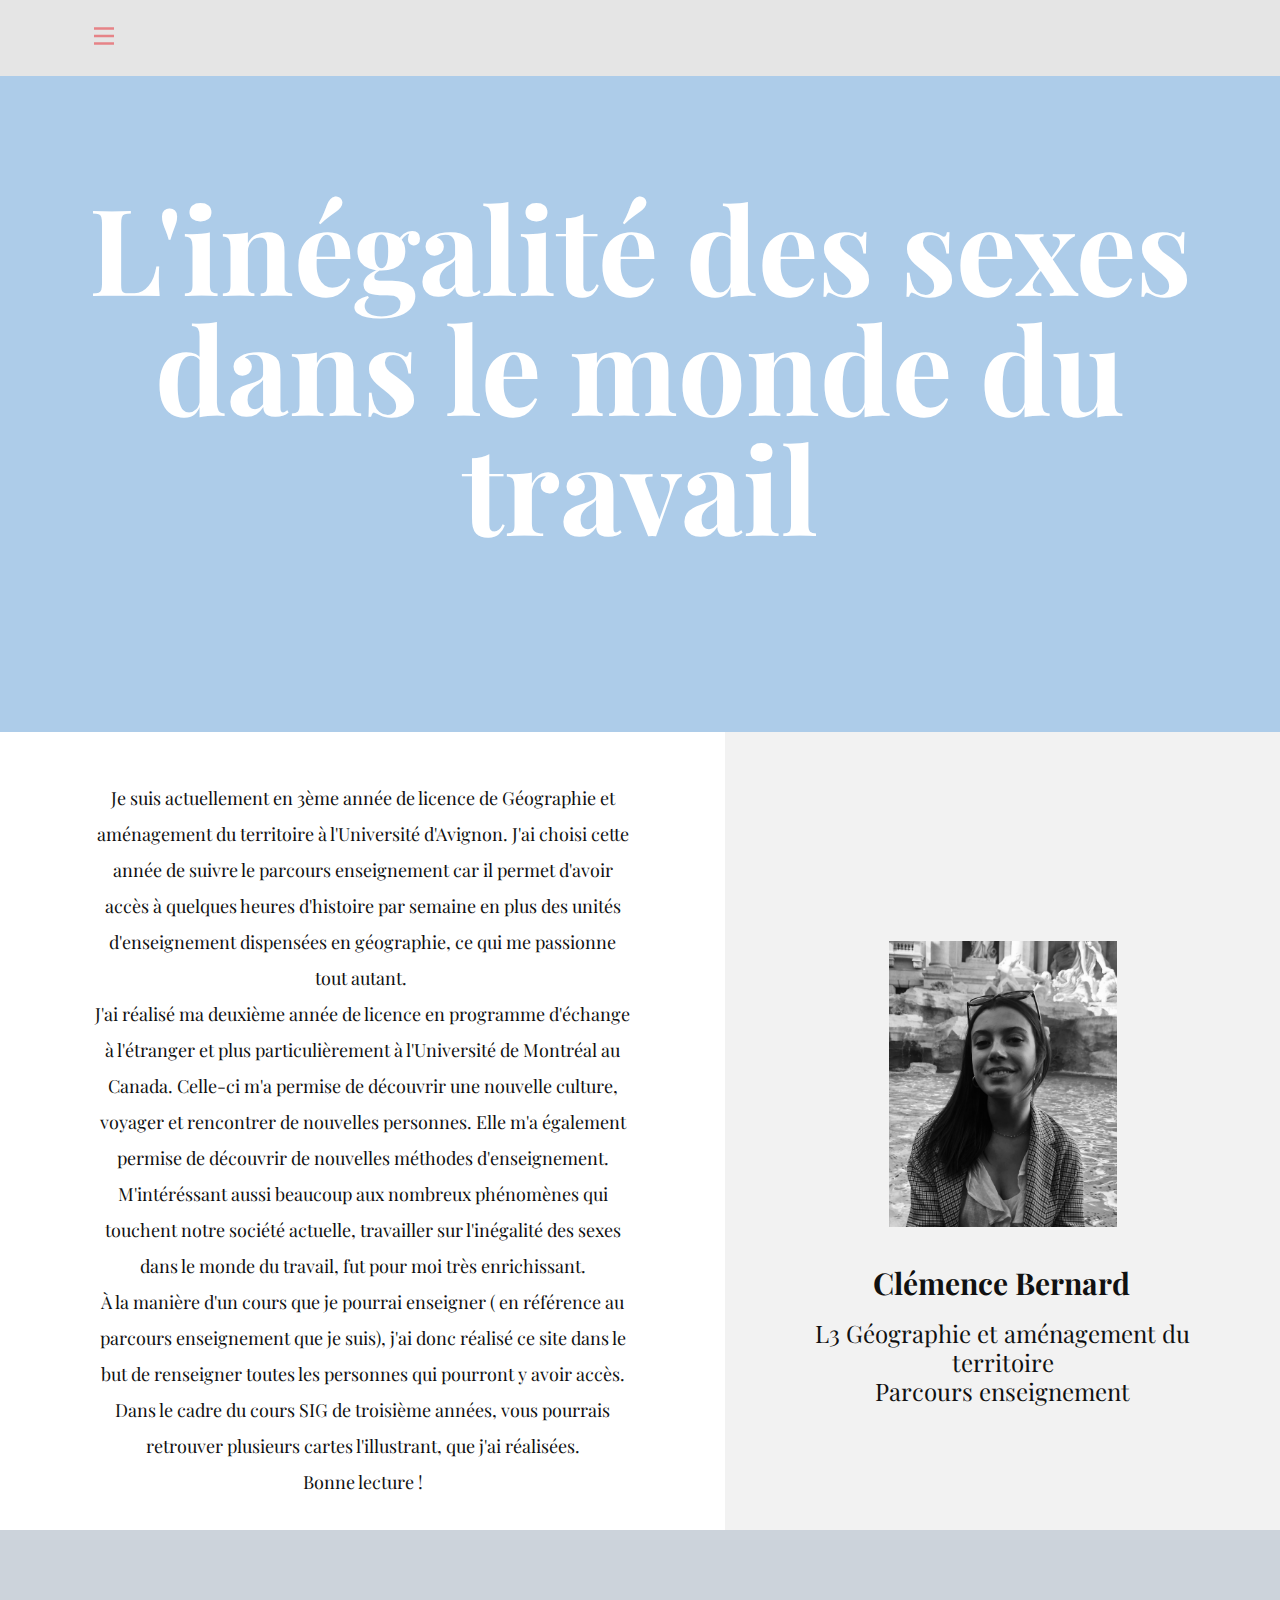
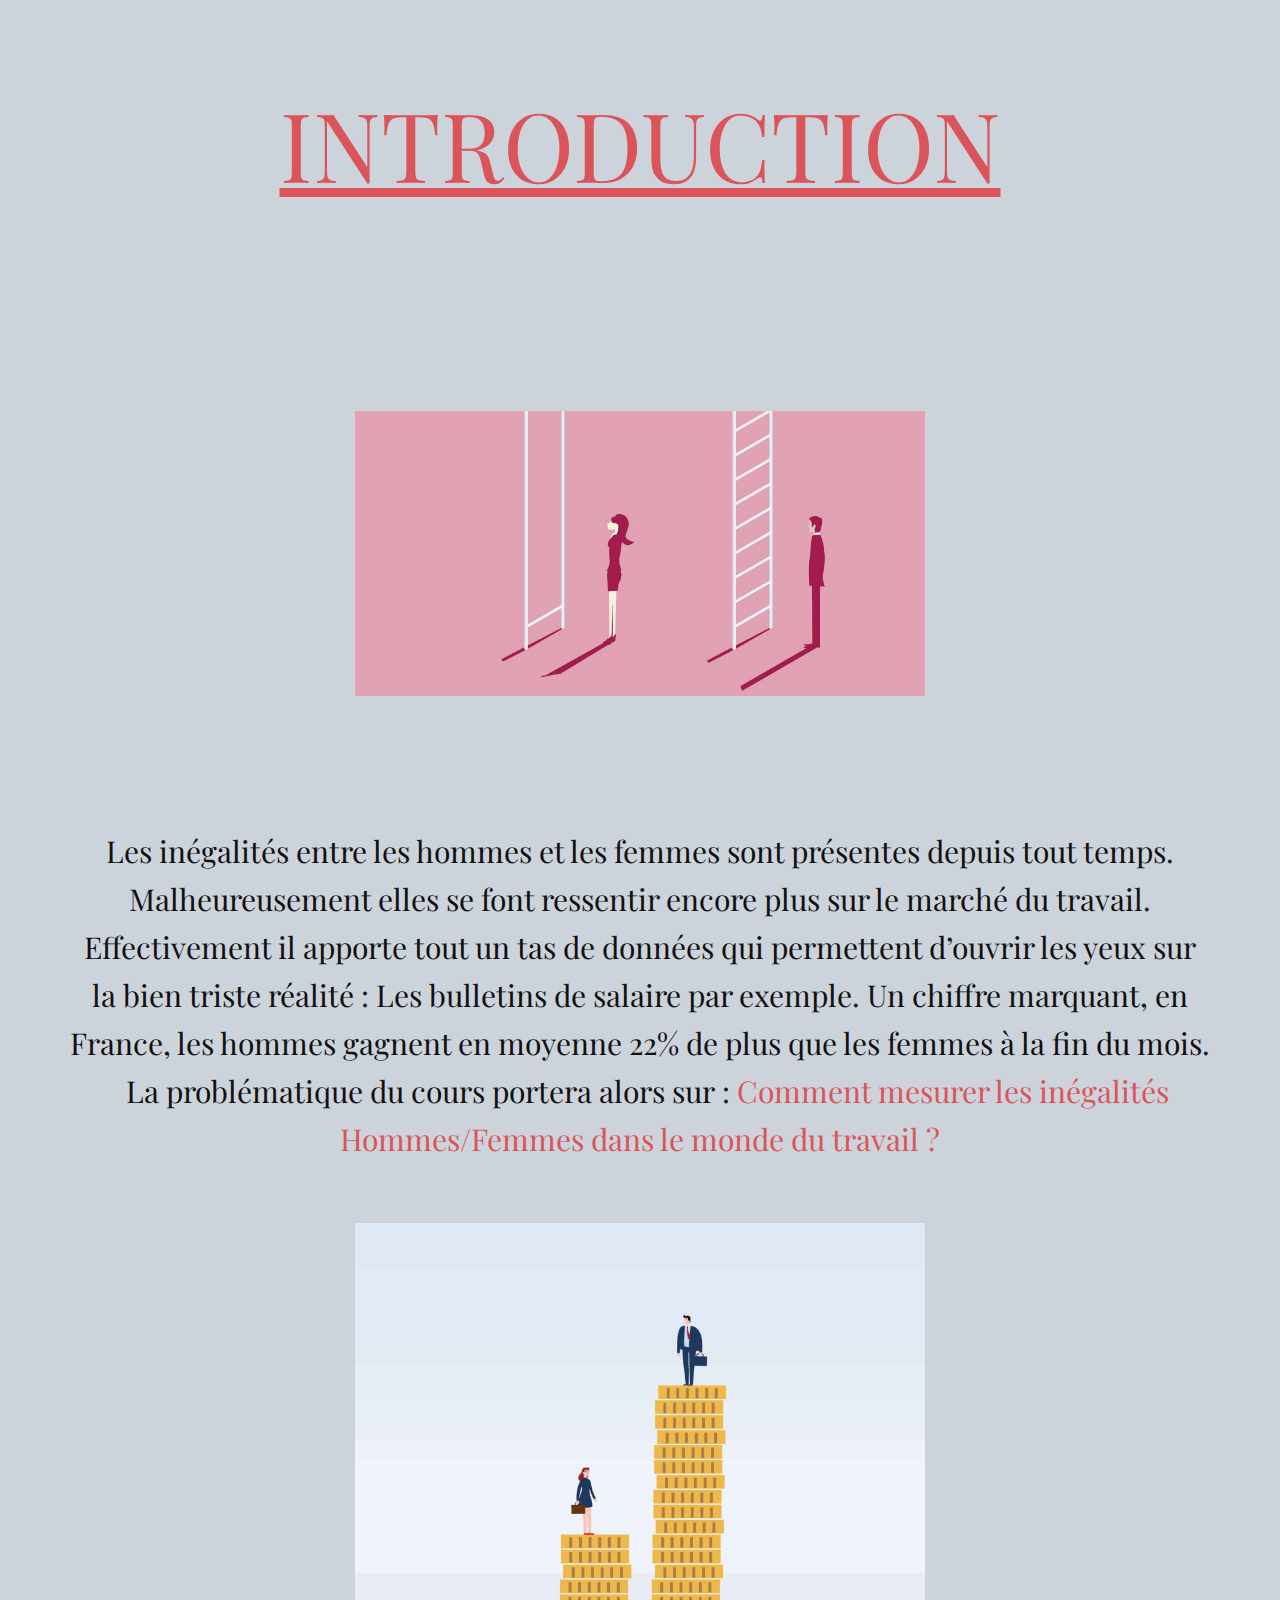
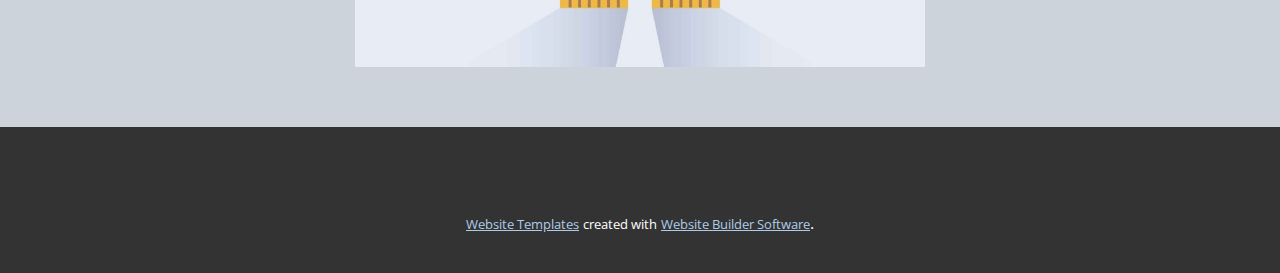
<file: index.html>
<!DOCTYPE html>
<html style="font-size: 16px;">
  <head>
    <meta name="viewport" content="width=device-width, initial-scale=1.0">
    <meta charset="utf-8">
    <meta name="keywords" content="Best places to hike and fishing in the world., Over to find, 01, Awesome Interiors, 02, Fresh and Creative, The Nature is Calling.">
    <meta name="description" content="">
    <meta name="page_type" content="np-template-header-footer-from-plugin">
    <title>Accueil - Introduction</title>
    <link rel="stylesheet" href="nicepage.css" media="screen">
<link rel="stylesheet" href="Accueil---Introduction.css" media="screen">
    <script class="u-script" type="text/javascript" src="jquery.js" defer=""></script>
    <script class="u-script" type="text/javascript" src="nicepage.js" defer=""></script>
    <meta name="generator" content="Nicepage 2.28.1, nicepage.com">
    <link id="u-theme-google-font" rel="stylesheet" href="https://fonts.googleapis.com/css?family=Roboto:100,100i,300,300i,400,400i,500,500i,700,700i,900,900i|Open+Sans:300,300i,400,400i,600,600i,700,700i,800,800i">
    <link id="u-page-google-font" rel="stylesheet" href="https://fonts.googleapis.com/css?family=Playfair+Display:400,400i,700,700i,900,900i">
    
    
    
    
    
    <script type="application/ld+json">{
		"@context": "http://schema.org",
		"@type": "Organization",
		"name": "",
		"url": "index.html"
}</script>
    <meta property="og:title" content="Accueil - Introduction">
    <meta property="og:type" content="website">
    <meta name="theme-color" content="#478ac9">
    <link rel="canonical" href="index.html">
    <meta property="og:url" content="index.html">
  </head>
  <body data-home-page="Accueil---Introduction.html" data-home-page-title="Accueil - Introduction" class="u-body u-overlap"><header class="u-clearfix u-grey-10 u-header u-header" id="sec-026e"><div class="u-clearfix u-sheet u-valign-middle u-sheet-1">
        <nav class="u-align-left u-menu u-menu-dropdown u-offcanvas u-menu-1" data-responsive-from="XL">
          <div class="menu-collapse">
            <a class="u-button-style u-nav-link u-text-palette-2-light-1" href="#" style="padding: 2px 4px; font-size: calc(1em + 4px); height: 28px;">
              <svg class="u-svg-link" preserveAspectRatio="xMidYMin slice" viewBox="0 0 341.333 341.333" style=""><use xmlns:xlink="http://www.w3.org/1999/xlink" xlink:href="#svg-71c8"></use></svg>
              <svg xmlns="http://www.w3.org/2000/svg" xmlns:xlink="http://www.w3.org/1999/xlink" version="1.1" xml:space="preserve" class="u-svg-content" viewBox="0 0 341.333 341.333" x="0px" y="0px" id="svg-71c8" style="enable-background:new 0 0 341.333 341.333;"><g><g><rect y="277.333" width="341.333" height="42.667"></rect>
</g>
</g><g><g><rect y="149.333" width="341.333" height="42.667"></rect>
</g>
</g><g><g><rect y="21.333" width="341.333" height="42.667"></rect>
</g>
</g></svg>
            </a>
          </div>
          <div class="u-custom-menu u-nav-container">
            <ul class="u-nav u-unstyled u-nav-1"><li class="u-nav-item"><a class="u-button-style u-nav-link u-text-active-palette-1-base u-text-hover-palette-2-base" href="Accueil---Introduction.html" style="padding: 10px 20px;">Accueil - Introduction</a>
</li><li class="u-nav-item"><a class="u-button-style u-nav-link u-text-active-palette-1-base u-text-hover-palette-2-base" href="1er-Chapitre.html" style="padding: 10px 20px;">1er Chapitre</a>
</li><li class="u-nav-item"><a class="u-button-style u-nav-link u-text-active-palette-1-base u-text-hover-palette-2-base" href="2ème-Chapitre.html" style="padding: 10px 20px;">2ème Chapitre</a>
</li><li class="u-nav-item"><a class="u-button-style u-nav-link u-text-active-palette-1-base u-text-hover-palette-2-base" style="padding: 10px 20px;" href="3ème-Chapitre.html">3ème Chapitre</a>
</li><li class="u-nav-item"><a class="u-button-style u-nav-link u-text-active-palette-1-base u-text-hover-palette-2-base" style="padding: 10px 20px;" href="4ème-Chapitre---Conclusion.html">4ème Chapitre - Conclusion</a>
</li></ul>
          </div>
          <div class="u-custom-menu u-nav-container-collapse">
            <div class="u-align-center u-black u-container-style u-inner-container-layout u-opacity u-opacity-95 u-sidenav">
              <div class="u-sidenav-overflow">
                <div class="u-menu-close"></div>
                <ul class="u-align-center u-nav u-popupmenu-items u-unstyled u-nav-2"><li class="u-nav-item"><a class="u-button-style u-nav-link" href="Accueil---Introduction.html" style="padding: 10px 20px;">Accueil - Introduction</a>
</li><li class="u-nav-item"><a class="u-button-style u-nav-link" href="1er-Chapitre.html" style="padding: 10px 20px;">1er Chapitre</a>
</li><li class="u-nav-item"><a class="u-button-style u-nav-link" href="2ème-Chapitre.html" style="padding: 10px 20px;">2ème Chapitre</a>
</li><li class="u-nav-item"><a class="u-button-style u-nav-link" style="padding: 10px 20px;" href="3ème-Chapitre.html">3ème Chapitre</a>
</li><li class="u-nav-item"><a class="u-button-style u-nav-link" style="padding: 10px 20px;" href="4ème-Chapitre---Conclusion.html">4ème Chapitre - Conclusion</a>
</li></ul>
              </div>
            </div>
            <div class="u-black u-menu-overlay u-opacity u-opacity-70"></div>
          </div>
        </nav>
      </div></header>
    <section class="u-clearfix u-palette-1-light-2 u-section-1" id="carousel_a7e2">
      <div class="u-clearfix u-sheet u-sheet-1">
        <h2 class="u-align-center u-custom-font u-font-playfair-display u-text u-text-body-alt-color u-text-1">L'inégalité des sexes dans le monde du travail</h2>
      </div>
    </section>
    <section class="u-align-center u-clearfix u-section-2" id="carousel_e335">
      <div class="u-clearfix u-expanded-width u-layout-wrap u-layout-wrap-1">
        <div class="u-layout">
          <div class="u-layout-row">
            <div class="u-align-center u-container-style u-layout-cell u-left-cell u-shape-rectangle u-size-34 u-white u-layout-cell-1">
              <div class="u-container-layout u-container-layout-1">
                <p class="u-custom-font u-font-playfair-display u-text u-text-1">Je suis actuellement en 3ème année de licence de Géographie et aménagement du territoire à l'Université d'Avignon. J'ai choisi cette année de suivre le parcours enseignement car il permet d'avoir accès à quelques heures d'histoire par semaine en plus des unités d'enseignement dispensées en géographie, ce qui me passionne tout autant.&nbsp;<br>J'ai réalisé ma deuxième année de licence en programme d'échange à l'étranger et plus particulièrement à l'Université de Montréal au Canada. Celle-ci m'a permise de découvrir une nouvelle culture, voyager et rencontrer de nouvelles personnes. Elle m'a également permise de découvrir de nouvelles méthodes d'enseignement.<br>M'intéréssant aussi beaucoup aux nombreux phénomènes qui touchent notre société actuelle, travailler sur l'inégalité des sexes dans le monde du travail, fut pour moi très enrichissant.<br>À la manière d'un cours que je pourrai enseigner ( en référence au parcours enseignement que je suis), j'ai donc réalisé ce site dans le but de renseigner toutes les personnes qui pourront y avoir accès.<br>Dans le cadre du cours SIG de troisième années, vous pourrais retrouver plusieurs cartes l'illustrant, que j'ai réalisées.<br>Bonne lecture !
                </p>
              </div>
            </div>
            <div class="u-container-style u-grey-5 u-layout-cell u-right-cell u-size-26 u-layout-cell-2">
              <div class="u-container-layout u-container-layout-2">
                <img class="u-expand-resize u-image u-image-1" src="images/AfterlightImage.jpg">
                <h3 class="u-custom-font u-font-playfair-display u-text u-text-2">Clémence Bernard</h3>
                <h4 class="u-align-center u-custom-font u-font-playfair-display u-text u-text-default u-text-3">L3 Géographie et aménagement du territoire<br>Parcours enseignement
                </h4>
              </div>
            </div>
          </div>
        </div>
      </div>
    </section>
    <section class="u-align-center u-clearfix u-palette-5-light-1 u-section-3" id="carousel_3224">
      <div class="u-clearfix u-sheet u-valign-middle u-sheet-1">
        <h1 class="u-custom-font u-font-playfair-display u-text u-text-default u-text-palette-2-base u-title u-text-1">INTRODUCTION</h1>
      </div>
    </section>
    <section class="u-align-left u-clearfix u-palette-5-light-1 u-section-4" id="carousel_70f0">
      <div class="u-clearfix u-sheet u-sheet-1">
        <img src="images/think-thank-mc.jpg" alt="" class="u-image u-image-default u-image-1" data-image-width="1000" data-image-height="500">
        <p class="u-align-center u-custom-font u-font-playfair-display u-large-text u-text u-text-default u-text-variant u-text-1">Les
inégalités entre les hommes et les femmes sont présentes depuis tout temps.
Malheureusement elles se font ressentir encore plus sur le marché du travail.
Effectivement
il apporte tout un tas de données qui permettent d’ouvrir les yeux sur la bien
triste réalité&nbsp;: Les bulletins de salaire par exemple. Un chiffre
marquant, en France, les hommes gagnent en moyenne 22% de plus que les femmes à
la fin du mois.
&nbsp;
La
problématique du cours portera alors sur&nbsp;: <font class="u-text-palette-2-base">Comment
mesurer les inégalités Hommes/Femmes dans le monde du travail&nbsp;?</font>
        </p>
        <img src="images/ok.jpg" alt="" class="u-image u-image-default u-image-2" data-image-width="958" data-image-height="746">
      </div>
    </section>
    
    
    <footer class="u-align-left u-clearfix u-footer u-grey-80 u-footer" id="sec-50b5"><div class="u-clearfix u-sheet u-sheet-1"></div></footer>
    <section class="u-backlink u-clearfix u-grey-80">
      <a class="u-link" href="https://nicepage.com/website-templates" target="_blank">
        <span>Website Templates</span>
      </a>
      <p class="u-text">
        <span>created with</span>
      </p>
      <a class="u-link" href="https://nicepage.com/" target="_blank">
        <span>Website Builder Software</span>
      </a>. 
    </section>
  </body>
</html>
</file>
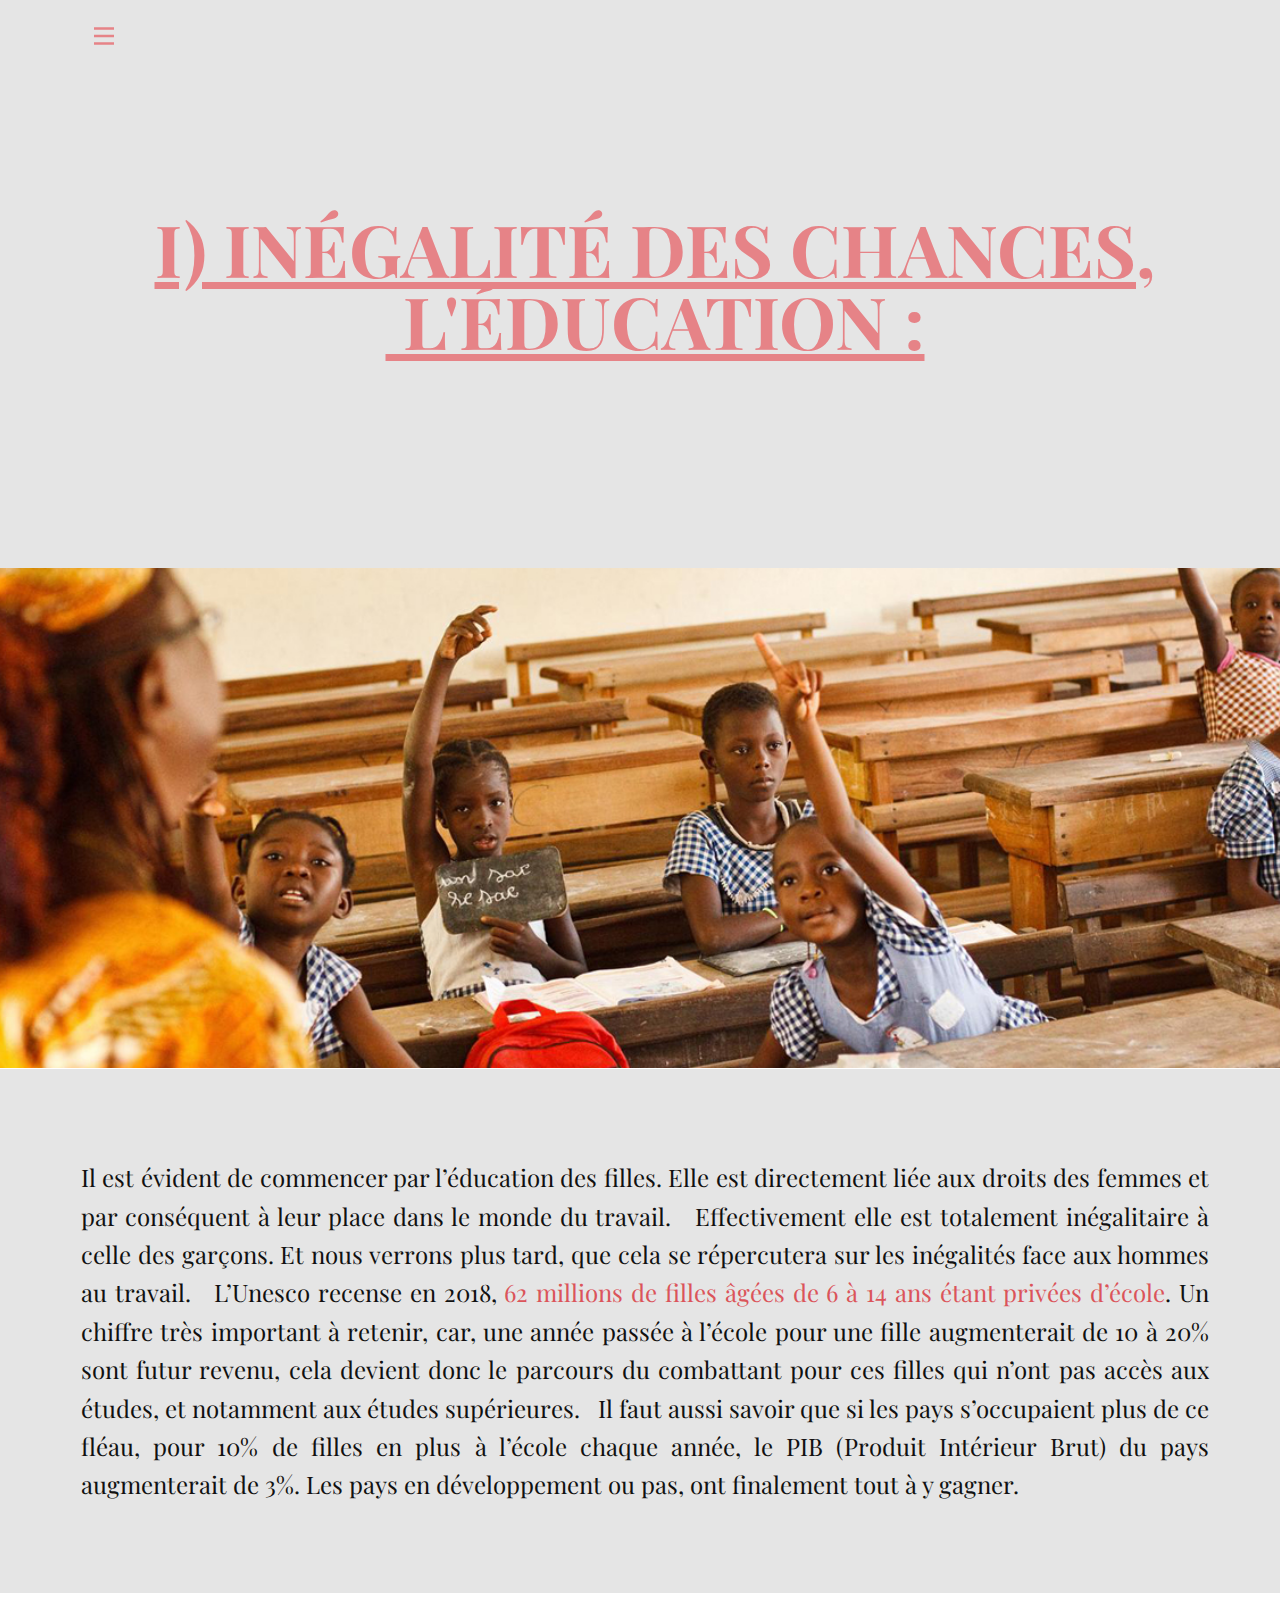
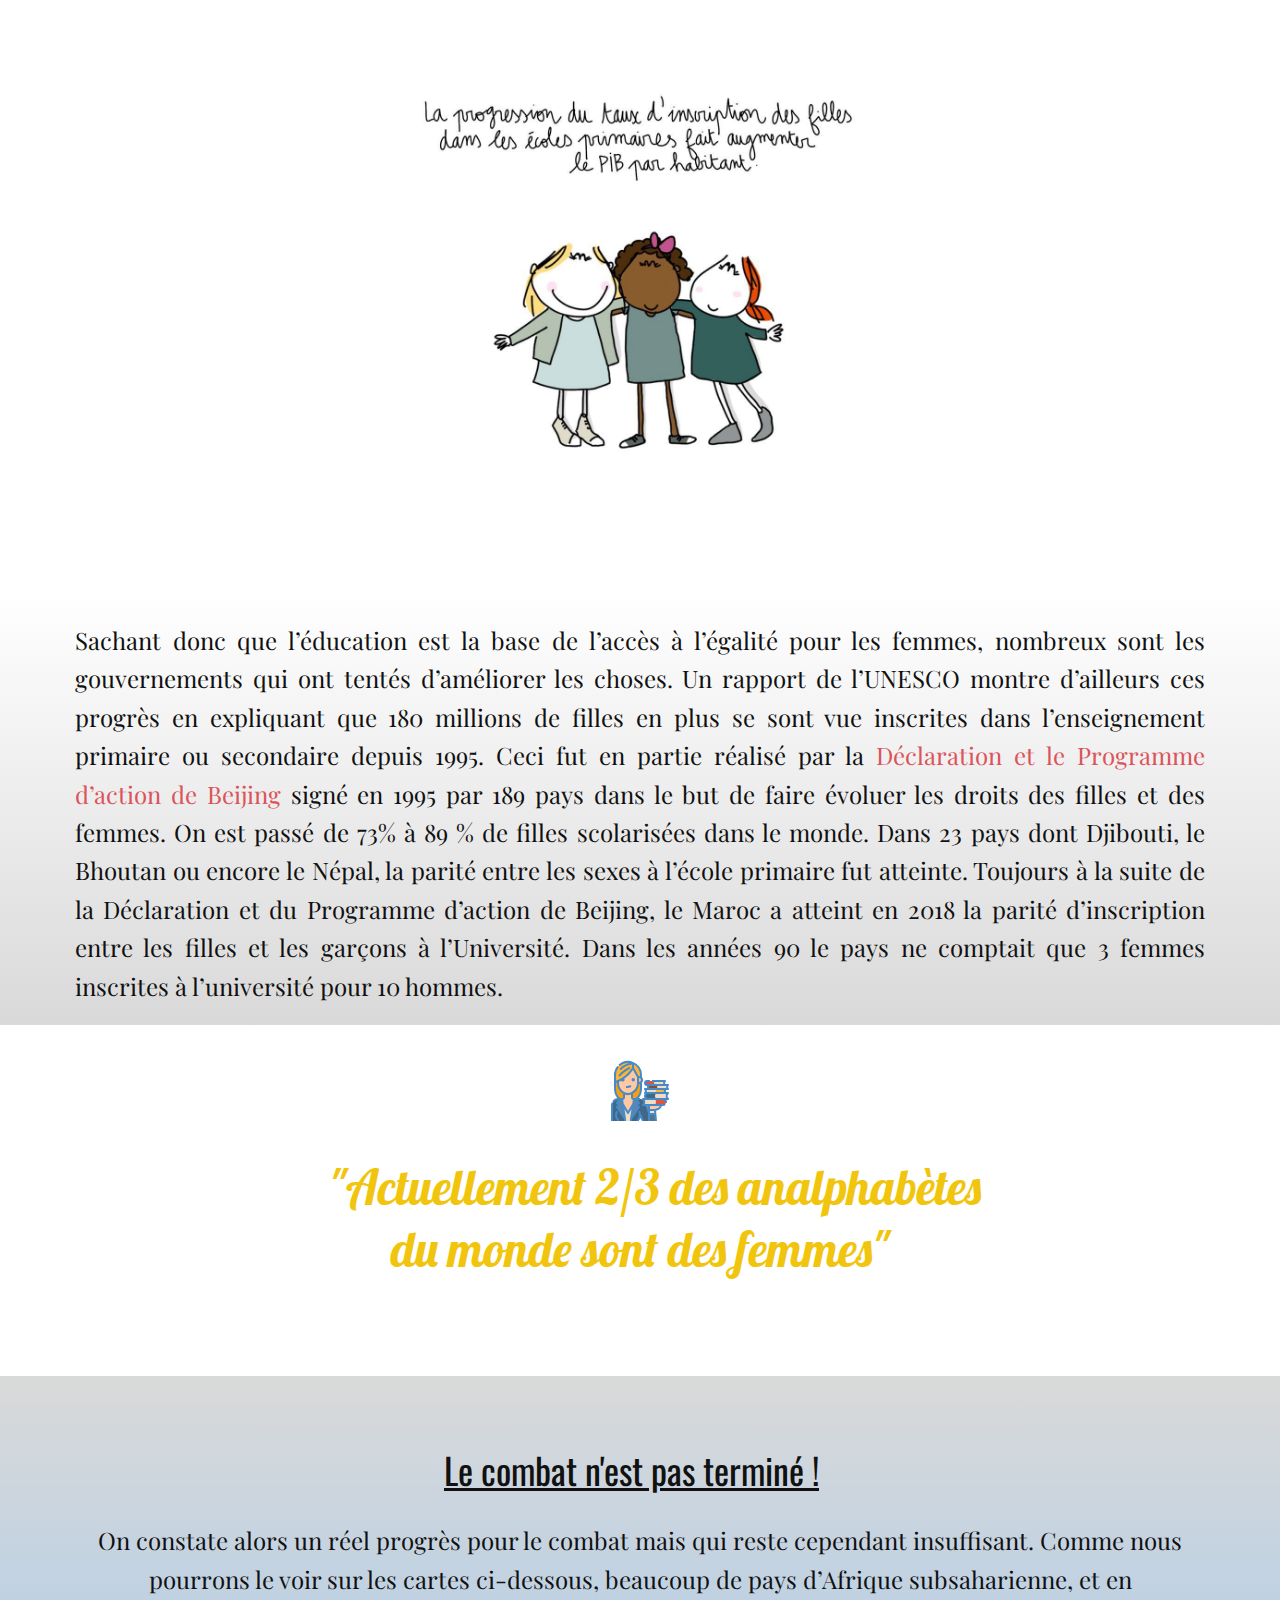
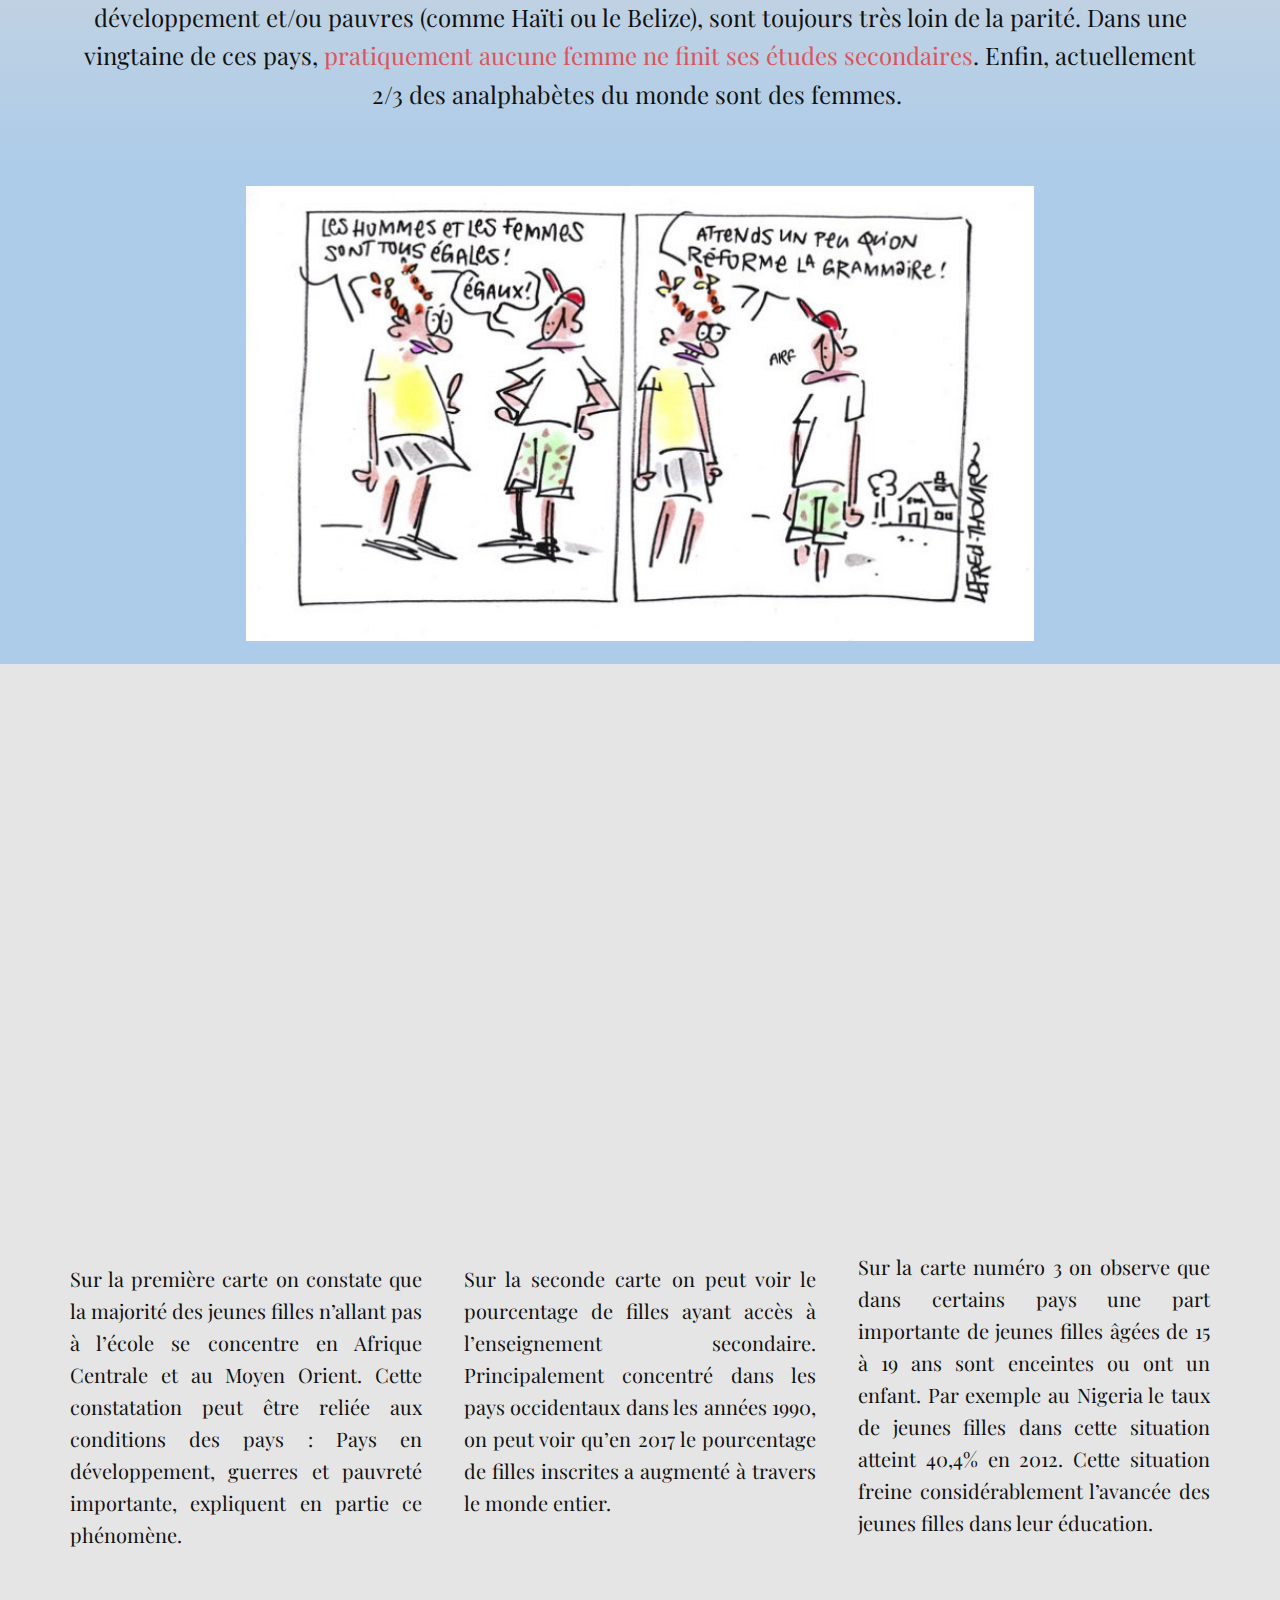
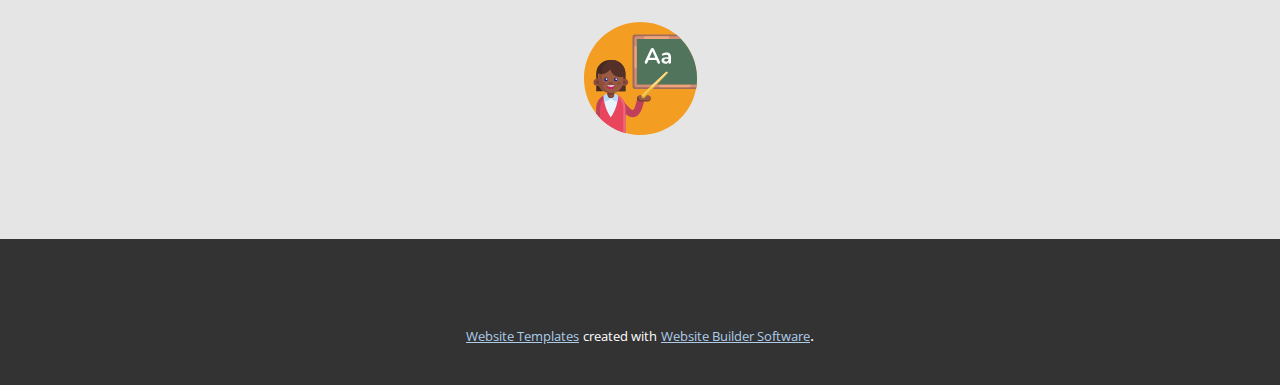
<file: 1er-Chapitre.html>
<!DOCTYPE html>
<html style="font-size: 16px;">
  <head>
    <meta name="viewport" content="width=device-width, initial-scale=1.0">
    <meta charset="utf-8">
    <meta name="keywords" content="Best places to hike and fishing in the world., Over to find, 01, Awesome Interiors, 02, Fresh and Creative, The Nature is Calling.">
    <meta name="description" content="">
    <meta name="page_type" content="np-template-header-footer-from-plugin">
    <title>1er Chapitre</title>
    <link rel="stylesheet" href="nicepage.css" media="screen">
<link rel="stylesheet" href="1er-Chapitre.css" media="screen">
    <script class="u-script" type="text/javascript" src="jquery.js" defer=""></script>
    <script class="u-script" type="text/javascript" src="nicepage.js" defer=""></script>
    <meta name="generator" content="Nicepage 2.28.1, nicepage.com">
    <link id="u-theme-google-font" rel="stylesheet" href="https://fonts.googleapis.com/css?family=Roboto:100,100i,300,300i,400,400i,500,500i,700,700i,900,900i|Open+Sans:300,300i,400,400i,600,600i,700,700i,800,800i">
    <link id="u-page-google-font" rel="stylesheet" href="https://fonts.googleapis.com/css?family=Playfair+Display:400,400i,700,700i,900,900i|Lobster:400|Oswald:200,300,400,500,600,700">
    
    
    
    
    
    
    
    
    
    
    
    <script type="application/ld+json">{
		"@context": "http://schema.org",
		"@type": "Organization",
		"name": "",
		"url": "index.html"
}</script>
    <meta property="og:title" content="1er Chapitre">
    <meta property="og:type" content="website">
    <meta name="theme-color" content="#478ac9">
    <link rel="canonical" href="index.html">
    <meta property="og:url" content="index.html">
  </head>
  <body class="u-body u-overlap"><header class="u-clearfix u-grey-10 u-header u-header" id="sec-026e"><div class="u-clearfix u-sheet u-valign-middle u-sheet-1">
        <nav class="u-align-left u-menu u-menu-dropdown u-offcanvas u-menu-1" data-responsive-from="XL">
          <div class="menu-collapse">
            <a class="u-button-style u-nav-link u-text-palette-2-light-1" href="#" style="padding: 2px 4px; font-size: calc(1em + 4px); height: 28px;">
              <svg class="u-svg-link" preserveAspectRatio="xMidYMin slice" viewBox="0 0 341.333 341.333" style=""><use xmlns:xlink="http://www.w3.org/1999/xlink" xlink:href="#svg-71c8"></use></svg>
              <svg xmlns="http://www.w3.org/2000/svg" xmlns:xlink="http://www.w3.org/1999/xlink" version="1.1" xml:space="preserve" class="u-svg-content" viewBox="0 0 341.333 341.333" x="0px" y="0px" id="svg-71c8" style="enable-background:new 0 0 341.333 341.333;"><g><g><rect y="277.333" width="341.333" height="42.667"></rect>
</g>
</g><g><g><rect y="149.333" width="341.333" height="42.667"></rect>
</g>
</g><g><g><rect y="21.333" width="341.333" height="42.667"></rect>
</g>
</g></svg>
            </a>
          </div>
          <div class="u-custom-menu u-nav-container">
            <ul class="u-nav u-unstyled u-nav-1"><li class="u-nav-item"><a class="u-button-style u-nav-link u-text-active-palette-1-base u-text-hover-palette-2-base" href="Accueil---Introduction.html" style="padding: 10px 20px;">Accueil - Introduction</a>
</li><li class="u-nav-item"><a class="u-button-style u-nav-link u-text-active-palette-1-base u-text-hover-palette-2-base" href="1er-Chapitre.html" style="padding: 10px 20px;">1er Chapitre</a>
</li><li class="u-nav-item"><a class="u-button-style u-nav-link u-text-active-palette-1-base u-text-hover-palette-2-base" href="2ème-Chapitre.html" style="padding: 10px 20px;">2ème Chapitre</a>
</li><li class="u-nav-item"><a class="u-button-style u-nav-link u-text-active-palette-1-base u-text-hover-palette-2-base" style="padding: 10px 20px;" href="3ème-Chapitre.html">3ème Chapitre</a>
</li><li class="u-nav-item"><a class="u-button-style u-nav-link u-text-active-palette-1-base u-text-hover-palette-2-base" style="padding: 10px 20px;" href="4ème-Chapitre---Conclusion.html">4ème Chapitre - Conclusion</a>
</li></ul>
          </div>
          <div class="u-custom-menu u-nav-container-collapse">
            <div class="u-align-center u-black u-container-style u-inner-container-layout u-opacity u-opacity-95 u-sidenav">
              <div class="u-sidenav-overflow">
                <div class="u-menu-close"></div>
                <ul class="u-align-center u-nav u-popupmenu-items u-unstyled u-nav-2"><li class="u-nav-item"><a class="u-button-style u-nav-link" href="Accueil---Introduction.html" style="padding: 10px 20px;">Accueil - Introduction</a>
</li><li class="u-nav-item"><a class="u-button-style u-nav-link" href="1er-Chapitre.html" style="padding: 10px 20px;">1er Chapitre</a>
</li><li class="u-nav-item"><a class="u-button-style u-nav-link" href="2ème-Chapitre.html" style="padding: 10px 20px;">2ème Chapitre</a>
</li><li class="u-nav-item"><a class="u-button-style u-nav-link" style="padding: 10px 20px;" href="3ème-Chapitre.html">3ème Chapitre</a>
</li><li class="u-nav-item"><a class="u-button-style u-nav-link" style="padding: 10px 20px;" href="4ème-Chapitre---Conclusion.html">4ème Chapitre - Conclusion</a>
</li></ul>
              </div>
            </div>
            <div class="u-black u-menu-overlay u-opacity u-opacity-70"></div>
          </div>
        </nav>
      </div></header>
    <section class="u-clearfix u-grey-10 u-section-1" id="carousel_a7e2">
      <div class="u-clearfix u-sheet u-valign-middle u-sheet-1">
        <h2 class="u-align-center u-custom-font u-font-playfair-display u-text u-text-palette-2-light-1 u-text-1">I) INÉGALITÉ DES CHANCES,<br>&nbsp;L'ÉDUCATION :
        </h2>
      </div>
    </section>
    <section class="u-clearfix u-image u-section-2" id="sec-52e2" data-image-width="1190" data-image-height="440">
      <div class="u-clearfix u-sheet u-valign-top"></div>
    </section>
    <section class="u-align-center u-clearfix u-valign-middle u-section-3" id="carousel_e335">
      <div class="u-clearfix u-expanded-width u-layout-wrap u-layout-wrap-1">
        <div class="u-layout">
          <div class="u-layout-row">
            <div class="u-align-justify u-container-style u-grey-10 u-layout-cell u-left-cell u-shape-rectangle u-size-60 u-layout-cell-1">
              <div class="u-container-layout u-valign-middle u-container-layout-1">
                <p class="u-custom-font u-font-playfair-display u-large-text u-text u-text-variant u-text-1">Il est évident de commencer par
l’éducation des filles. Elle est directement liée aux droits des femmes et par
conséquent à leur place dans le monde du travail.
&nbsp;
Effectivement elle est totalement
inégalitaire à celle des garçons. Et nous verrons plus tard, que cela se
répercutera sur les inégalités face aux hommes au travail. 
&nbsp;
L’Unesco recense en 2018, <font class="u-text-palette-2-base">62 millions
de filles âgées de 6 à 14 ans étant privées d’école</font>.
Un chiffre très important à retenir,
car, une année passée à l’école pour une fille augmenterait de 10 à 20% sont
futur revenu, cela devient donc le parcours du combattant pour ces filles qui
n’ont pas accès aux études, et notamment aux études supérieures. 
&nbsp;
Il faut aussi savoir que si les pays s’occupaient
plus de ce fléau, pour 10% de filles en plus à l’école chaque année, le PIB (Produit
Intérieur Brut) du pays augmenterait de 3%. 
Les pays en développement ou pas, ont
finalement tout à y gagner. 
&nbsp;
                </p>
              </div>
            </div>
          </div>
        </div>
      </div>
    </section>
    <section class="u-align-left u-clearfix u-section-4" id="carousel_70f0">
      <div class="u-clearfix u-sheet u-valign-middle u-sheet-1">
        <img src="images/8.jpg" alt="" class="u-image u-image-default u-image-1">
      </div>
    </section>
    <section class="u-align-center u-clearfix u-valign-middle u-section-5" id="carousel_eba1">
      <div class="u-clearfix u-expanded-width u-layout-wrap u-layout-wrap-1">
        <div class="u-layout">
          <div class="u-layout-row">
            <div class="u-align-justify u-container-style u-gradient u-layout-cell u-left-cell u-size-60 u-layout-cell-1">
              <div class="u-container-layout u-valign-middle u-container-layout-1">
                <p class="u-custom-font u-font-playfair-display u-text u-text-1">Sachant donc que l’éducation est la base
de l’accès à l’égalité pour les femmes, nombreux sont les gouvernements qui ont
tentés d’améliorer les choses. 
Un rapport de l’UNESCO montre d’ailleurs
ces progrès en expliquant que 180 millions de filles en plus se sont vue
inscrites dans l’enseignement primaire ou secondaire depuis 1995. Ceci fut en
partie réalisé par la <font class="u-text-palette-2-base">Déclaration et le Programme d’action de Beijing</font> signé en
1995 par 189 pays dans le but de faire évoluer les droits des filles et des
femmes. On est passé de 73% à 89 % de filles scolarisées dans le monde. Dans 23 pays dont Djibouti, le Bhoutan ou encore le Népal, la parité entre les sexes à l’école primaire fut atteinte. Toujours à la suite de la Déclaration et du Programme d’action de Beijing, le Maroc a atteint en 2018 la parité d’inscription entre les filles et les garçons à l’Université. Dans les années 90 le pays ne comptait que 3 femmes inscrites à l’université pour 10 hommes.&nbsp;<br>
                </p>
              </div>
            </div>
          </div>
        </div>
      </div>
    </section>
    <section class="u-align-center u-clearfix u-white u-section-6" id="sec-44d7">
      <div class="u-clearfix u-sheet u-sheet-1"><span class="u-icon u-icon-circle u-text-palette-1-base u-icon-1"><svg class="u-svg-link" preserveAspectRatio="xMidYMin slice" viewBox="0 0 512 512" style=""><use xmlns:xlink="http://www.w3.org/1999/xlink" xlink:href="#svg-ab45"></use></svg><svg xmlns="http://www.w3.org/2000/svg" xmlns:xlink="http://www.w3.org/1999/xlink" version="1.1" xml:space="preserve" class="u-svg-content" viewBox="0 0 512 512" id="svg-ab45"><g id="Filled_outline"><rect fill="#f99e0c" height="320" rx="104" width="208" x="56" y="24"></rect><path d="m352 496h-72l-32-72v72h-216v-128a48 48 0 0 1 48-48h36a12 12 0 0 0 12-12v-68h64v68a12 12 0 0 0 12 12h50.38a48.008 48.008 0 0 1 45.11 31.6z" fill="#fdc8a2"></path><path d="m192 240v47.97c-.56.3-1.12.59-1.69.87a67.693 67.693 0 0 1 -60.62 0c-.57-.28-1.13-.57-1.69-.87v-47.97z" fill="#fdbf92"></path><path d="m280 496-32-72v72h-216v-128a48 48 0 0 1 48-48h16l64 112 64-112h30.379a48 48 0 0 1 45.111 31.6l52.51 144.4z" fill="#f1ddc1"></path><path d="m352 496-52.51-144.4a48 48 0 0 0 -45.111-31.6h-46.379l-24 160v16h64v-18.184a54.618 54.618 0 0 0 8-28.443v-.833a54.526 54.526 0 0 0 -.565-7.811l24.565 55.271z" fill="#426887"></path><path d="m112 320h-32a48 48 0 0 0 -48 48v128h104v-16z" fill="#426887"></path><path d="m112 320h-16l-24 32 24 24-24 8 64 96z" fill="#65849e"></path><path d="m208 320h16l24 32-24 24 24 8-64 96z" fill="#65849e"></path><path d="m190.311 272.845a67.785 67.785 0 0 1 -30.311 7.155 67.785 67.785 0 0 1 -30.311-7.155 89.889 89.889 0 0 1 -49.689-80.399v-56.446a80 80 0 0 1 80-80 80 80 0 0 1 80 80v56.446a89.889 89.889 0 0 1 -49.689 80.399z" fill="#fdc8a2"></path><path d="m264 144h8a0 0 0 0 1 0 0v48a0 0 0 0 1 0 0h-8a24 24 0 0 1 -24-24 24 24 0 0 1 24-24z" fill="#fdbf92" transform="matrix(-1 0 0 -1 512 336)"></path><path d="m264 128v16h-24l-40-72-7.03 11.05a235.955 235.955 0 0 1 -136.97 100.95v-56a104.063 104.063 0 0 1 134.92-99.32c.01-.01.01 0 .01 0a102.976 102.976 0 0 1 17.07 7.04 104.092 104.092 0 0 1 56 92.28z" fill="#ffb431"></path><path d="m378.91 440-2.91-32h-48v88h56z" fill="#517694"></path><path d="m378.91 440h-50.91v-32h48z" fill="#f1ddc1"></path><path d="m376 408h-48v-40h96a33.3 33.3 0 0 1 -22.768 31.589z" fill="#fdc8a2"></path><path d="m440 272h-144a22.627 22.627 0 0 0 0-32h144a16 16 0 0 1 16 16 16 16 0 0 1 -16 16z" fill="#ffb431"></path><path d="m336 208h144a22.627 22.627 0 0 0 0 32h-144a16 16 0 0 1 -16-16 16 16 0 0 1 16-16z" fill="#844e3a"></path><path d="m408 208h72a22.627 22.627 0 0 0 0 32h-72a16 16 0 0 1 -16-16 16 16 0 0 1 16-16z" fill="#f1ddc1"></path><path d="m312 176h144a22.627 22.627 0 0 0 0 32h-144a16 16 0 0 1 -16-16 16 16 0 0 1 16-16z" fill="#de5540"></path><path d="m312 176h144a22.627 22.627 0 0 0 0 32h-144a16 16 0 0 1 -16-16 16 16 0 0 1 16-16z" fill="#de5540"></path><path d="m384 176h72a22.627 22.627 0 0 0 0 32h-72a16 16 0 0 1 -16-16 16 16 0 0 1 16-16z" fill="#f1ddc1"></path><path d="m464 344a24 24 0 0 1 -24 24h-160a33.813 33.813 0 0 0 8.99-16 34.159 34.159 0 0 0 0-16 33.813 33.813 0 0 0 -8.99-16h160a24.006 24.006 0 0 1 24 24z" fill="#de5540"></path><path d="m288.99 336a33.813 33.813 0 0 0 -8.99-16h80a24 24 0 0 1 0 48h-80a33.813 33.813 0 0 0 8.99-16 34.159 34.159 0 0 0 0-16z" fill="#f1ddc1"></path><path d="m471.01 304a33.813 33.813 0 0 0 8.99 16h-160a24 24 0 0 1 0-48h160a33.813 33.813 0 0 0 -8.99 16 34.159 34.159 0 0 0 0 16z" fill="#426887"></path><path d="m471.01 304a33.813 33.813 0 0 0 8.99 16h-80a24 24 0 0 1 0-48h80a33.813 33.813 0 0 0 -8.99 16 34.159 34.159 0 0 0 0 16z" fill="#f1ddc1"></path><path d="m368 272h-72a22.627 22.627 0 0 0 0-32h72a16 16 0 0 1 16 16 16 16 0 0 1 -16 16z" fill="#f1ddc1"></path><path d="m27.188 349.334 15.086 5.332a39.935 39.935 0 0 0 -2.274 13.334v128h-16v-128a55.9 55.9 0 0 1 3.188-18.666zm47.27-37.034a111.155 111.155 0 0 1 -26.458-72.3v-112a112.106 112.106 0 0 1 26.135-71.917l12.265 10.279a96.086 96.086 0 0 0 -22.4 61.638v45.273c4.432-1.431 8.8-2.992 13.076-4.67.074-.029.15-.057.225-.084a226.531 226.531 0 0 0 108.92-89.765l5.779-9.084v-24.956c-16.707 2.219-58.636 11.077-87.907 45.471l-12.186-10.37c24.468-28.749 55.974-41.56 78.435-47.262a97.727 97.727 0 0 0 -10.342-.553 95.651 95.651 0 0 0 -65.567 25.877l-10.933-11.685a112 112 0 0 1 188.5 81.808v18.868a31.91 31.91 0 0 1 0 42.264v50.868a111.653 111.653 0 0 1 -26.222 72.011c10.1.008 10.378.017 10.491.021l-.412 15.994c-.6-.007-7.659-.014-15.852-.019l14.395 19.193a8 8 0 0 1 -.743 10.457l-14.847 14.843 11.72 3.907a8 8 0 0 1 4.126 12.027l-62.656 93.988v13.578h-16l.006-16c0-.393 12.05-80.968 12.05-80.968l-21.111 36.938a8 8 0 0 1 -13.89 0l-21.111-36.937 12.056 80.967v16h-16v-13.578l-62.656-93.984a8 8 0 0 1 4.126-12.027l11.72-3.911-14.847-14.843a8 8 0 0 1 -.743-10.457l14.4-19.2a39.958 39.958 0 0 0 -33.338 17.887l-13.324-8.859a55.9 55.9 0 0 1 41.12-24.728zm48.313 133.434-17.66-117.734h-5.111l-17.437 23.25 19.094 19.093a8 8 0 0 1 -3.127 13.246l-14.063 4.688zm71.843-90.42 4.2-28.018a20.018 20.018 0 0 1 -14.814-19.296v-23.914a75.686 75.686 0 0 1 -41.406 1.891q-3.346-.8-6.594-1.884v23.907a20.018 20.018 0 0 1 -14.817 19.3l4.2 28.017 34.617 60.56zm23.729 15.03 19.094-19.093-17.437-23.251h-5.11l-17.661 117.733 38.3-57.456-14.063-4.688a8 8 0 0 1 -3.127-13.246zm37.657-171.357a31.94 31.94 0 0 1 -8 1.013h-.293a97.183 97.183 0 0 1 -47.707 76.67v31.33a4 4 0 0 0 4 4h19.491a95.753 95.753 0 0 0 32.509-72zm-8-46.987v32a16 16 0 0 0 0-32zm-40-82.073 36.707 66.073h3.293a31.94 31.94 0 0 1 8 1.013v-9.013a95.368 95.368 0 0 0 -28.117-67.883 96.52 96.52 0 0 0 -19.883-15.296zm-120 122.523a81.9 81.9 0 0 0 45.267 73.234 61.4 61.4 0 0 0 26.733 6.316 60.012 60.012 0 0 0 26.729-6.314 81.426 81.426 0 0 0 45.271-73.236v-46.377l-32.466-58.438a242.618 242.618 0 0 1 -69.5 71.249 13.982 13.982 0 1 1 -24.087 14.2q-8.763 4.516-17.947 8.357zm4.117 115.433c1.421 1.421 2.91 2.785 4.422 4.117h19.461a4 4 0 0 0 4-4v-31.338a97.906 97.906 0 0 1 -48-84.212v-4.986c-2.649.894-5.314 1.755-8 2.561v49.975a95.368 95.368 0 0 0 28.117 67.883zm-12.286 114.792-13.312-8.875a62.426 62.426 0 0 0 -10.519 34.74v.833a62.164 62.164 0 0 0 16 41.813v4.814h16v-8a8 8 0 0 0 -2.344-5.657 46.321 46.321 0 0 1 -13.656-32.97v-.833a46.484 46.484 0 0 1 7.831-25.865zm154.513 59.668a8 8 0 0 0 -2.344 5.657v8h16v-4.814a62.216 62.216 0 0 0 12.153-20.144l11.514 24.958h17.333l-25.822-57.549a62.419 62.419 0 0 0 -9.7-24.651l-13.312 8.875a46.484 46.484 0 0 1 7.834 25.865v.833a46.321 46.321 0 0 1 -13.656 32.97zm-32.344-302.343a14 14 0 1 0 -14-14 14.015 14.015 0 0 0 14 14zm-14.422 43.155-7.156-14.31a68.118 68.118 0 0 1 -30.311 7.155h-6.111v16h6.111a84.209 84.209 0 0 0 37.467-8.845zm-7.97-147.233-7.216-14.279c-57.009 28.815-89.234 67.646-90.579 69.284l12.369 10.151c.309-.378 31.585-37.941 85.426-65.156zm100.392 236.078h12.305a31.906 31.906 0 0 1 .419-32.713 7.985 7.985 0 0 1 -2.38-12.944 14.628 14.628 0 0 0 0-20.686 8 8 0 0 1 5.656-13.657h17.376a23.944 23.944 0 0 1 0-16h-1.376a24 24 0 0 1 0-48h24v16h-24a8 8 0 0 0 0 16h130.422a31 31 0 0 1 0-16h-90.422v-16h104a8 8 0 0 1 5.656 13.657 14.624 14.624 0 0 0 -1.9 18.343h20.244a8 8 0 0 1 5.656 13.657 14.628 14.628 0 0 0 0 20.686 8 8 0 0 1 -5.656 13.657h-17.376a23.944 23.944 0 0 1 0 16h17.376a8 8 0 0 1 5.657 13.657 25.969 25.969 0 0 0 0 36.686 8 8 0 0 1 -5.657 13.657h-12.3a31.974 31.974 0 0 1 3.382 23.651l-15.537-3.817a16.022 16.022 0 0 0 -15.545-19.834h-145.206a42.247 42.247 0 0 1 0 32h145.206a15.972 15.972 0 0 0 10.642-4.052l10.646 11.944a31.952 31.952 0 0 1 -21.288 8.108h-8.779a41.241 41.241 0 0 1 -27.46 31.179l-19.22 6.407 7.426 82.414h-15.934l-4.433-48h-35.6v48h-16v-64.58l-20.153-55.42h-19.847a8 8 0 0 1 -5.657-13.657 25.969 25.969 0 0 0 0-36.686 8 8 0 0 1 5.657-13.657zm56 88h38.7l24-8a25.26 25.26 0 0 0 16.007-16h-78.707zm0 32h34.149l-1.455-16h-32.694zm-19.128-56 3.128 8.6v-8.6zm11.128-152a8.009 8.009 0 0 0 8 8h130.422a31 31 0 0 1 0-16h-130.422a8.009 8.009 0 0 0 -8 8zm-17.372 32a30.769 30.769 0 0 1 -1.05 8h130.422a8 8 0 0 0 0-16h-130.422a30.769 30.769 0 0 1 1.05 8zm-6.628 40a16.019 16.019 0 0 0 16 16h145.206a42.247 42.247 0 0 1 0-32h-145.206a16.019 16.019 0 0 0 -16 16z"></path>
</g></svg></span>
        <h2 class="u-custom-font u-font-Lobster u-text u-text-palette-3-base u-text-1"> &nbsp;​&nbsp;​&nbsp;"Actuellement 2/3 des analphabètes du
monde sont des femmes"</h2>
      </div>
    </section>
    <section class="u-clearfix u-gradient u-section-7" id="sec-10f0">
      <div class="u-clearfix u-sheet u-sheet-1">
        <h3 class="u-custom-font u-font-oswald u-text u-text-1">Le combat n'est pas terminé !</h3>
        <p class="u-align-center u-custom-font u-font-playfair-display u-text u-text-2">On constate alors un réel progrès pour
le combat mais qui reste cependant insuffisant. 
Comme nous pourrons le voir sur les cartes ci-dessous,
beaucoup de pays d’Afrique subsaharienne, et en développement et/ou pauvres (comme
Haïti ou le Belize), sont toujours très loin de la parité. Dans une vingtaine
de ces pays, <font class="u-text-palette-2-base">pratiquement aucune femme ne finit ses études secondaires</font>. 
Enfin, actuellement 2/3 des analphabètes
du monde sont des femmes.&nbsp;
        </p>
      </div>
    </section>
    <section class="u-clearfix u-palette-1-light-2 u-section-8" id="sec-c938">
      <div class="u-clearfix u-sheet u-valign-middle u-sheet-1">
        <img src="images/359238-ez-Egalite-filles-garcons-C-Lefred-Thouron-770x4331.jpg" alt="" class="u-image u-image-default u-image-1" data-image-width="770" data-image-height="433">
      </div>
    </section>
    <section class="u-clearfix u-grey-10 u-section-9" id="sec-ce42">
      <div class="u-clearfix u-sheet u-sheet-1">
        <div class="u-clearfix u-custom-html u-custom-html-1">
          <div class="tableauPlaceholder" id="viz1609244837084" style="position: relative">
            <noscript>&amp;amp;amp;amp;amp;amp;amp;amp;amp;amp;amp;amp;amp;amp;lt;a href='#'&amp;amp;amp;amp;amp;amp;amp;amp;amp;amp;amp;amp;amp;amp;gt;&amp;amp;amp;amp;amp;amp;amp;amp;amp;amp;amp;amp;amp;amp;lt;img alt=' ' src='https:&amp;amp;amp;amp;amp;amp;amp;amp;amp;amp;amp;amp;amp;amp;amp;#47;&amp;amp;amp;amp;amp;amp;amp;amp;amp;amp;amp;amp;amp;amp;amp;#47;public.tableau.com&amp;amp;amp;amp;amp;amp;amp;amp;amp;amp;amp;amp;amp;amp;amp;#47;static&amp;amp;amp;amp;amp;amp;amp;amp;amp;amp;amp;amp;amp;amp;amp;#47;images&amp;amp;amp;amp;amp;amp;amp;amp;amp;amp;amp;amp;amp;amp;amp;#47;DE&amp;amp;amp;amp;amp;amp;amp;amp;amp;amp;amp;amp;amp;amp;amp;#47;DEFILLESNALLANTPASALECOLE&amp;amp;amp;amp;amp;amp;amp;amp;amp;amp;amp;amp;amp;amp;amp;#47;Tableaudebord1&amp;amp;amp;amp;amp;amp;amp;amp;amp;amp;amp;amp;amp;amp;amp;#47;1_rss.png' style='border: none' /&amp;amp;amp;amp;amp;amp;amp;amp;amp;amp;amp;amp;amp;amp;gt;&amp;amp;amp;amp;amp;amp;amp;amp;amp;amp;amp;amp;amp;amp;lt;/a&amp;amp;amp;amp;amp;amp;amp;amp;amp;amp;amp;amp;amp;amp;gt;</noscript>
            <object class="tableauViz" style="display:none;">
              <param name="host_url" value="https%3A%2F%2Fpublic.tableau.com%2F">
              <param name="embed_code_version" value="3">
              <param name="site_root" value="">
              <param name="name" value="DEFILLESNALLANTPASALECOLE/Tableaudebord1">
              <param name="tabs" value="no">
              <param name="toolbar" value="yes">
              <param name="static_image" value="https://public.tableau.com/static/images/DE/DEFILLESNALLANTPASALECOLE/Tableaudebord1/1.png">
              <param name="animate_transition" value="yes">
              <param name="display_static_image" value="yes">
              <param name="display_spinner" value="yes">
              <param name="display_overlay" value="yes">
              <param name="display_count" value="yes">
              <param name="language" value="fr">
              <param name="filter" value="publish=yes">
            </object>
          </div>
          <script type="text/javascript"> var divElement = document.getElementById('viz1609244837084');                    var vizElement = divElement.getElementsByTagName('object')[0];                    if ( divElement.offsetWidth > 800 ) { vizElement.style.width='1000px';vizElement.style.height='827px';} else if ( divElement.offsetWidth > 500 ) { vizElement.style.width='1000px';vizElement.style.height='827px';} else { vizElement.style.width='100%';vizElement.style.height='1377px';}                     var scriptElement = document.createElement('script');                    scriptElement.src = 'https://public.tableau.com/javascripts/api/viz_v1.js';                    vizElement.parentNode.insertBefore(scriptElement, vizElement); </script>
        </div>
      </div>
    </section>
    <section class="u-clearfix u-grey-10 u-section-10" id="sec-b605">
      <div class="u-clearfix u-sheet u-sheet-1">
        <p class="u-align-justify u-custom-font u-font-playfair-display u-text u-text-1">Sur
la première carte on constate que la majorité des jeunes filles n’allant pas à
l’école se concentre en Afrique Centrale et au Moyen Orient. Cette constatation
peut être reliée aux conditions des pays&nbsp;: Pays en développement, guerres
et pauvreté importante, expliquent en partie ce phénomène.</p>
        <p class="u-align-justify u-custom-font u-font-playfair-display u-text u-text-2">Sur
la seconde carte on peut voir le pourcentage de filles ayant accès à l’enseignement
secondaire. Principalement concentré dans les pays occidentaux dans les années
1990, on peut voir qu’en 2017 le pourcentage de filles inscrites a augmenté à
travers le monde entier.</p>
        <p class="u-align-justify u-custom-font u-font-playfair-display u-text u-text-3">Sur
la carte numéro 3 on observe que dans certains pays une part importante de
jeunes filles âgées de 15 à 19 ans sont enceintes ou ont un enfant. Par exemple
au Nigeria le taux de jeunes filles dans cette situation atteint 40,4% en 2012.
Cette situation freine considérablement l’avancée des jeunes filles dans leur
éducation.</p><span class="u-icon u-icon-circle u-text-palette-1-base u-icon-1"><svg class="u-svg-link" preserveAspectRatio="xMidYMin slice" viewBox="0 0 512 512" style=""><use xmlns:xlink="http://www.w3.org/1999/xlink" xlink:href="#svg-8478"></use></svg><svg xmlns="http://www.w3.org/2000/svg" xmlns:xlink="http://www.w3.org/1999/xlink" version="1.1" xml:space="preserve" class="u-svg-content" viewBox="0 0 512 512" id="svg-8478"><clipPath id="SVGID_2_"><path id="SVGID_5_" d="m121.547 345.658c-8.834 0-15.996-7.162-15.996-15.996v-15.906c.841-21.214 31.151-21.216 31.992 0v15.906c.001 8.834-7.161 15.996-15.996 15.996z"></path>
</clipPath><clipPath id="SVGID_4_"><path id="SVGID_7_" d="m125.897 180.352h-8.7c-29.082 0-52.658 23.576-52.658 52.658v36.041c0 29.082 23.576 52.658 52.658 52.658h8.7c29.082 0 52.658-23.576 52.658-52.658v-36.041c0-29.082-23.575-52.658-52.658-52.658z"></path>
</clipPath><g><path d="m512 256c0 9.32-.5 18.53-1.47 27.59-.43 4.02-.95 8.01-1.57 11.98-.41 2.66-.87 5.31-1.37 7.95-22.27 118.68-126.45 208.48-251.59 208.48-23.49 0-46.23-3.16-67.84-9.09-3.36-.92-6.69-1.91-9.99-2.96-39.41-12.56-74.69-34.41-103.24-62.98-7.09-7.1-13.77-14.6-19.99-22.49-34.4-43.59-54.94-98.64-54.94-158.48 0-141.38 114.62-256 256-256 61.13 0 117.25 21.43 161.27 57.18 3.18 2.57 6.29 5.23 9.33 7.95 4.31 3.86 8.49 7.85 12.53 11.98 45.08 46.16 72.87 109.28 72.87 178.89z" fill="#f39e22"></path><g><g><g><path d="m239.61 283.59v-206.48h199.52c-6.902-7.043-14.19-13.716-21.86-19.93h-187.62c-5.5 0-9.97 4.47-9.97 9.97v226.41c0 5.5 4.47 9.96 9.97 9.96h277.94c1.252-6.605 2.223-13.23 2.94-19.93z" fill="#a26d5a"></path><path d="m239.61 283.59v-206.48h199.52c-4.04-4.13-8.22-8.12-12.53-11.98h-188.4c-5.15 0-9.32 4.17-9.32 9.31v211.82c0 5.14 4.17 9.31 9.32 9.31h270.76c.62-3.97 1.14-7.96 1.57-11.98z" fill="#d48d77"></path><g fill="#eea47d"><path d="m239.611 114.109v91.637c0 2.964-2.403 5.368-5.368 5.368-2.964 0-5.368-2.403-5.368-5.368v-91.637c.208-7.068 10.511-7.118 10.736 0z"></path><path d="m380.344 77.113h-102.299c-3.309 0-5.992-2.683-5.992-5.992s2.683-5.992 5.992-5.992h102.298c7.903.261 7.958 11.703.001 11.984z"></path><path d="m477.654 295.575h-132.298c-7.892-.256-7.966-11.7 0-11.984h132.298c7.892.256 7.966 11.699 0 11.984z"></path>
</g>
</g><path d="m512 256c0 9.32-.5 18.53-1.47 27.59h-270.92v-206.48h199.52c45.08 46.16 72.87 109.28 72.87 178.89z" fill="#50755c"></path>
</g><g fill="#fff"><path d="m344.04 180.68-27.57-59.04c-2.31-5.399-11.04-5.404-13.34 0 0 0-27.48 59.04-27.48 59.04-2.712 5.236 3.96 10.086 8.56 7.22.93-.57 1.66-1.45 2.19-2.64l5.98-13.34h35.04l5.97 13.34c.53 1.19 1.26 2.07 2.19 2.64 4.652 2.876 11.147-2.009 8.46-7.22zm-47.28-18.72 13.14-29.56 13.14 29.56z"></path><path d="m389.39 143.5c-4.913-5.516-16.64-5.919-24.59-3.94-4.317 1.149-8.598 2.249-11.15 5.33-1.919 2.721-.531 7.741 3.23 7.62.8 0 2.06-.44 3.79-1.3 4.822-1.786 8.259-3.241 12.94-3.28 7.766-.097 9.164 4.715 8.86 11.64-10.211.135-22.561-.221-28.42 5.88-3.51 3.802-3.635 11.74-.45 16.22 6.055 9.642 24.093 10.55 28.87-.79v2.19c-.282 5.452 6.747 7.498 10.25 4.23 1.06-1.03 1.6-2.44 1.6-4.23v-24.29c0-6.84-1.65-11.93-4.93-15.28zm-6.92 24.74c0 3.51-1.05 6.38-3.14 8.61-3.125 3.541-9.929 4.737-13.64 1.29-2.551-2.113-3.156-7.017-.64-9.31 1.06-.99 2.82-1.69 5.27-2.09 2.561-.472 7.864-.645 12.15-.6z"></path>
</g>
</g><g><g id="Person1_2_"><g id="Arm_5_"><path d="m221.433 431.539c-20.449 0-42.436-17.937-71.778-58.035l26.631-19.488c33.323 45.537 45.529 44.5 45.638 44.467.032-.006 3.477-1.359 8.202-12.63 4.754-11.341 8.599-27.315 12.13-42.704l32.164 7.379c-8.795 37.391-17.876 80.24-52.987 81.011z" fill="#c0405c"></path>
</g><g id="Hand_5_"><path d="m239.909 346.839c.003 7.387 5.988 13.394 13.39 13.39h36.36c7.461.02 13.418-6.142 13.39-13.39-.002-7.402-5.988-13.388-13.39-13.39h-36.36c-7.252-.029-13.407 5.921-13.39 13.39z" fill="#723e33"></path><path d="m245.909 340.839c.003 7.387 5.988 13.394 13.39 13.39h36.36c2.15 0 4.17-.5 5.97-1.4 4.525-8.617-2.179-19.563-11.97-19.38h-36.36c-2.15 0-4.18.51-5.98 1.41-.9 1.8-1.41 3.83-1.41 5.98z" fill="#9b5b42"></path>
</g><g id="Body_7_"><g><path d="m188.16 390.81v112.1c-52.985-14.5-99.681-45.896-133.22-88.43v-23.67c.941-69.526 92.229-91.823 125.38-31.37 5.012 9.339 7.837 20.039 7.84 31.37z" fill="#c0405c"></path><path d="m188.16 390.81v112.1c-43.056-11.748-82.364-34.981-113.23-65.94.416-10.597-1.206-50.354 1.45-60.03 4.157-20.148 18.257-37.802 36.9-46.45 5.784-2.713 11.952-4.572 18.27-5.55 21.156 3.179 39.06 16.336 48.77 34.5 5.012 9.339 7.837 20.039 7.84 31.37z" fill="#ee6781"></path><path d="m178.17 390.81v109.14c-39.41-12.56-74.69-34.41-103.24-62.98.416-10.597-1.206-50.354 1.45-60.03 5.02-24.75 25.251-45.407 49.88-50.96 29.793 6.082 52.185 34.145 51.91 64.83z" fill="#e9465e"></path>
</g><g><path d="m153.963 332.712c0 9.32-.9 18.29-2.4 26.77-7.5 42.43-30.02 72.62-30.02 72.62-7.134-8.591-33.479-55.044-32.42-99.39 5.1-2.84 10.62-5.04 16.43-6.47v3.42c0 8.839 7.158 15.999 15.99 16 8.84 0 16-7.17 16-16v-3.42c5.81 1.43 11.32 3.62 16.42 6.47z" fill="#e8f3fc"></path><g fill="#b7dbf6"><path d="m153.963 332.712c0 9.32-.9 18.29-2.4 26.77 0 0-19.69-.01-30.02-13.82 8.84 0 16-7.17 16-16v-3.42c5.81 1.43 11.32 3.62 16.42 6.47z"></path><path d="m121.543 345.662c-10.32 13.81-30.01 13.82-30.01 13.82-1.51-8.48-2.41-17.45-2.41-26.77 5.1-2.84 10.62-5.04 16.43-6.47v3.42c.001 8.839 7.158 15.999 15.99 16z"></path>
</g>
</g>
</g><g id="HEAD_7_"><g id="Ears_6_"><g fill="#8e4e3f"><path d="m86.156 272.025c.735 8.918-6.141 16.844-15.197 16.795h-12.839c-20.319-.497-20.319-31.496 0-31.992h12.839c8.393 0 15.197 6.804 15.197 15.197z"></path><path d="m200.172 272.025c.735 8.918-6.141 16.844-15.197 16.795h-12.839c-20.319-.497-20.319-31.496 0-31.992h12.839c8.393 0 15.197 6.804 15.197 15.197z"></path>
</g><g fill="#723e33"><path d="m91.543 272.824c0 3.52-2.853 6.373-6.373 6.373h-23.907c-3.52 0-6.373-2.853-6.373-6.373s2.853-6.373 6.373-6.373h23.907c3.52 0 6.373 2.853 6.373 6.373z"></path><path d="m188.205 272.824c0 3.52-2.853 6.373-6.373 6.373h-23.907c-3.52 0-6.373-2.853-6.373-6.373s2.853-6.373 6.373-6.373h23.907c3.52 0 6.373 2.853 6.373 6.373z"></path>
</g>
</g><g id="Neck_6_"><path clip-path="url(#SVGID_2_)" d="m121.547 345.658c-8.834 0-15.996-7.162-15.996-15.996v-15.906c.841-21.214 31.151-21.216 31.992 0v15.906c.001 8.834-7.161 15.996-15.996 15.996z" fill="#723e33"></path><path clip-path="url(#SVGID_2_)" d="m129.547 345.658c-8.834 0-15.996-7.162-15.996-15.996v-15.906c.841-21.214 31.151-21.216 31.992 0v15.906c.001 8.834-7.161 15.996-15.996 15.996z" fill="#8e4e3f"></path><path clip-path="url(#SVGID_2_)" d="m125.897 188.352h-8.7c-29.082 0-52.658 23.576-52.658 52.658v36.041c0 29.082 23.576 52.658 52.658 52.658h8.7c29.082 0 52.658-23.576 52.658-52.658v-36.041c0-29.082-23.575-52.658-52.658-52.658z" fill="#723e33"></path>
</g><g id="Face_6_"><path clip-path="url(#SVGID_4_)" d="m125.897 180.352h-8.7c-29.082 0-52.658 23.576-52.658 52.658v36.041c0 29.082 23.576 52.658 52.658 52.658h8.7c29.082 0 52.658-23.576 52.658-52.658v-36.041c0-29.082-23.575-52.658-52.658-52.658z" fill="#8e4e3f"></path><path clip-path="url(#SVGID_4_)" d="m142.897 180.352h-8.7c-29.082 0-52.658 23.576-52.658 52.658v36.041c0 29.082 23.576 52.658 52.658 52.658h8.7c29.082 0 52.658-23.576 52.658-52.658v-36.041c0-29.082-23.575-52.658-52.658-52.658z" fill="#9b5b42"></path>
</g><g id="Blush_2_" fill="#8e4e3f"><path d="m164.855 278.515c0-4.372-3.544-7.916-7.916-7.916-10.489.388-10.486 15.446 0 15.832 4.371 0 7.916-3.544 7.916-7.916z"></path><path d="m94.072 278.515c0-4.372-3.544-7.916-7.916-7.916-10.489.388-10.486 15.446 0 15.832 4.372 0 7.916-3.544 7.916-7.916z"></path>
</g><path id="Mouth_2_" d="m121.548 296.41c-6.599 0-12.566-2.023-15.572-5.279-1.745-1.96 1.117-4.616 2.94-2.713 4.585 5.257 20.681 5.255 25.264 0 1.806-1.901 4.695.75 2.939 2.713-3.007 3.256-8.973 5.279-15.571 5.279z" fill="#723e33"></path><g id="Mouth2_3_"><path d="m141.073 284.082c.076 10.639-8.839 19.614-19.53 19.52-9.655.019-17.845-7.083-19.269-16.576-.01-.008-.021-.016-.031-.024-.146-.972-.214-1.935-.22-2.92z" fill="#961b3b"></path><path d="m137.543 288.342c.018 4.047-1.404 8.012-3.75 10.94-3.35 2.71-7.61 4.32-12.25 4.32s-8.89-1.61-12.24-4.32c-2.348-2.932-3.771-6.899-3.75-10.94z" fill="#cc2561"></path><path id="Mouth2_4_" d="m139.76 285.328v2.559c-9.262 7.405-26.392 7.569-35.892.393v-2.952z" fill="#e8f3fc"></path><path d="m102.244 287.001c1.02.875 2.142 1.68 3.352 2.404-.021-.352-.045-2.702-.045-3.059h31.992c0 .357-.01 2.705-.03 3.056 1.21-.725 2.317-1.526 3.337-2.401.144-.954.226-1.928.226-2.923h-39.058c0 .994.082 1.969.226 2.923z" fill="#723e33"></path>
</g><g id="Nose1_5_"><path d="m130.318 278.34h-17.541c-2.624-.043-2.633-3.955 0-4h17.541c2.623.043 2.633 3.955 0 4z" fill="#723e33"></path>
</g><g id="Eyes_7_"><path d="m107.446 258.615c0-4.323-3.504-7.827-7.827-7.827-10.371.384-10.368 15.272 0 15.654 4.323 0 7.827-3.504 7.827-7.827z" fill="#723e33"></path><path d="m151.303 258.615c0-4.323-3.504-7.827-7.827-7.827-10.371.384-10.368 15.272 0 15.654 4.323 0 7.827-3.504 7.827-7.827z" fill="#723e33"></path><path d="m106.911 261.537c0-4.028-3.265-7.293-7.293-7.293-9.654.333-9.651 14.253 0 14.585 4.028 0 7.293-3.265 7.293-7.292z" fill="#122894"></path><path d="m104.72 261.688c3.376-3.551-1.702-8.628-5.253-5.252-3.375 3.551 1.703 8.628 5.253 5.252z" fill="#e8f3fc"></path><path d="m150.769 261.537c0-4.028-3.265-7.293-7.293-7.293-9.654.333-9.651 14.253 0 14.585 4.028 0 7.293-3.265 7.293-7.292z" fill="#122894"></path><path d="m148.577 261.688c3.376-3.551-1.702-8.628-5.253-5.252-3.375 3.551 1.703 8.628 5.253 5.252z" fill="#e8f3fc"></path>
</g><g id="Hair1_1_"><path d="m186.39 288.75c-.559.134-10.812.047-11.68.07-4.17 10.27-11.48 18.92-20.75 24.77h33.8v-25.04c-.45.09-.91.15-1.37.2zm-118.01.07c-2.137-.081-11.116.232-13.05-.27v25.04h33.79c-9.26-5.85-16.57-14.5-20.74-24.77zm119.3-58.69c-.986-25.554-19.635-48.979-44.31-55.69-5.414-1.555-11.086-2.342-16.77-2.35-5.548.076-13.857-.274-19.27.68-20.854 3.009-39.41 17.579-47.36 37.08-2.603 6.291-4.144 12.991-4.53 19.87-.234 1.901-.057 24.887-.11 27.37 1.86-.441 7.236-.204 9.21-.26v-23.31c20.427 6.626 44.495-3.214 54.66-21.43 5.156 25.791 33.506 43.228 59.35 35.39v9.35c.685.016 6.902-.04 7.41.04.599.022 1.207.117 1.8.22-.026-1.858.073-25.901-.08-26.96z" fill="#442a21"></path><g fill="#543029"><path d="m187.763 233.252v23.84c-1.86-.442-7.236-.204-9.21-.26v-9.35c-25.848 7.837-54.192-9.599-59.35-35.39-7.74 13.16-21.63 22.26-37.72 23.35v-10.12c-.383-30.576 28.477-58.568 59.01-51.631 4.806 1.122 9.481 2.819 13.87 5.071 20.188 10.076 33.613 31.92 33.4 54.49z"></path><path d="m184.973 288.822c.96 0 1.89-.1 2.79-.27v25.04h-33.8c9.27-5.85 16.58-14.5 20.75-24.77z"></path>
</g>
</g>
</g>
</g><g><path d="m263.17 329.143c-8.663 8.793 3.865 21.603 12.862 12.862 0 0 102.141-108.604 102.141-108.604 2.704-2.761.575-7.663-3.225-7.623-1.145-.014-2.284.389-3.175 1.223z" fill="#daab42"></path><path d="m263.17 329.143c-1.047.99-1.81 2.164-2.291 3.422 3.009 4.966 10.156 5.829 14.213 1.64 24.617-24.771 79.175-79.687 104.199-104.878-.647-3.329-5.088-4.743-7.517-2.326-25.313 23.804-83.876 78.877-108.604 102.142z" fill="#f9c744"></path><path d="m303.666 291.051c3.296 4.2 9.629 4.59 13.428.884.138-.111 62.051-62.479 62.197-62.607-.642-3.334-5.091-4.739-7.517-2.326 0 0-68.108 64.049-68.108 64.049z" fill="#fad98f"></path>
</g>
</g>
</g></svg></span>
      </div>
    </section>
    
    
    <footer class="u-align-left u-clearfix u-footer u-grey-80 u-footer" id="sec-50b5"><div class="u-clearfix u-sheet u-sheet-1"></div></footer>
    <section class="u-backlink u-clearfix u-grey-80">
      <a class="u-link" href="https://nicepage.com/website-templates" target="_blank">
        <span>Website Templates</span>
      </a>
      <p class="u-text">
        <span>created with</span>
      </p>
      <a class="u-link" href="https://nicepage.com/" target="_blank">
        <span>Website Builder Software</span>
      </a>. 
    </section>
  </body>
</html>
</file>
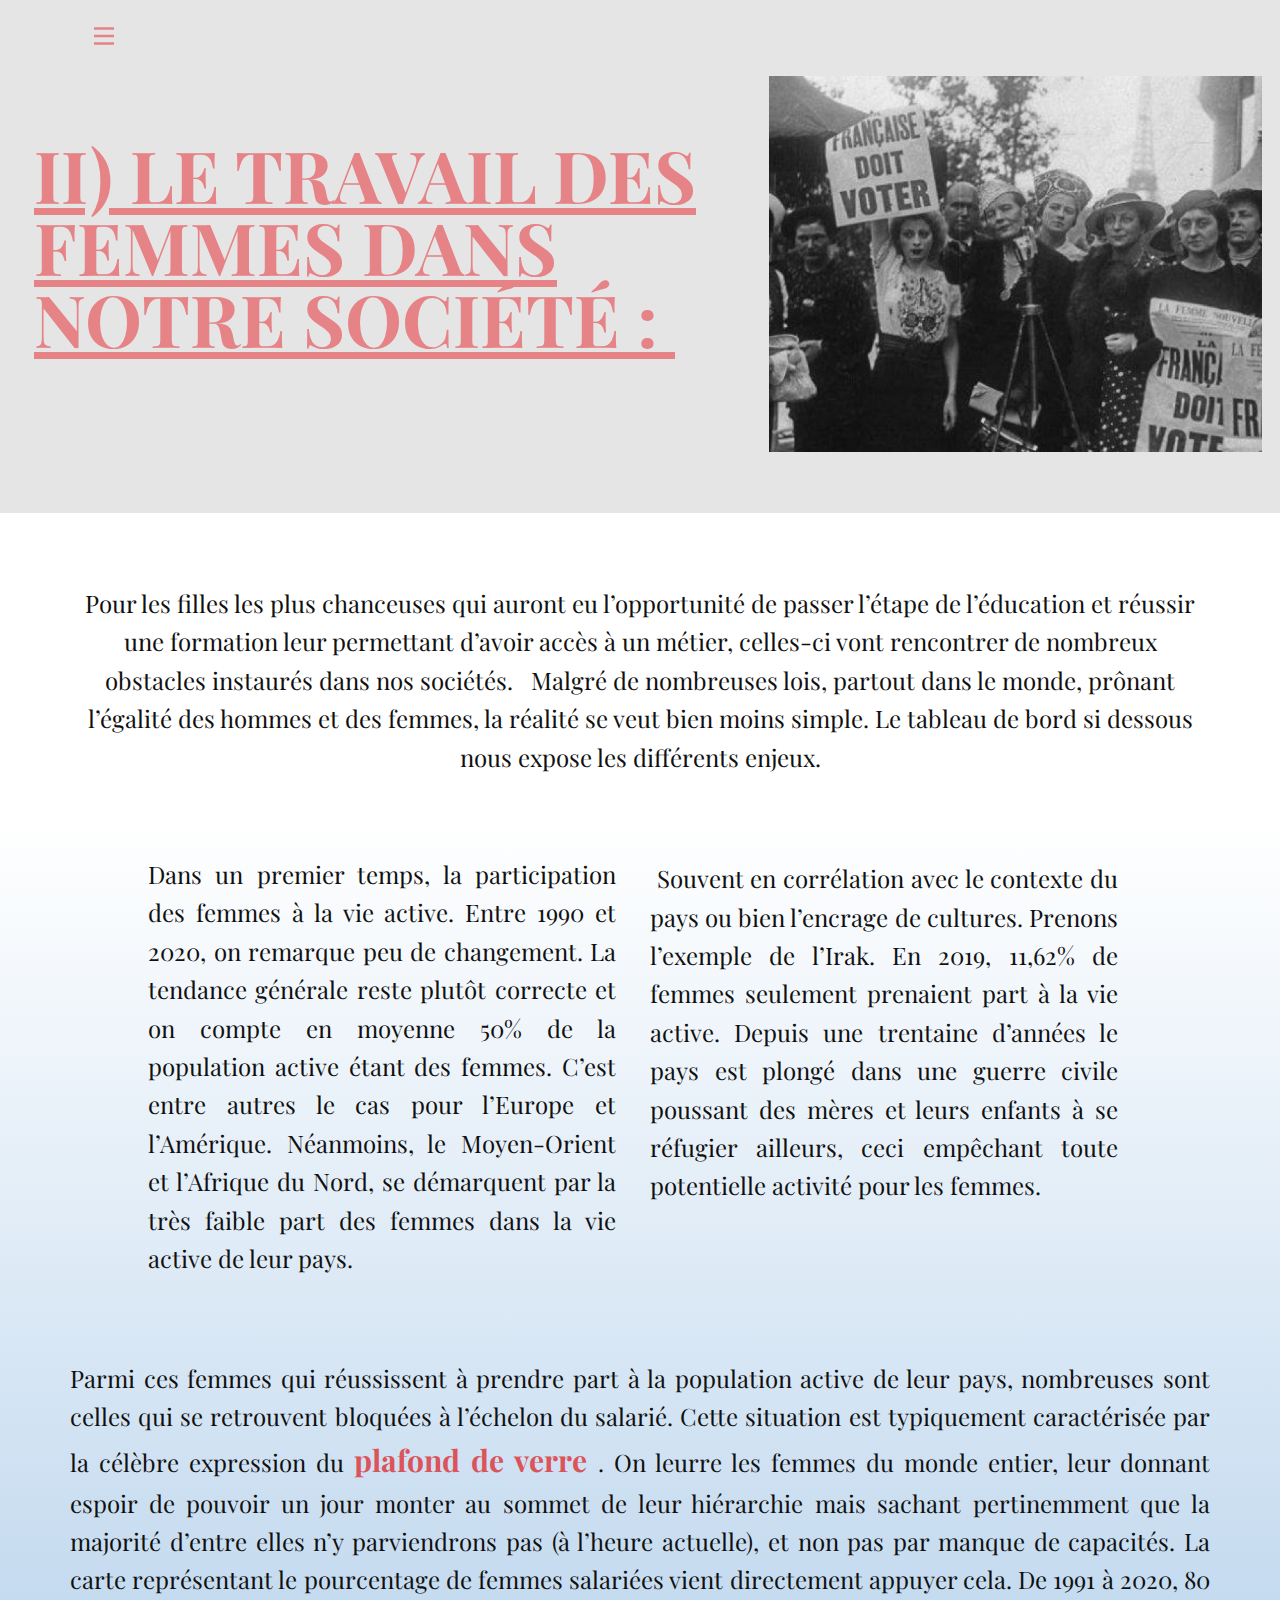
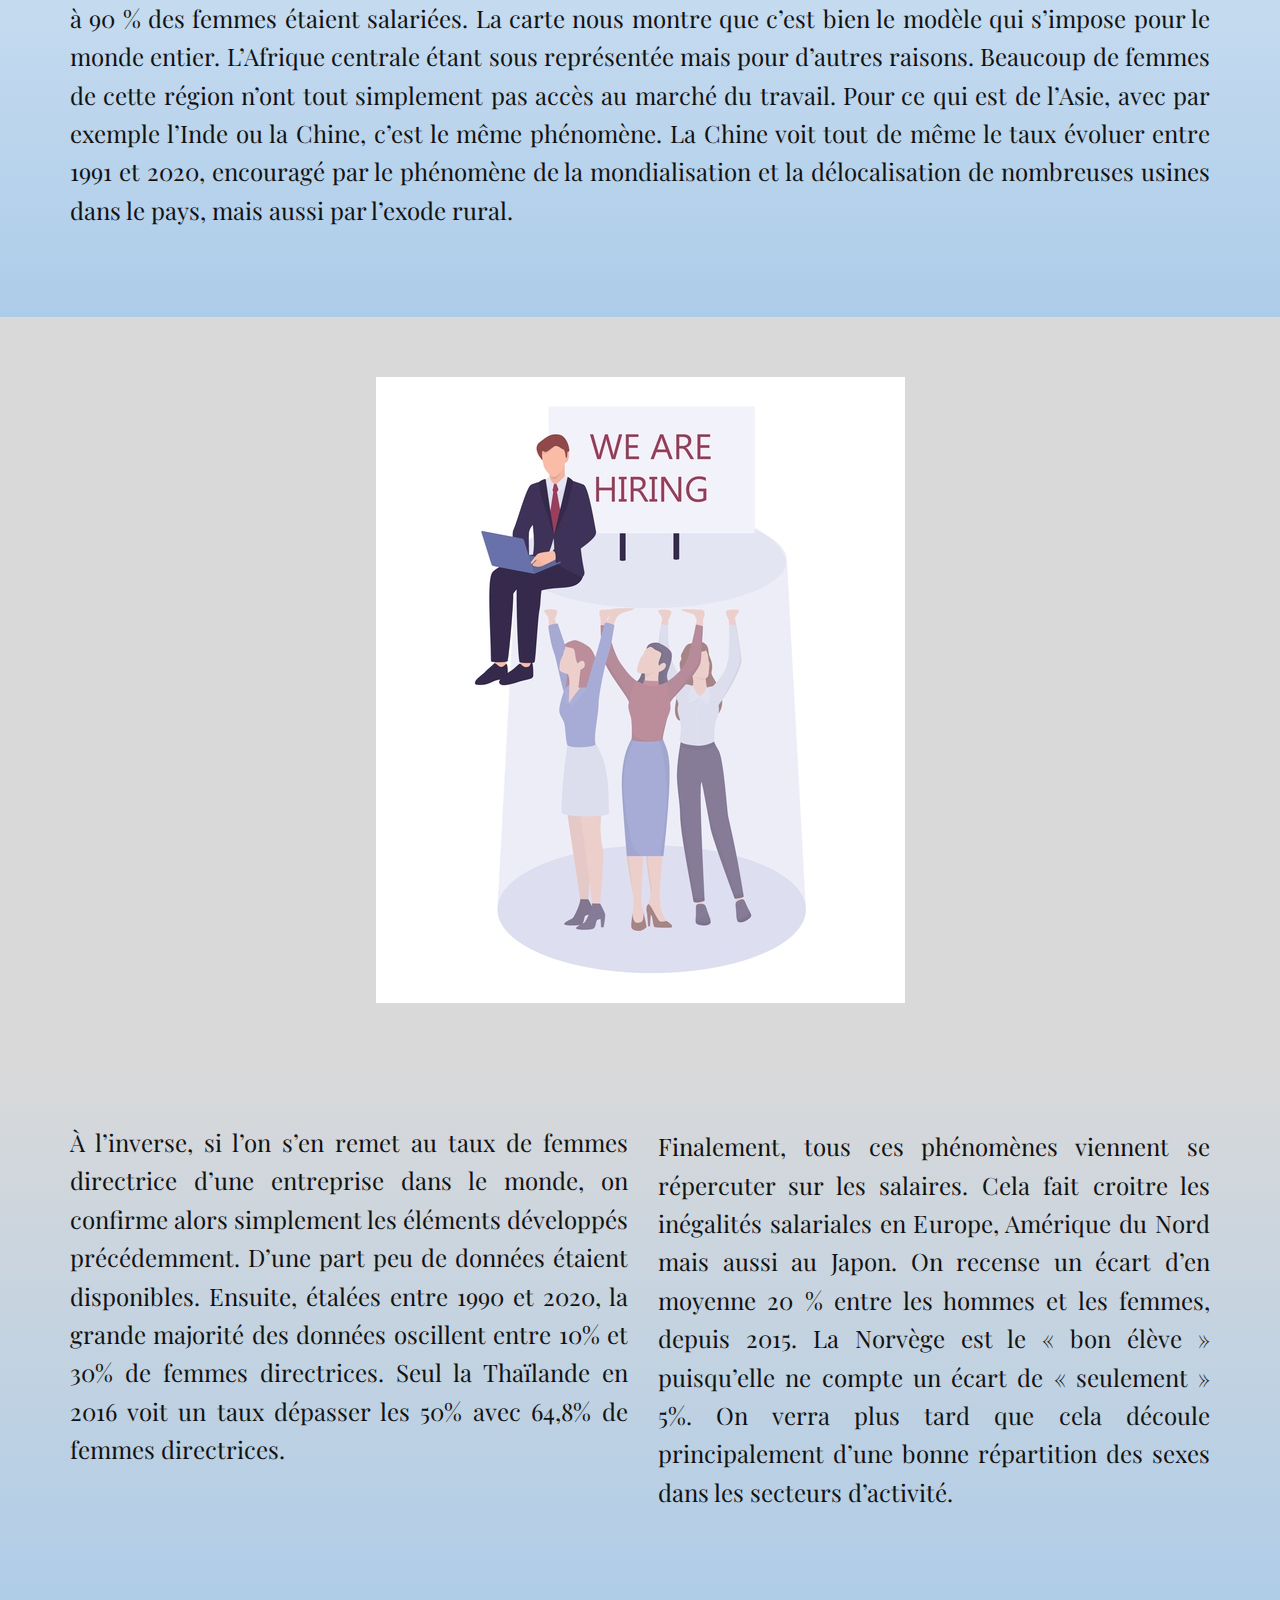
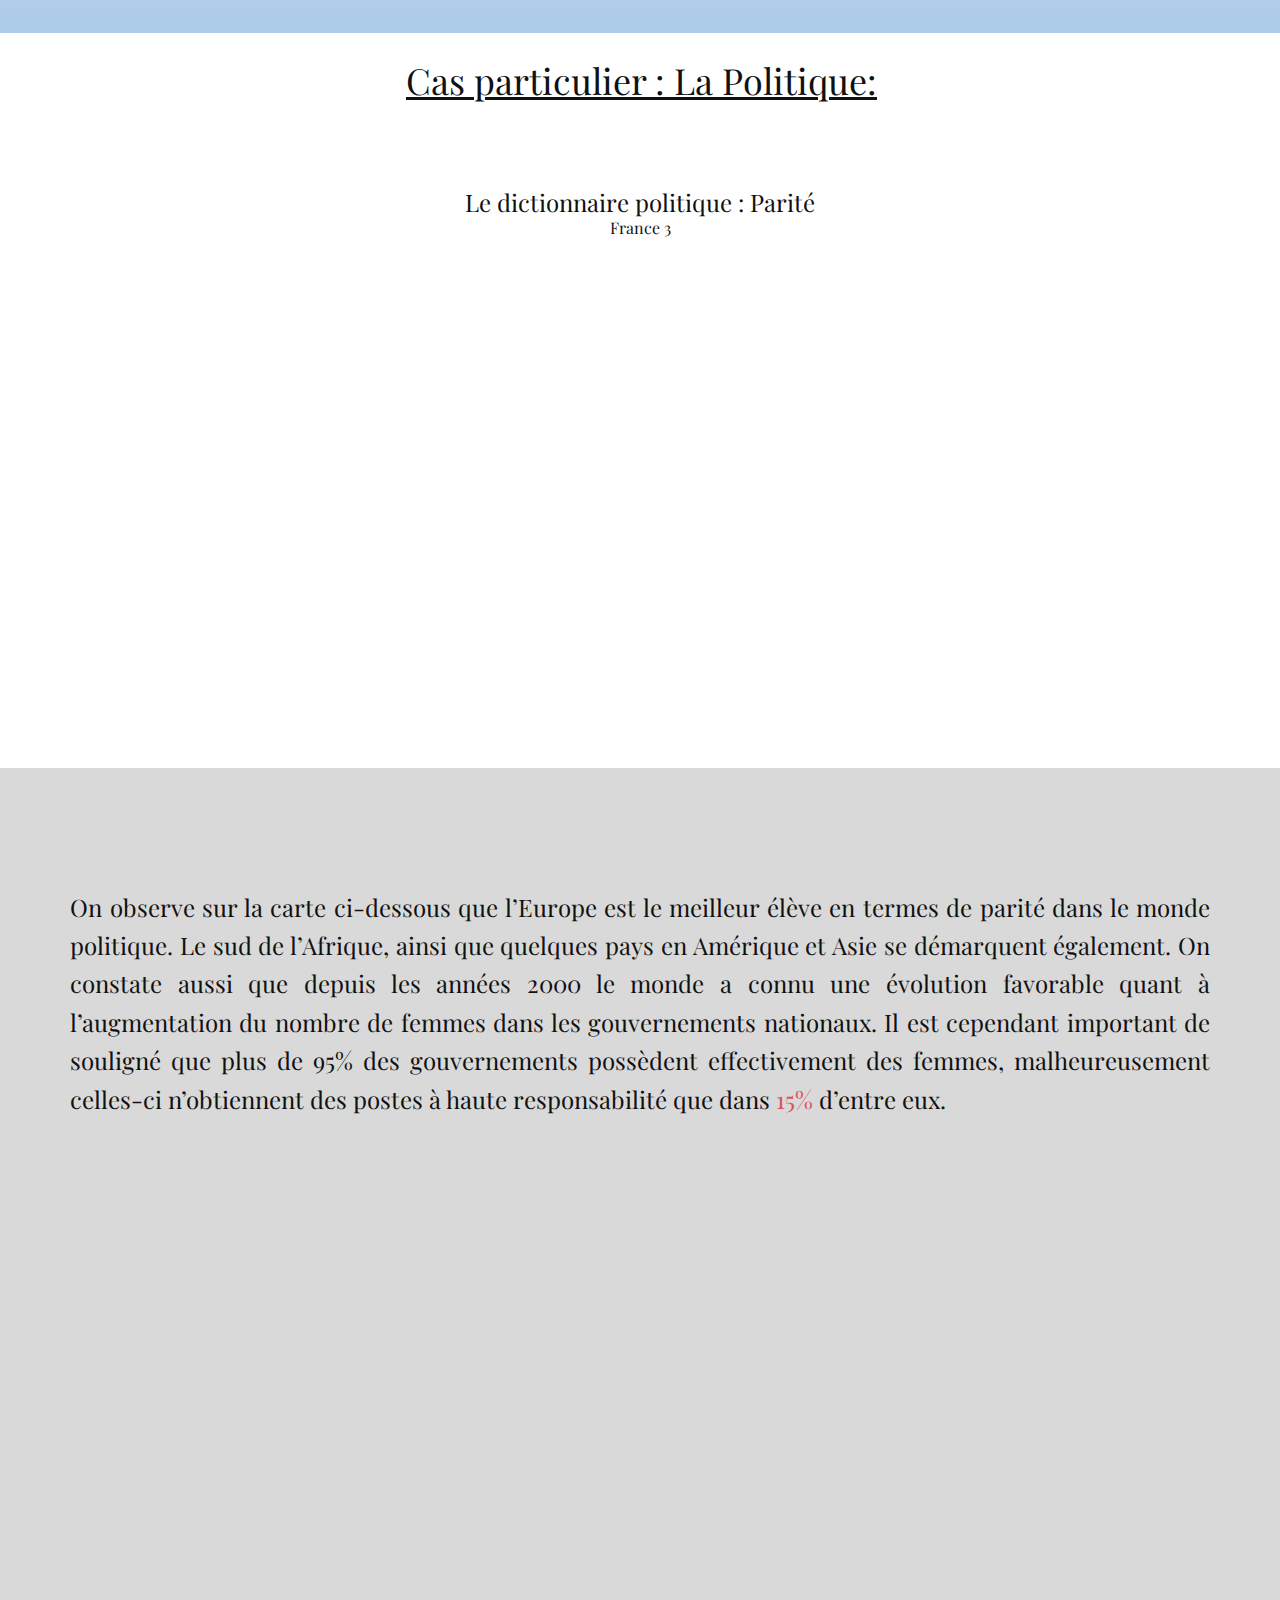
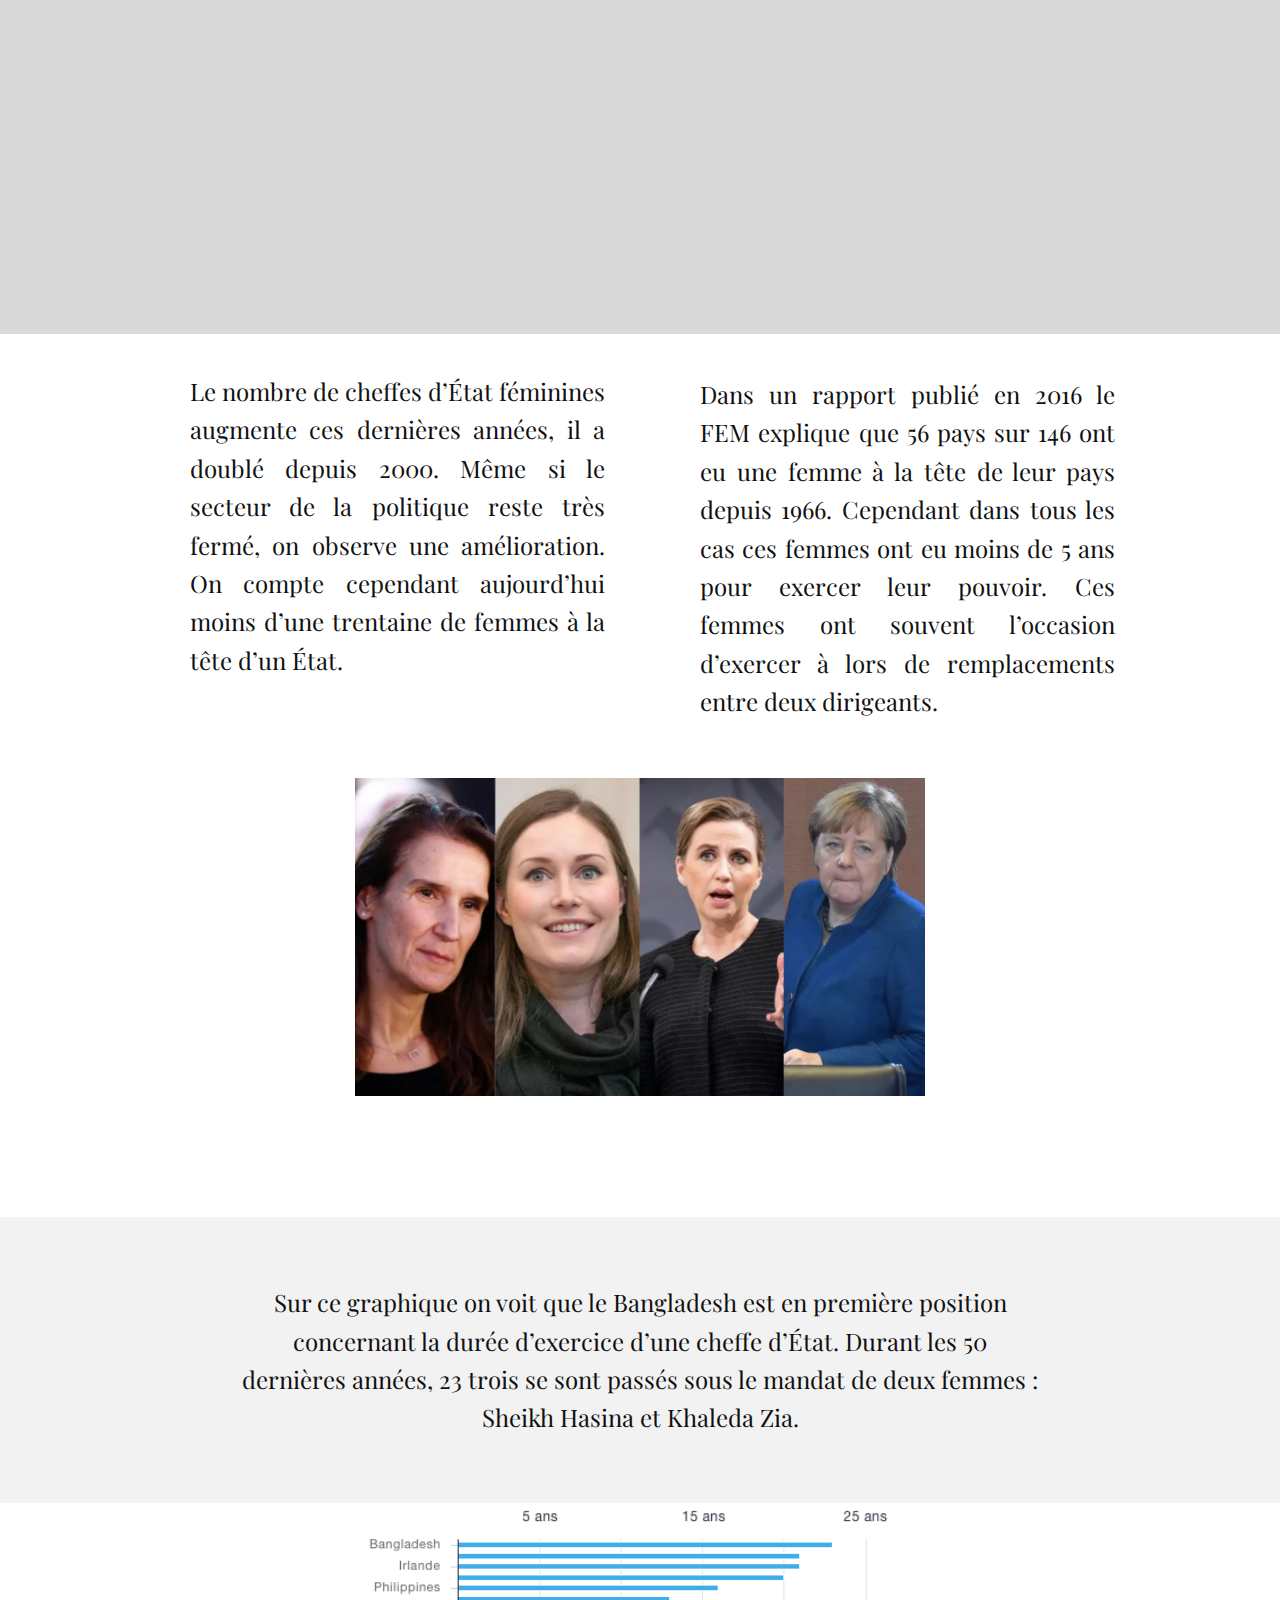
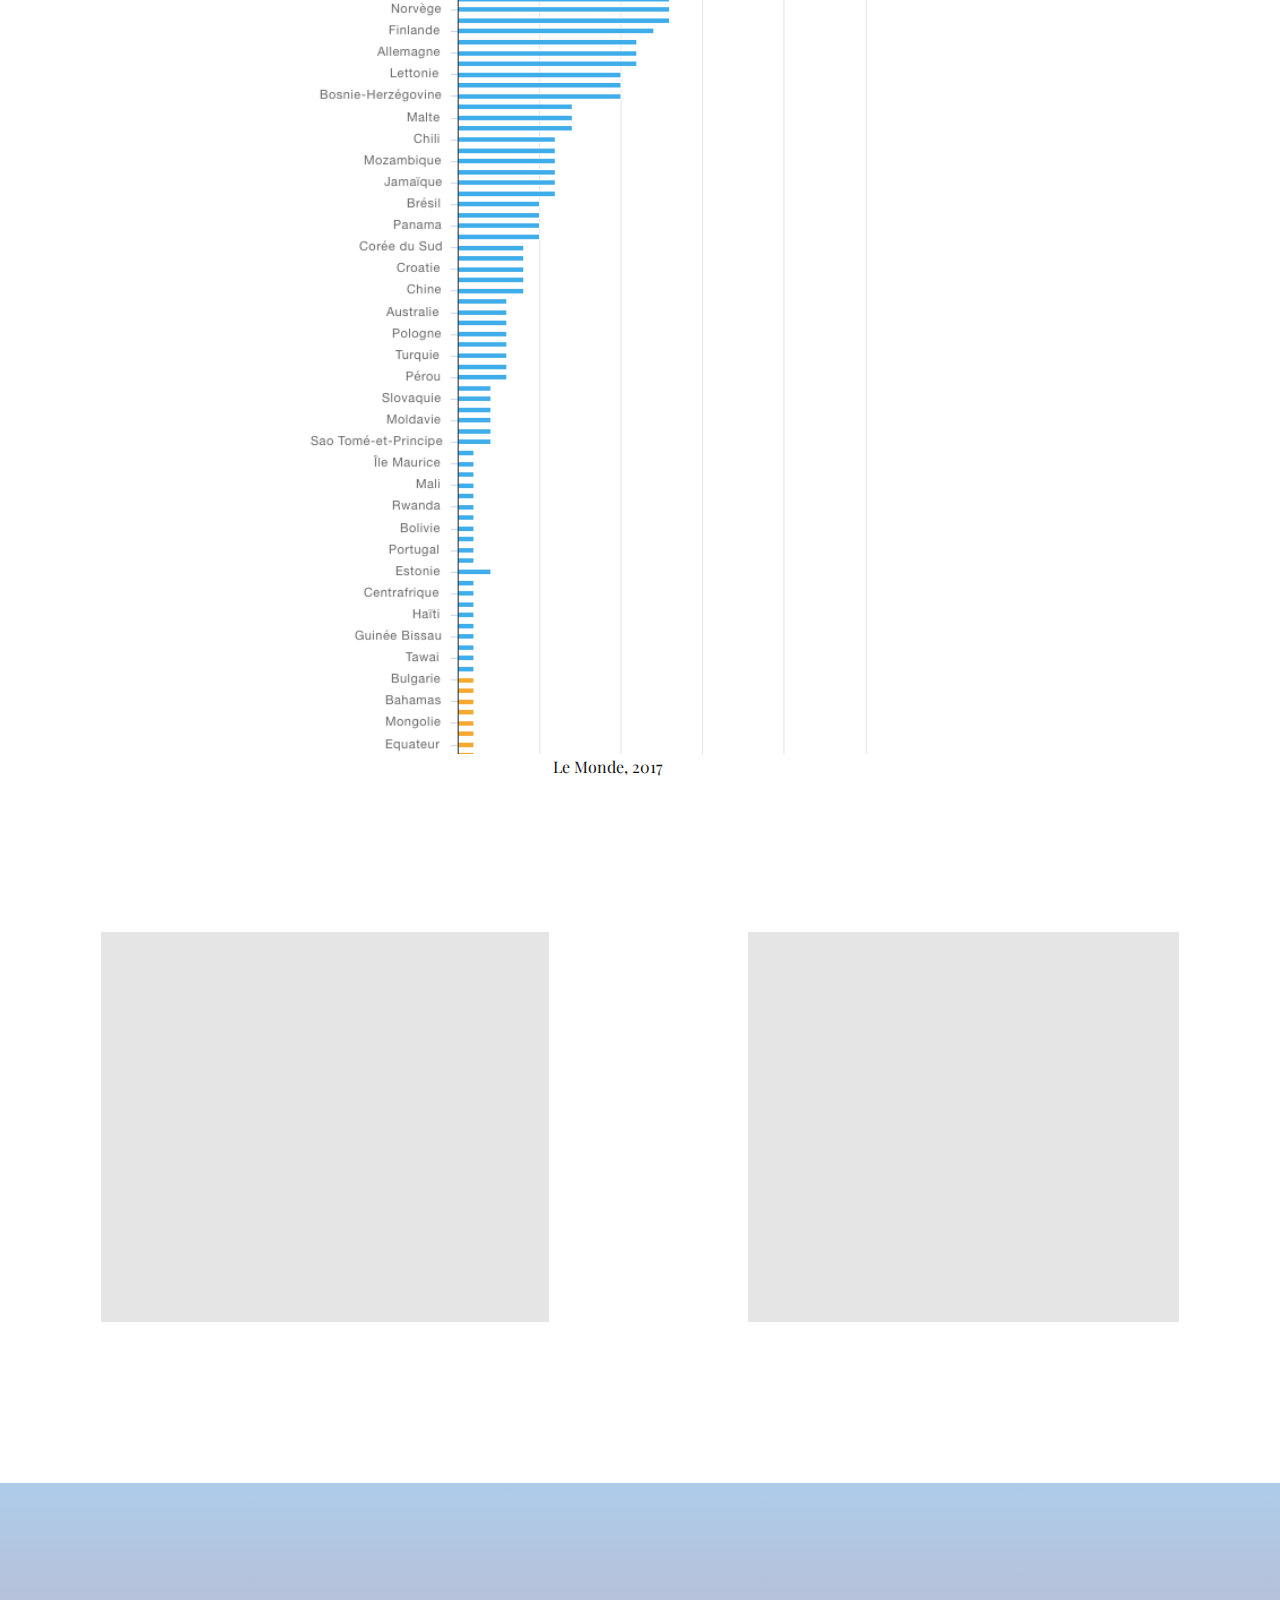
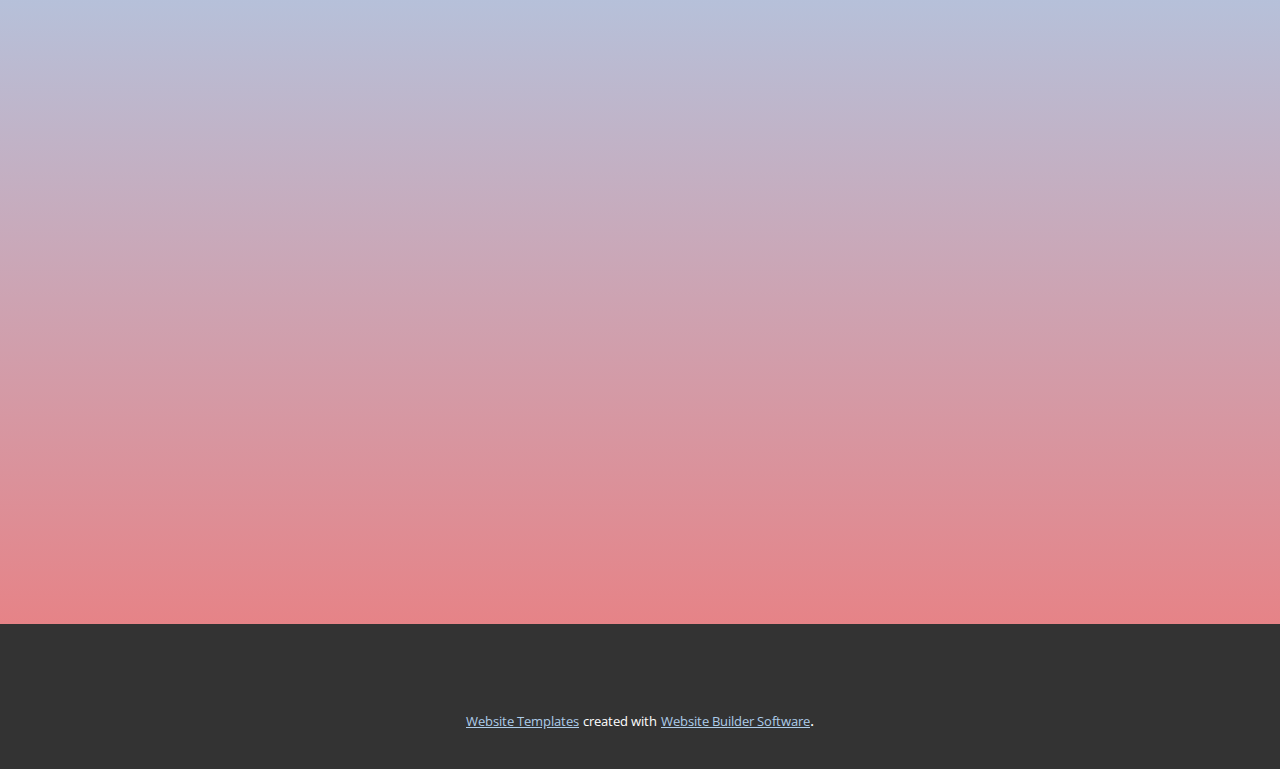
<file: 2ème-Chapitre.html>
<!DOCTYPE html>
<html style="font-size: 16px;">
  <head>
    <meta name="viewport" content="width=device-width, initial-scale=1.0">
    <meta charset="utf-8">
    <meta name="keywords" content="Best places to hike and fishing in the world., Over to find, 01, Awesome Interiors, 02, Fresh and Creative, The Nature is Calling.">
    <meta name="description" content="">
    <meta name="page_type" content="np-template-header-footer-from-plugin">
    <title>2ème Chapitre</title>
    <link rel="stylesheet" href="nicepage.css" media="screen">
<link rel="stylesheet" href="2ème-Chapitre.css" media="screen">
    <script class="u-script" type="text/javascript" src="jquery.js" defer=""></script>
    <script class="u-script" type="text/javascript" src="nicepage.js" defer=""></script>
    <meta name="generator" content="Nicepage 2.28.1, nicepage.com">
    <link id="u-theme-google-font" rel="stylesheet" href="https://fonts.googleapis.com/css?family=Roboto:100,100i,300,300i,400,400i,500,500i,700,700i,900,900i|Open+Sans:300,300i,400,400i,600,600i,700,700i,800,800i">
    <link id="u-page-google-font" rel="stylesheet" href="https://fonts.googleapis.com/css?family=Playfair+Display:400,400i,700,700i,900,900i">
    
    
    
    
    
    
    
    
    
    
    
    
    
    
    
    <script type="application/ld+json">{
		"@context": "http://schema.org",
		"@type": "Organization",
		"name": "",
		"url": "index.html"
}</script>
    <meta property="og:title" content="2ème Chapitre">
    <meta property="og:type" content="website">
    <meta name="theme-color" content="#478ac9">
    <link rel="canonical" href="index.html">
    <meta property="og:url" content="index.html">
  </head>
  <body class="u-body u-overlap"><header class="u-clearfix u-grey-10 u-header u-header" id="sec-026e"><div class="u-clearfix u-sheet u-valign-middle u-sheet-1">
        <nav class="u-align-left u-menu u-menu-dropdown u-offcanvas u-menu-1" data-responsive-from="XL">
          <div class="menu-collapse">
            <a class="u-button-style u-nav-link u-text-palette-2-light-1" href="#" style="padding: 2px 4px; font-size: calc(1em + 4px); height: 28px;">
              <svg class="u-svg-link" preserveAspectRatio="xMidYMin slice" viewBox="0 0 341.333 341.333" style=""><use xmlns:xlink="http://www.w3.org/1999/xlink" xlink:href="#svg-71c8"></use></svg>
              <svg xmlns="http://www.w3.org/2000/svg" xmlns:xlink="http://www.w3.org/1999/xlink" version="1.1" xml:space="preserve" class="u-svg-content" viewBox="0 0 341.333 341.333" x="0px" y="0px" id="svg-71c8" style="enable-background:new 0 0 341.333 341.333;"><g><g><rect y="277.333" width="341.333" height="42.667"></rect>
</g>
</g><g><g><rect y="149.333" width="341.333" height="42.667"></rect>
</g>
</g><g><g><rect y="21.333" width="341.333" height="42.667"></rect>
</g>
</g></svg>
            </a>
          </div>
          <div class="u-custom-menu u-nav-container">
            <ul class="u-nav u-unstyled u-nav-1"><li class="u-nav-item"><a class="u-button-style u-nav-link u-text-active-palette-1-base u-text-hover-palette-2-base" href="Accueil---Introduction.html" style="padding: 10px 20px;">Accueil - Introduction</a>
</li><li class="u-nav-item"><a class="u-button-style u-nav-link u-text-active-palette-1-base u-text-hover-palette-2-base" href="1er-Chapitre.html" style="padding: 10px 20px;">1er Chapitre</a>
</li><li class="u-nav-item"><a class="u-button-style u-nav-link u-text-active-palette-1-base u-text-hover-palette-2-base" href="2ème-Chapitre.html" style="padding: 10px 20px;">2ème Chapitre</a>
</li><li class="u-nav-item"><a class="u-button-style u-nav-link u-text-active-palette-1-base u-text-hover-palette-2-base" style="padding: 10px 20px;" href="3ème-Chapitre.html">3ème Chapitre</a>
</li><li class="u-nav-item"><a class="u-button-style u-nav-link u-text-active-palette-1-base u-text-hover-palette-2-base" style="padding: 10px 20px;" href="4ème-Chapitre---Conclusion.html">4ème Chapitre - Conclusion</a>
</li></ul>
          </div>
          <div class="u-custom-menu u-nav-container-collapse">
            <div class="u-align-center u-black u-container-style u-inner-container-layout u-opacity u-opacity-95 u-sidenav">
              <div class="u-sidenav-overflow">
                <div class="u-menu-close"></div>
                <ul class="u-align-center u-nav u-popupmenu-items u-unstyled u-nav-2"><li class="u-nav-item"><a class="u-button-style u-nav-link" href="Accueil---Introduction.html" style="padding: 10px 20px;">Accueil - Introduction</a>
</li><li class="u-nav-item"><a class="u-button-style u-nav-link" href="1er-Chapitre.html" style="padding: 10px 20px;">1er Chapitre</a>
</li><li class="u-nav-item"><a class="u-button-style u-nav-link" href="2ème-Chapitre.html" style="padding: 10px 20px;">2ème Chapitre</a>
</li><li class="u-nav-item"><a class="u-button-style u-nav-link" style="padding: 10px 20px;" href="3ème-Chapitre.html">3ème Chapitre</a>
</li><li class="u-nav-item"><a class="u-button-style u-nav-link" style="padding: 10px 20px;" href="4ème-Chapitre---Conclusion.html">4ème Chapitre - Conclusion</a>
</li></ul>
              </div>
            </div>
            <div class="u-black u-menu-overlay u-opacity u-opacity-70"></div>
          </div>
        </nav>
      </div></header>
    <section class="u-clearfix u-grey-10 u-section-1" id="carousel_a7e2">
      <div class="u-clearfix u-sheet u-sheet-1">
        <h2 class="u-custom-font u-font-playfair-display u-text u-text-palette-2-light-1 u-text-1">II) LE TRAVAIL DES FEMMES DANS NOTRE SOCIÉTÉ :&nbsp;</h2>
        <img src="images/vote_francaise.png" alt="" class="u-image u-image-default u-image-1" data-image-width="944" data-image-height="531">
      </div>
    </section>
    <section class="u-align-center u-clearfix u-valign-middle u-section-2" id="carousel_e335">
      <div class="u-clearfix u-expanded-width u-layout-wrap u-layout-wrap-1">
        <div class="u-layout">
          <div class="u-layout-row">
            <div class="u-align-center u-container-style u-layout-cell u-right-cell u-size-60 u-layout-cell-1">
              <div class="u-container-layout u-container-layout-1">
                <p class="u-custom-font u-font-playfair-display u-large-text u-text u-text-variant u-text-1">Pour
les filles les plus chanceuses qui auront eu l’opportunité de passer l’étape de
l’éducation et réussir une formation leur permettant d’avoir accès à un métier,
celles-ci vont rencontrer de nombreux obstacles instaurés dans nos sociétés.
&nbsp;
Malgré
de nombreuses lois, partout dans le monde, prônant l’égalité des hommes et des
femmes, la réalité se veut bien moins simple.
Le
tableau de bord si dessous nous expose les différents enjeux.</p>
              </div>
            </div>
          </div>
        </div>
      </div>
    </section>
    <section class="u-clearfix u-gradient u-section-3" id="sec-5d2b">
      <div class="u-clearfix u-sheet u-sheet-1">
        <p class="u-align-justify u-custom-font u-font-playfair-display u-text u-text-1">Dans un premier temps, la participation des femmes à la vie active. Entre 1990 et 2020, on remarque peu de changement. La tendance générale reste plutôt correcte et on compte en moyenne 50% de la population active étant des femmes. C’est entre autres le cas pour l’Europe et l’Amérique. Néanmoins, le Moyen-Orient et l’Afrique du Nord, se démarquent par la très faible part des femmes dans la vie active de leur pays.</p>
        <p class="u-align-justify u-custom-font u-font-playfair-display u-text u-text-2">&nbsp;Souvent en corrélation avec le contexte du pays ou bien l’encrage de cultures. Prenons l’exemple de l’Irak. En 2019, 11,62% de femmes seulement prenaient part à la vie active. Depuis une trentaine d’années le pays est plongé dans une guerre civile poussant des mères et leurs enfants à se réfugier ailleurs, ceci empêchant toute potentielle activité pour les femmes.&nbsp; &nbsp; &nbsp;</p>
        <p class="u-align-justify u-custom-font u-font-playfair-display u-large-text u-text u-text-variant u-text-3">Parmi
ces femmes qui réussissent à prendre part à la population active de leur pays,
nombreuses sont celles qui se retrouvent bloquées à l’échelon du salarié.
Cette
situation est typiquement caractérisée par la célèbre expression du <font class="u-text-palette-2-base" style="font-size: 1.875rem;"><b>plafond de
verre</b>
          </font>.
On
leurre les femmes du monde entier, leur donnant espoir de pouvoir un jour monter
au sommet de leur hiérarchie mais sachant pertinemment que la majorité d’entre
elles n’y parviendrons pas (à l’heure actuelle), et non pas par manque de
capacités. La carte représentant le pourcentage de femmes salariées vient directement
appuyer cela.
De
1991 à 2020, 80 à 90 % des femmes étaient salariées. La carte nous montre que c’est
bien le modèle qui s’impose pour le monde entier. L’Afrique centrale étant sous
représentée mais pour d’autres raisons. Beaucoup de femmes de cette région n’ont
tout simplement pas accès au marché du travail. Pour ce qui est de l’Asie, avec
par exemple l’Inde ou la Chine, c’est le même phénomène. La Chine voit tout de
même le taux évoluer entre 1991 et 2020, encouragé par le phénomène de la
mondialisation et la délocalisation de nombreuses usines dans le pays, mais
aussi par l’exode rural.&nbsp; &nbsp; &nbsp;<br>
        </p>
      </div>
    </section>
    <section class="u-align-left u-clearfix u-grey-15 u-section-4" id="sec-7c13">
      <div class="u-clearfix u-sheet u-sheet-1">
        <img src="images/sexisme-affaires-plafond-verre-problemes-discrimination-au-travail-pour-femmes-agent-rh-homme-affaires-n-engageant-que-hommes-pour-poste-eleve_277904-5468.jpg" alt="" class="u-image u-image-default u-image-1" data-image-width="529" data-image-height="626">
      </div>
    </section>
    <section class="u-clearfix u-gradient u-section-5" id="sec-8d8e">
      <div class="u-clearfix u-sheet u-sheet-1">
        <p class="u-align-justify u-custom-font u-font-playfair-display u-large-text u-text u-text-variant u-text-1">À l’inverse, si l’on s’en remet au taux de femmes directrice d’une entreprise dans le monde, on confirme alors simplement les éléments développés précédemment. D’une part peu de données étaient disponibles. Ensuite, étalées entre 1990 et 2020, la grande majorité des données oscillent entre 10% et 30% de femmes directrices. Seul la Thaïlande en 2016 voit un taux dépasser les 50% avec 64,8% de femmes directrices.&nbsp; &nbsp;<br>
          <br>
          <br>
        </p>
        <p class="u-align-justify u-custom-font u-font-playfair-display u-text u-text-2">Finalement, tous ces phénomènes viennent se répercuter sur les salaires. Cela fait croitre les inégalités salariales en Europe, Amérique du Nord mais aussi au Japon. On recense un écart d’en moyenne 20 % entre les hommes et les femmes, depuis 2015. La Norvège est le «&nbsp;bon élève&nbsp;» puisqu’elle ne compte un écart de «&nbsp;seulement&nbsp;» 5%. On verra plus tard que cela découle principalement d’une bonne répartition des sexes dans les secteurs d’activité.&nbsp;&nbsp;</p>
      </div>
    </section>
    <section class="u-align-left u-clearfix u-white u-section-6" id="carousel_de1a">
      <div class="u-clearfix u-sheet u-valign-middle u-sheet-1">
        <h2 class="u-custom-font u-font-playfair-display u-text u-text-1">Cas particulier : La Politique:</h2>
      </div>
    </section>
    <section class="u-align-center u-clearfix u-white u-section-7" id="sec-0274">
      <div class="u-clearfix u-sheet u-sheet-1">
        <h2 class="u-custom-font u-font-playfair-display u-text u-text-1">Le dictionnaire politique : Parité</h2>
        <p class="u-custom-font u-font-playfair-display u-text u-text-2"> France 3</p>
        <div class="u-expanded-width-sm u-expanded-width-xs u-video u-video-1">
          <div style="position: absolute; width: 100%; height: 100%; left: 0; top: 0;" class="embed-responsive">
            <iframe style="position: absolute;top: 0;left: 0;width: 100%;height: 100%;" class="embed-responsive-item" src="https://www.youtube.com/embed/Z8wReJUkfj0?mute=1&amp;showinfo=0&amp;controls=0&amp;start=0&amp;autoplay=1" frameborder="0" allowfullscreen=""></iframe>
          </div>
        </div>
      </div>
    </section>
    <section class="u-align-center u-clearfix u-grey-15 u-section-8" src="" id="sec-b887">
      <div class="u-clearfix u-sheet u-sheet-1">
        <p class="u-align-justify u-custom-font u-font-playfair-display u-large-text u-text u-text-default u-text-variant u-text-1">On observe sur la
carte ci-dessous que l’Europe est le meilleur élève en termes de parité dans le
monde politique. Le sud de l’Afrique, ainsi que quelques pays en Amérique et
Asie se démarquent également. On constate aussi que depuis les années 2000 le
monde a connu une évolution favorable quant à l’augmentation du nombre de
femmes dans les gouvernements nationaux. Il est cependant important de souligné
que plus de 95% des gouvernements possèdent effectivement des femmes,
malheureusement celles-ci n’obtiennent des postes à haute responsabilité que
dans<font class="u-text-palette-2-base"> 15%</font> d’entre eux.
        </p>
      </div>
    </section>
    <section class="u-align-left u-clearfix u-grey-15 u-section-9" id="carousel_70f0">
      <div class="u-clearfix u-sheet u-sheet-1">
        <div class="u-clearfix u-custom-html u-expanded-width u-custom-html-1">
          <div class="tableauPlaceholder" id="viz1610562690466" style="position: relative">
            <noscript>&amp;amp;amp;amp;amp;amp;amp;amp;amp;amp;amp;lt;a href='#'&amp;amp;amp;amp;amp;amp;amp;amp;amp;amp;amp;gt;&amp;amp;amp;amp;amp;amp;amp;amp;amp;amp;amp;lt;img alt=' ' src='https:&amp;amp;amp;amp;amp;amp;amp;amp;amp;amp;amp;amp;#47;&amp;amp;amp;amp;amp;amp;amp;amp;amp;amp;amp;amp;#47;public.tableau.com&amp;amp;amp;amp;amp;amp;amp;amp;amp;amp;amp;amp;#47;static&amp;amp;amp;amp;amp;amp;amp;amp;amp;amp;amp;amp;#47;images&amp;amp;amp;amp;amp;amp;amp;amp;amp;amp;amp;amp;#47;Ca&amp;amp;amp;amp;amp;amp;amp;amp;amp;amp;amp;amp;#47;CartePolitiqueFemmes&amp;amp;amp;amp;amp;amp;amp;amp;amp;amp;amp;amp;#47;Feuille1&amp;amp;amp;amp;amp;amp;amp;amp;amp;amp;amp;amp;#47;1_rss.png' style='border: none' /&amp;amp;amp;amp;amp;amp;amp;amp;amp;amp;amp;gt;&amp;amp;amp;amp;amp;amp;amp;amp;amp;amp;amp;lt;/a&amp;amp;amp;amp;amp;amp;amp;amp;amp;amp;amp;gt;</noscript>
            <object class="tableauViz" style="display:none;">
              <param name="host_url" value="https%3A%2F%2Fpublic.tableau.com%2F">
              <param name="embed_code_version" value="3">
              <param name="site_root" value="">
              <param name="name" value="CartePolitiqueFemmes/Feuille1">
              <param name="tabs" value="no">
              <param name="toolbar" value="yes">
              <param name="static_image" value="https://public.tableau.com/static/images/Ca/CartePolitiqueFemmes/Feuille1/1.png">
              <param name="animate_transition" value="yes">
              <param name="display_static_image" value="yes">
              <param name="display_spinner" value="yes">
              <param name="display_overlay" value="yes">
              <param name="display_count" value="yes">
              <param name="language" value="fr">
              <param name="filter" value="publish=yes">
            </object>
          </div>
          <script type="text/javascript"> var divElement = document.getElementById('viz1610562690466');                    var vizElement = divElement.getElementsByTagName('object')[0];                    vizElement.style.width='100%';vizElement.style.height=(divElement.offsetWidth*0.75)+'px';                    var scriptElement = document.createElement('script');                    scriptElement.src = 'https://public.tableau.com/javascripts/api/viz_v1.js';                    vizElement.parentNode.insertBefore(scriptElement, vizElement); </script>
        </div>
      </div>
    </section>
    <section class="u-align-left u-clearfix u-section-10" id="carousel_eba1">
      <div class="u-clearfix u-sheet u-sheet-1" data-image-width="609" data-image-height="340">
        <p class="u-align-justify u-custom-font u-font-playfair-display u-text u-text-1">Le nombre de cheffes d’État féminines augmente ces dernières années, il a doublé depuis 2000. Même
si le secteur de la politique reste très fermé, on observe une amélioration. On
compte cependant aujourd’hui moins d’une trentaine de femmes à la tête d’un
État.</p>
        <p class="u-align-justify u-custom-font u-font-playfair-display u-text u-text-2">Dans un rapport publié en 2016 le FEM explique que 56 pays sur 146 ont eu une femme à la tête de leur pays depuis 1966. Cependant dans tous les cas ces femmes ont eu moins de 5 ans pour exercer leur pouvoir. Ces femmes ont souvent l’occasion d’exercer à lors de remplacements entre deux dirigeants.</p>
        <img src="images/Capturedecran2021-01-13a14.24.15.png" alt="" class="u-image u-image-default u-image-1" data-image-width="609" data-image-height="340">
      </div>
    </section>
    <section class="u-clearfix u-grey-5 u-section-11" id="sec-5c0c">
      <div class="u-clearfix u-sheet u-valign-middle u-sheet-1">
        <p class="u-align-center u-custom-font u-font-playfair-display u-text u-text-1">Sur ce graphique on
voit que le Bangladesh est en première position concernant la durée d’exercice
d’une cheffe d’État. Durant les 50 dernières années, 23 trois se sont passés
sous le mandat de deux femmes&nbsp;: Sheikh Hasina et Khaleda Zia.</p>
      </div>
    </section>
    <section class="u-clearfix u-section-12" id="sec-00c1">
      <div class="u-clearfix u-sheet u-sheet-1">
        <img src="images/Capturedecran2021-01-08a13.54.20.png" alt="" class="u-image u-image-default u-image-1" data-image-width="596" data-image-height="752">
        <p class="u-custom-font u-font-playfair-display u-text u-text-default u-text-1"> Le Monde, 2017</p>
      </div>
    </section>
    <section class="u-clearfix u-section-13" id="sec-8075">
      <div class="u-clearfix u-sheet u-sheet-1">
        <div class="u-clearfix u-custom-html u-grey-10 u-custom-html-1">
          <div class="tableauPlaceholder" id="viz1610126541318" style="position: relative">
            <noscript>&amp;amp;amp;amp;amp;amp;amp;amp;amp;amp;amp;amp;amp;amp;amp;amp;amp;amp;amp;amp;amp;amp;amp;amp;amp;amp;lt;a href='#'&amp;amp;amp;amp;amp;amp;amp;amp;amp;amp;amp;amp;amp;amp;amp;amp;amp;amp;amp;amp;amp;amp;amp;amp;amp;amp;gt;&amp;amp;amp;amp;amp;amp;amp;amp;amp;amp;amp;amp;amp;amp;amp;amp;amp;amp;amp;amp;amp;amp;amp;amp;amp;amp;lt;img alt=' ' src='https:&amp;amp;amp;amp;amp;amp;amp;amp;amp;amp;amp;amp;amp;amp;amp;amp;amp;amp;amp;amp;amp;amp;amp;amp;amp;amp;amp;#47;&amp;amp;amp;amp;amp;amp;amp;amp;amp;amp;amp;amp;amp;amp;amp;amp;amp;amp;amp;amp;amp;amp;amp;amp;amp;amp;amp;#47;public.tableau.com&amp;amp;amp;amp;amp;amp;amp;amp;amp;amp;amp;amp;amp;amp;amp;amp;amp;amp;amp;amp;amp;amp;amp;amp;amp;amp;amp;#47;static&amp;amp;amp;amp;amp;amp;amp;amp;amp;amp;amp;amp;amp;amp;amp;amp;amp;amp;amp;amp;amp;amp;amp;amp;amp;amp;amp;#47;images&amp;amp;amp;amp;amp;amp;amp;amp;amp;amp;amp;amp;amp;amp;amp;amp;amp;amp;amp;amp;amp;amp;amp;amp;amp;amp;amp;#47;gr&amp;amp;amp;amp;amp;amp;amp;amp;amp;amp;amp;amp;amp;amp;amp;amp;amp;amp;amp;amp;amp;amp;amp;amp;amp;amp;amp;#47;graphiquemoinsparit&amp;amp;amp;amp;amp;amp;amp;amp;amp;amp;amp;amp;amp;amp;amp;amp;amp;amp;amp;amp;amp;amp;amp;amp;amp;amp;amp;#47;Feuille1&amp;amp;amp;amp;amp;amp;amp;amp;amp;amp;amp;amp;amp;amp;amp;amp;amp;amp;amp;amp;amp;amp;amp;amp;amp;amp;amp;#47;1_rss.png' style='border: none' /&amp;amp;amp;amp;amp;amp;amp;amp;amp;amp;amp;amp;amp;amp;amp;amp;amp;amp;amp;amp;amp;amp;amp;amp;amp;amp;gt;&amp;amp;amp;amp;amp;amp;amp;amp;amp;amp;amp;amp;amp;amp;amp;amp;amp;amp;amp;amp;amp;amp;amp;amp;amp;amp;lt;/a&amp;amp;amp;amp;amp;amp;amp;amp;amp;amp;amp;amp;amp;amp;amp;amp;amp;amp;amp;amp;amp;amp;amp;amp;amp;amp;gt;</noscript>
            <object class="tableauViz" style="display:none;">
              <param name="host_url" value="https%3A%2F%2Fpublic.tableau.com%2F">
              <param name="embed_code_version" value="3">
              <param name="site_root" value="">
              <param name="name" value="graphiquemoinsparit/Feuille1">
              <param name="tabs" value="no">
              <param name="toolbar" value="yes">
              <param name="static_image" value="https://public.tableau.com/static/images/gr/graphiquemoinsparit/Feuille1/1.png">
              <param name="animate_transition" value="yes">
              <param name="display_static_image" value="yes">
              <param name="display_spinner" value="yes">
              <param name="display_overlay" value="yes">
              <param name="display_count" value="yes">
              <param name="language" value="fr">
              <param name="filter" value="publish=yes">
            </object>
          </div>
          <script type="text/javascript"> var divElement = document.getElementById('viz1610126541318');                    var vizElement = divElement.getElementsByTagName('object')[0];                    vizElement.style.width='100%';vizElement.style.height=(divElement.offsetWidth*0.75)+'px';                    var scriptElement = document.createElement('script');                    scriptElement.src = 'https://public.tableau.com/javascripts/api/viz_v1.js';                    vizElement.parentNode.insertBefore(scriptElement, vizElement); </script>
        </div>
        <div class="u-clearfix u-custom-html u-grey-10 u-custom-html-2">
          <div class="tableauPlaceholder" id="viz1610552324941" style="position: relative">
            <noscript>&amp;amp;amp;amp;amp;amp;amp;amp;amp;amp;amp;amp;amp;amp;lt;a href='#'&amp;amp;amp;amp;amp;amp;amp;amp;amp;amp;amp;amp;amp;amp;gt;&amp;amp;amp;amp;amp;amp;amp;amp;amp;amp;amp;amp;amp;amp;lt;img alt=' ' src='https:&amp;amp;amp;amp;amp;amp;amp;amp;amp;amp;amp;amp;amp;amp;amp;#47;&amp;amp;amp;amp;amp;amp;amp;amp;amp;amp;amp;amp;amp;amp;amp;#47;public.tableau.com&amp;amp;amp;amp;amp;amp;amp;amp;amp;amp;amp;amp;amp;amp;amp;#47;static&amp;amp;amp;amp;amp;amp;amp;amp;amp;amp;amp;amp;amp;amp;amp;#47;images&amp;amp;amp;amp;amp;amp;amp;amp;amp;amp;amp;amp;amp;amp;amp;#47;Cl&amp;amp;amp;amp;amp;amp;amp;amp;amp;amp;amp;amp;amp;amp;amp;#47;Classeur1_16101065021790&amp;amp;amp;amp;amp;amp;amp;amp;amp;amp;amp;amp;amp;amp;amp;#47;Feuille1&amp;amp;amp;amp;amp;amp;amp;amp;amp;amp;amp;amp;amp;amp;amp;#47;1_rss.png' style='border: none' /&amp;amp;amp;amp;amp;amp;amp;amp;amp;amp;amp;amp;amp;amp;gt;&amp;amp;amp;amp;amp;amp;amp;amp;amp;amp;amp;amp;amp;amp;lt;/a&amp;amp;amp;amp;amp;amp;amp;amp;amp;amp;amp;amp;amp;amp;gt;</noscript>
            <object class="tableauViz" style="display:none;">
              <param name="host_url" value="https%3A%2F%2Fpublic.tableau.com%2F">
              <param name="embed_code_version" value="3">
              <param name="site_root" value="">
              <param name="name" value="Classeur1_16101065021790/Feuille1">
              <param name="tabs" value="no">
              <param name="toolbar" value="yes">
              <param name="static_image" value="https://public.tableau.com/static/images/Cl/Classeur1_16101065021790/Feuille1/1.png">
              <param name="animate_transition" value="yes">
              <param name="display_static_image" value="yes">
              <param name="display_spinner" value="yes">
              <param name="display_overlay" value="yes">
              <param name="display_count" value="yes">
              <param name="language" value="fr">
              <param name="filter" value="publish=yes">
            </object>
          </div>
          <script type="text/javascript"> var divElement = document.getElementById('viz1610552324941');                    var vizElement = divElement.getElementsByTagName('object')[0];                    vizElement.style.width='100%';vizElement.style.height=(divElement.offsetWidth*0.75)+'px';                    var scriptElement = document.createElement('script');                    scriptElement.src = 'https://public.tableau.com/javascripts/api/viz_v1.js';                    vizElement.parentNode.insertBefore(scriptElement, vizElement); </script>
        </div>
      </div>
    </section>
    <section class="u-align-center u-clearfix u-gradient u-section-14" id="carousel_17c4">
      <div class="u-clearfix u-sheet u-valign-middle u-sheet-1">
        <div class="u-clearfix u-custom-html u-custom-html-1">
          <div class="tableauPlaceholder" id="viz1609246872747" style="position: relative">
            <noscript>&amp;amp;amp;amp;amp;amp;amp;amp;amp;amp;amp;amp;amp;amp;amp;amp;amp;amp;amp;amp;amp;amp;amp;amp;amp;amp;amp;amp;amp;amp;amp;amp;amp;amp;amp;amp;amp;lt;a href='#'&amp;amp;amp;amp;amp;amp;amp;amp;amp;amp;amp;amp;amp;amp;amp;amp;amp;amp;amp;amp;amp;amp;amp;amp;amp;amp;amp;amp;amp;amp;amp;amp;amp;amp;amp;amp;amp;gt;&amp;amp;amp;amp;amp;amp;amp;amp;amp;amp;amp;amp;amp;amp;amp;amp;amp;amp;amp;amp;amp;amp;amp;amp;amp;amp;amp;amp;amp;amp;amp;amp;amp;amp;amp;amp;amp;lt;img alt=' ' src='https:&amp;amp;amp;amp;amp;amp;amp;amp;amp;amp;amp;amp;amp;amp;amp;amp;amp;amp;amp;amp;amp;amp;amp;amp;amp;amp;amp;amp;amp;amp;amp;amp;amp;amp;amp;amp;amp;amp;#47;&amp;amp;amp;amp;amp;amp;amp;amp;amp;amp;amp;amp;amp;amp;amp;amp;amp;amp;amp;amp;amp;amp;amp;amp;amp;amp;amp;amp;amp;amp;amp;amp;amp;amp;amp;amp;amp;amp;#47;public.tableau.com&amp;amp;amp;amp;amp;amp;amp;amp;amp;amp;amp;amp;amp;amp;amp;amp;amp;amp;amp;amp;amp;amp;amp;amp;amp;amp;amp;amp;amp;amp;amp;amp;amp;amp;amp;amp;amp;amp;#47;static&amp;amp;amp;amp;amp;amp;amp;amp;amp;amp;amp;amp;amp;amp;amp;amp;amp;amp;amp;amp;amp;amp;amp;amp;amp;amp;amp;amp;amp;amp;amp;amp;amp;amp;amp;amp;amp;amp;#47;images&amp;amp;amp;amp;amp;amp;amp;amp;amp;amp;amp;amp;amp;amp;amp;amp;amp;amp;amp;amp;amp;amp;amp;amp;amp;amp;amp;amp;amp;amp;amp;amp;amp;amp;amp;amp;amp;amp;#47;DE&amp;amp;amp;amp;amp;amp;amp;amp;amp;amp;amp;amp;amp;amp;amp;amp;amp;amp;amp;amp;amp;amp;amp;amp;amp;amp;amp;amp;amp;amp;amp;amp;amp;amp;amp;amp;amp;amp;#47;DEFEMMESSALARIEES&amp;amp;amp;amp;amp;amp;amp;amp;amp;amp;amp;amp;amp;amp;amp;amp;amp;amp;amp;amp;amp;amp;amp;amp;amp;amp;amp;amp;amp;amp;amp;amp;amp;amp;amp;amp;amp;amp;#47;Tableaudebord1&amp;amp;amp;amp;amp;amp;amp;amp;amp;amp;amp;amp;amp;amp;amp;amp;amp;amp;amp;amp;amp;amp;amp;amp;amp;amp;amp;amp;amp;amp;amp;amp;amp;amp;amp;amp;amp;amp;#47;1_rss.png' style='border: none' /&amp;amp;amp;amp;amp;amp;amp;amp;amp;amp;amp;amp;amp;amp;amp;amp;amp;amp;amp;amp;amp;amp;amp;amp;amp;amp;amp;amp;amp;amp;amp;amp;amp;amp;amp;amp;amp;gt;&amp;amp;amp;amp;amp;amp;amp;amp;amp;amp;amp;amp;amp;amp;amp;amp;amp;amp;amp;amp;amp;amp;amp;amp;amp;amp;amp;amp;amp;amp;amp;amp;amp;amp;amp;amp;amp;lt;/a&amp;amp;amp;amp;amp;amp;amp;amp;amp;amp;amp;amp;amp;amp;amp;amp;amp;amp;amp;amp;amp;amp;amp;amp;amp;amp;amp;amp;amp;amp;amp;amp;amp;amp;amp;amp;amp;gt;</noscript>
            <object class="tableauViz" style="display:none;">
              <param name="host_url" value="https%3A%2F%2Fpublic.tableau.com%2F">
              <param name="embed_code_version" value="3">
              <param name="site_root" value="">
              <param name="name" value="DEFEMMESSALARIEES/Tableaudebord1">
              <param name="tabs" value="no">
              <param name="toolbar" value="yes">
              <param name="static_image" value="https://public.tableau.com/static/images/DE/DEFEMMESSALARIEES/Tableaudebord1/1.png">
              <param name="animate_transition" value="yes">
              <param name="display_static_image" value="yes">
              <param name="display_spinner" value="yes">
              <param name="display_overlay" value="yes">
              <param name="display_count" value="yes">
              <param name="language" value="fr">
              <param name="filter" value="publish=yes">
            </object>
          </div>
          <script type="text/javascript"> var divElement = document.getElementById('viz1609246872747');                    var vizElement = divElement.getElementsByTagName('object')[0];                    if ( divElement.offsetWidth > 800 ) { vizElement.style.width='1000px';vizElement.style.height='827px';} else if ( divElement.offsetWidth > 500 ) { vizElement.style.width='1000px';vizElement.style.height='827px';} else { vizElement.style.width='100%';vizElement.style.height='1827px';}                     var scriptElement = document.createElement('script');                    scriptElement.src = 'https://public.tableau.com/javascripts/api/viz_v1.js';                    vizElement.parentNode.insertBefore(scriptElement, vizElement); </script>
        </div>
      </div>
    </section>
    
    
    <footer class="u-align-left u-clearfix u-footer u-grey-80 u-footer" id="sec-50b5"><div class="u-clearfix u-sheet u-sheet-1"></div></footer>
    <section class="u-backlink u-clearfix u-grey-80">
      <a class="u-link" href="https://nicepage.com/website-templates" target="_blank">
        <span>Website Templates</span>
      </a>
      <p class="u-text">
        <span>created with</span>
      </p>
      <a class="u-link" href="https://nicepage.com/" target="_blank">
        <span>Website Builder Software</span>
      </a>. 
    </section>
  </body>
</html>
</file>
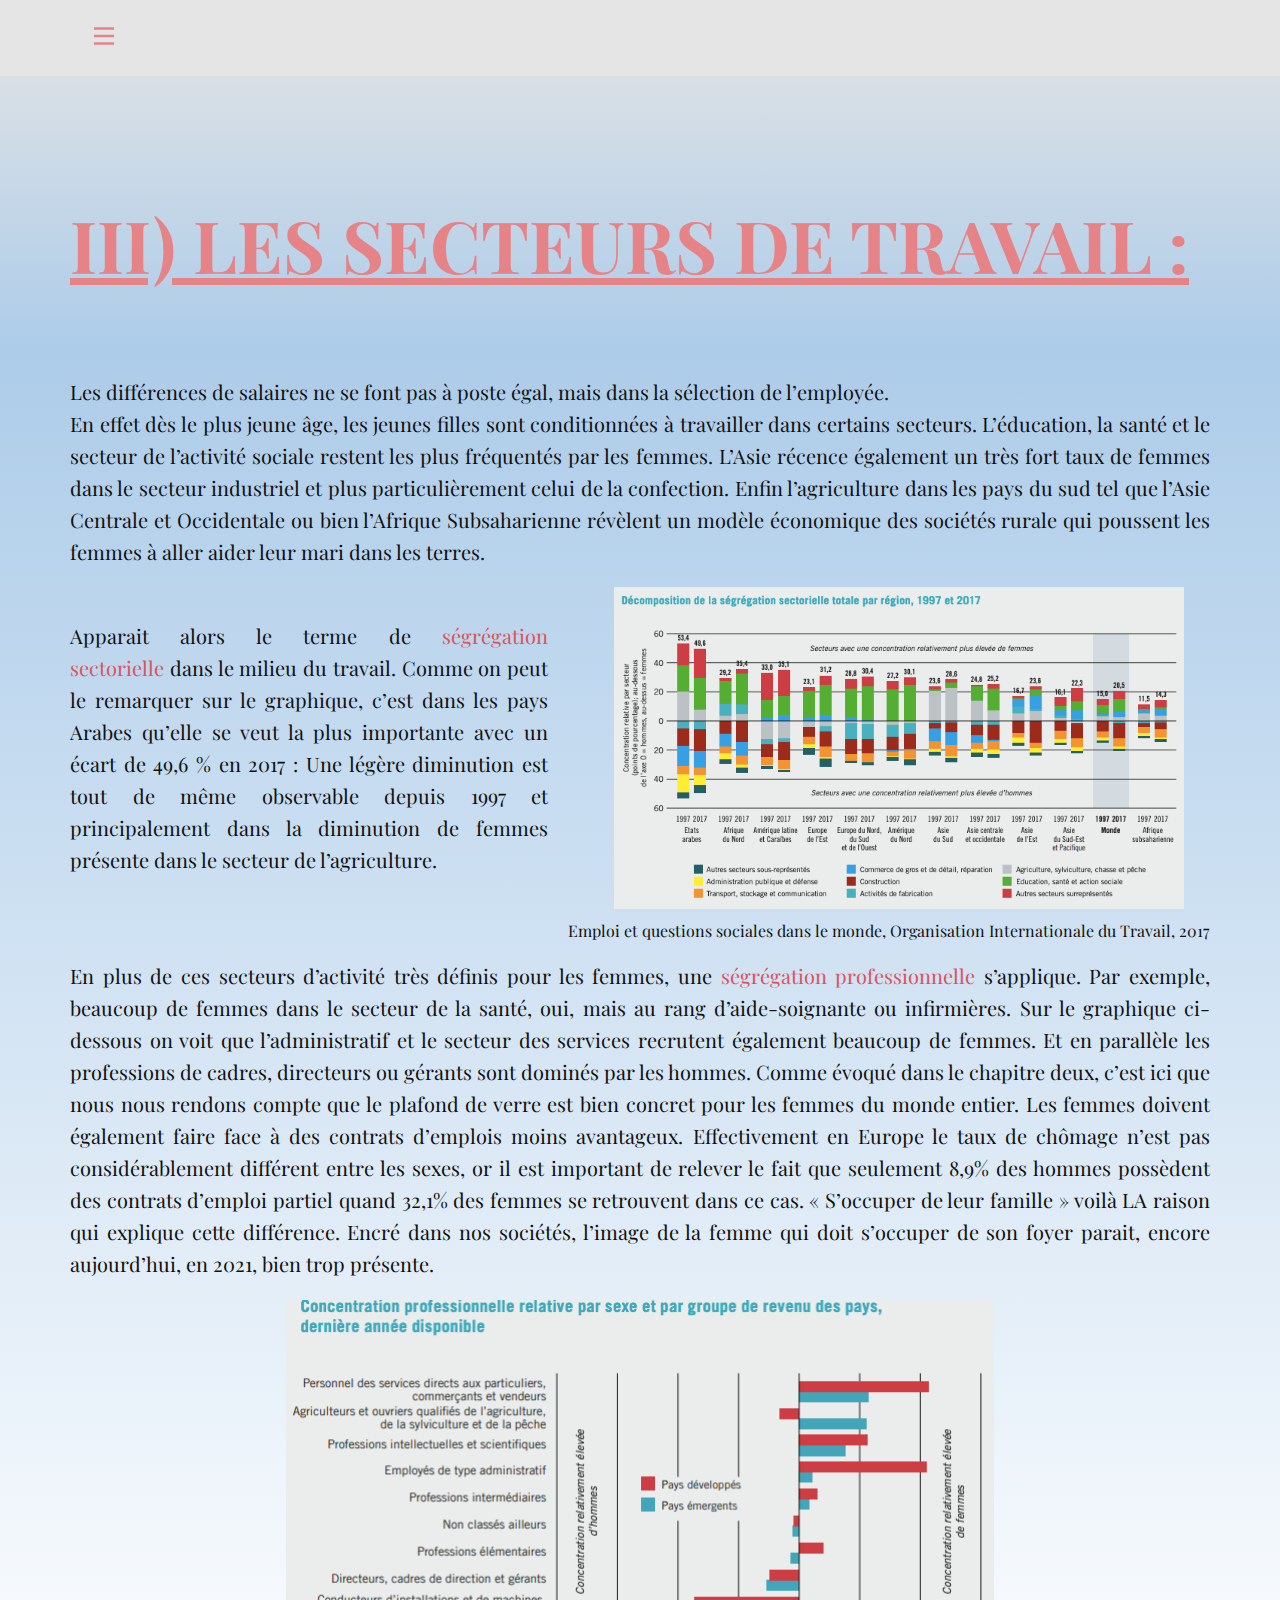
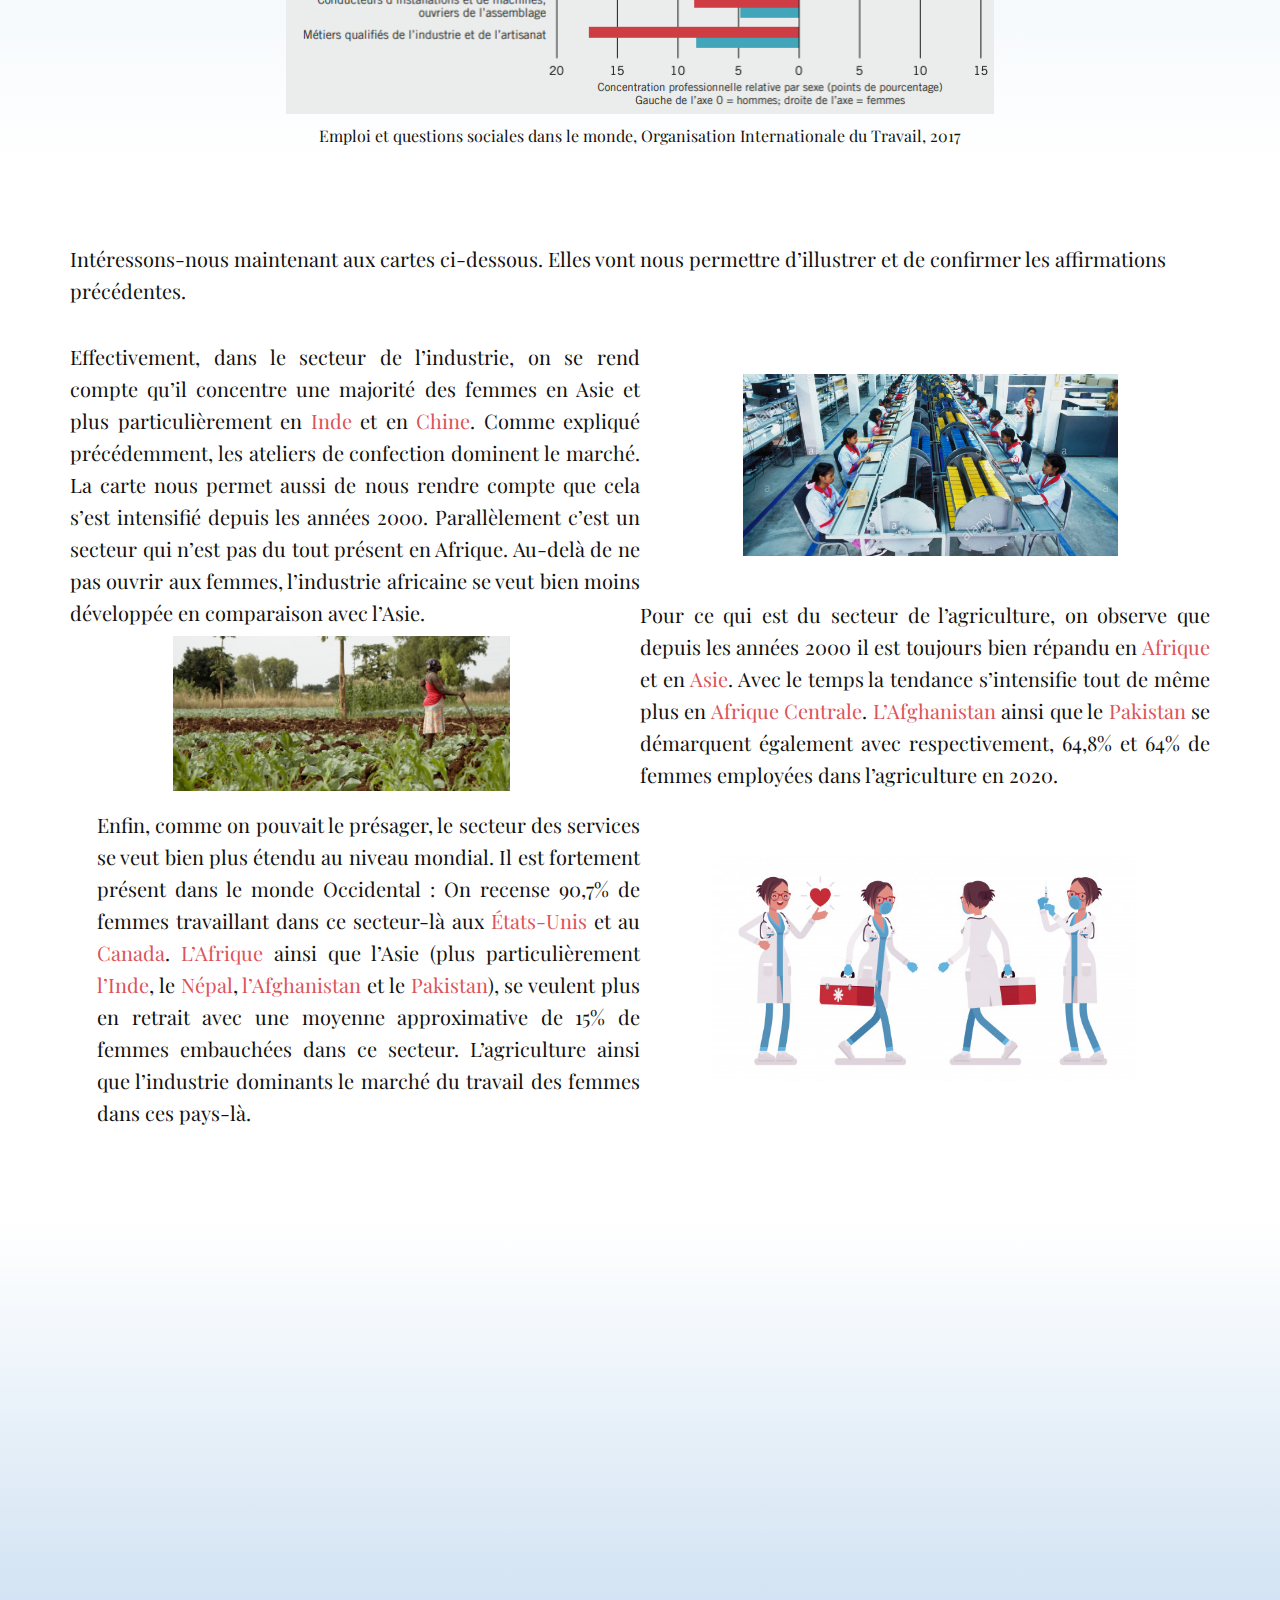
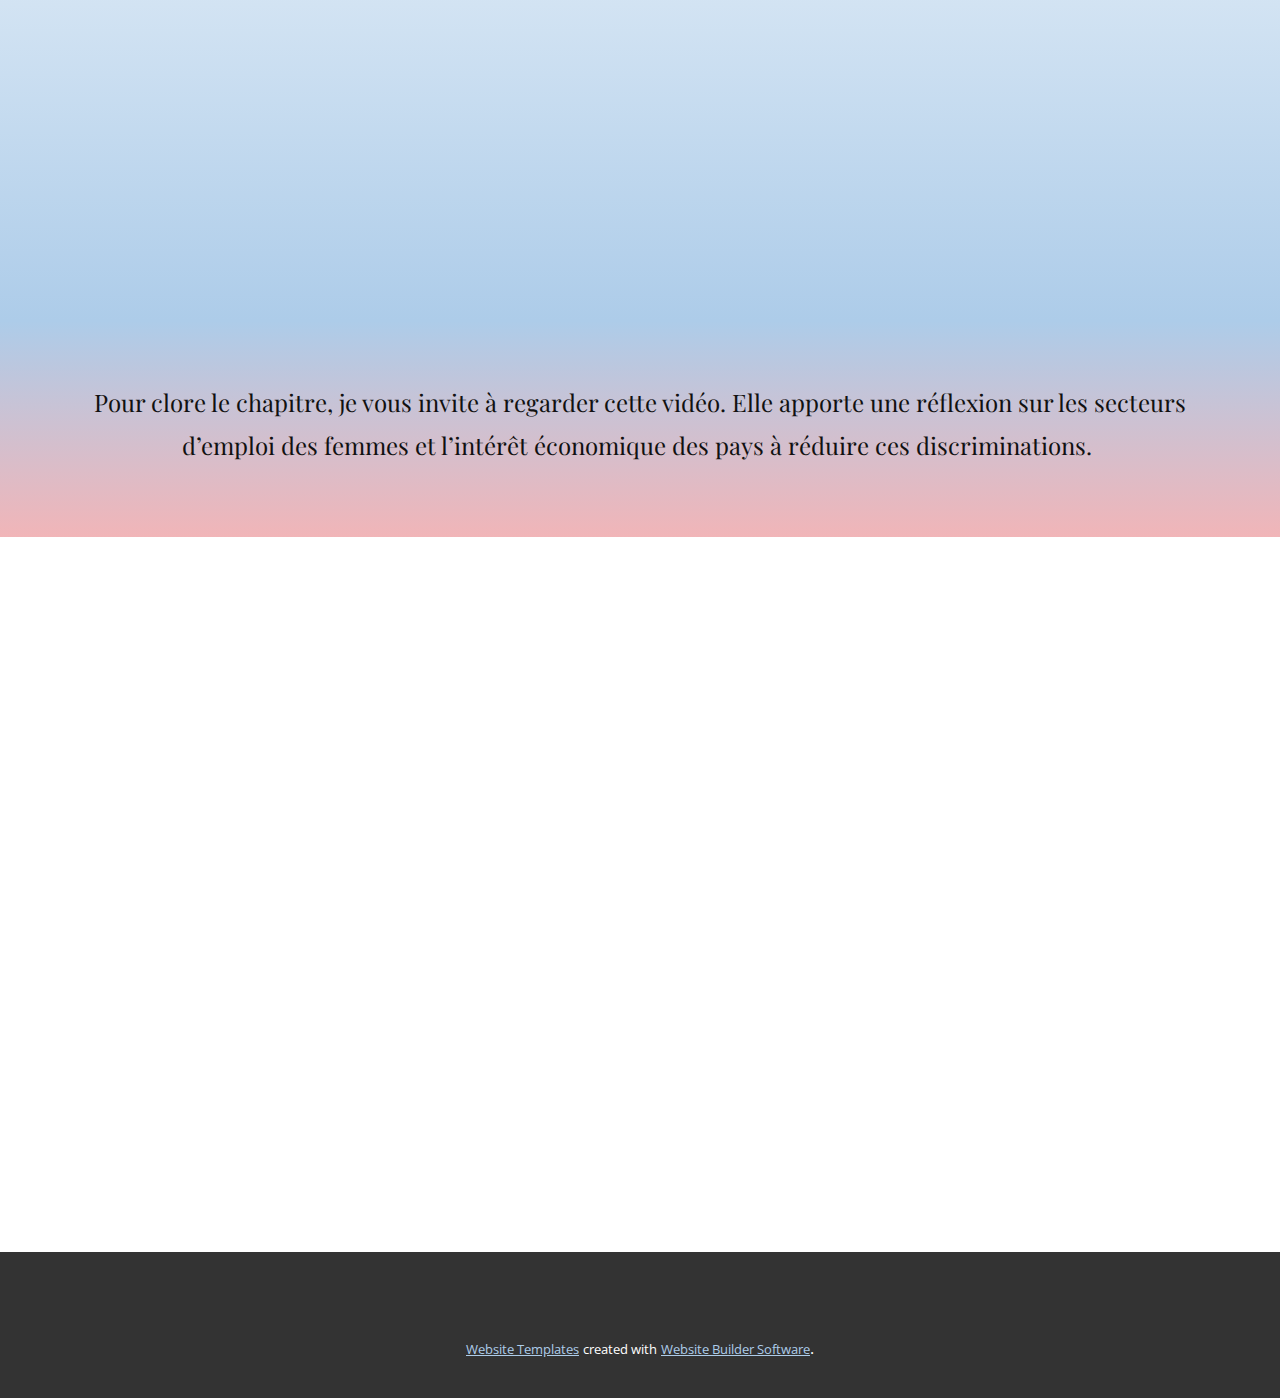
<file: 3ème-Chapitre.html>
<!DOCTYPE html>
<html style="font-size: 16px;">
  <head>
    <meta name="viewport" content="width=device-width, initial-scale=1.0">
    <meta charset="utf-8">
    <meta name="keywords" content="Best places to hike and fishing in the world., Over to find, 01, Awesome Interiors, 02, Fresh and Creative, The Nature is Calling.">
    <meta name="description" content="">
    <meta name="page_type" content="np-template-header-footer-from-plugin">
    <title>3ème Chapitre</title>
    <link rel="stylesheet" href="nicepage.css" media="screen">
<link rel="stylesheet" href="3ème-Chapitre.css" media="screen">
    <script class="u-script" type="text/javascript" src="jquery.js" defer=""></script>
    <script class="u-script" type="text/javascript" src="nicepage.js" defer=""></script>
    <meta name="generator" content="Nicepage 2.28.1, nicepage.com">
    <link id="u-theme-google-font" rel="stylesheet" href="https://fonts.googleapis.com/css?family=Roboto:100,100i,300,300i,400,400i,500,500i,700,700i,900,900i|Open+Sans:300,300i,400,400i,600,600i,700,700i,800,800i">
    <link id="u-page-google-font" rel="stylesheet" href="https://fonts.googleapis.com/css?family=Playfair+Display:400,400i,700,700i,900,900i">
    
    
    
    
    
    
    
    <script type="application/ld+json">{
		"@context": "http://schema.org",
		"@type": "Organization",
		"name": "",
		"url": "index.html"
}</script>
    <meta property="og:title" content="3ème Chapitre">
    <meta property="og:type" content="website">
    <meta name="theme-color" content="#478ac9">
    <link rel="canonical" href="index.html">
    <meta property="og:url" content="index.html">
  </head>
  <body class="u-body u-overlap"><header class="u-clearfix u-grey-10 u-header u-header" id="sec-026e"><div class="u-clearfix u-sheet u-valign-middle u-sheet-1">
        <nav class="u-align-left u-menu u-menu-dropdown u-offcanvas u-menu-1" data-responsive-from="XL">
          <div class="menu-collapse">
            <a class="u-button-style u-nav-link u-text-palette-2-light-1" href="#" style="padding: 2px 4px; font-size: calc(1em + 4px); height: 28px;">
              <svg class="u-svg-link" preserveAspectRatio="xMidYMin slice" viewBox="0 0 341.333 341.333" style=""><use xmlns:xlink="http://www.w3.org/1999/xlink" xlink:href="#svg-71c8"></use></svg>
              <svg xmlns="http://www.w3.org/2000/svg" xmlns:xlink="http://www.w3.org/1999/xlink" version="1.1" xml:space="preserve" class="u-svg-content" viewBox="0 0 341.333 341.333" x="0px" y="0px" id="svg-71c8" style="enable-background:new 0 0 341.333 341.333;"><g><g><rect y="277.333" width="341.333" height="42.667"></rect>
</g>
</g><g><g><rect y="149.333" width="341.333" height="42.667"></rect>
</g>
</g><g><g><rect y="21.333" width="341.333" height="42.667"></rect>
</g>
</g></svg>
            </a>
          </div>
          <div class="u-custom-menu u-nav-container">
            <ul class="u-nav u-unstyled u-nav-1"><li class="u-nav-item"><a class="u-button-style u-nav-link u-text-active-palette-1-base u-text-hover-palette-2-base" href="Accueil---Introduction.html" style="padding: 10px 20px;">Accueil - Introduction</a>
</li><li class="u-nav-item"><a class="u-button-style u-nav-link u-text-active-palette-1-base u-text-hover-palette-2-base" href="1er-Chapitre.html" style="padding: 10px 20px;">1er Chapitre</a>
</li><li class="u-nav-item"><a class="u-button-style u-nav-link u-text-active-palette-1-base u-text-hover-palette-2-base" href="2ème-Chapitre.html" style="padding: 10px 20px;">2ème Chapitre</a>
</li><li class="u-nav-item"><a class="u-button-style u-nav-link u-text-active-palette-1-base u-text-hover-palette-2-base" style="padding: 10px 20px;" href="3ème-Chapitre.html">3ème Chapitre</a>
</li><li class="u-nav-item"><a class="u-button-style u-nav-link u-text-active-palette-1-base u-text-hover-palette-2-base" style="padding: 10px 20px;" href="4ème-Chapitre---Conclusion.html">4ème Chapitre - Conclusion</a>
</li></ul>
          </div>
          <div class="u-custom-menu u-nav-container-collapse">
            <div class="u-align-center u-black u-container-style u-inner-container-layout u-opacity u-opacity-95 u-sidenav">
              <div class="u-sidenav-overflow">
                <div class="u-menu-close"></div>
                <ul class="u-align-center u-nav u-popupmenu-items u-unstyled u-nav-2"><li class="u-nav-item"><a class="u-button-style u-nav-link" href="Accueil---Introduction.html" style="padding: 10px 20px;">Accueil - Introduction</a>
</li><li class="u-nav-item"><a class="u-button-style u-nav-link" href="1er-Chapitre.html" style="padding: 10px 20px;">1er Chapitre</a>
</li><li class="u-nav-item"><a class="u-button-style u-nav-link" href="2ème-Chapitre.html" style="padding: 10px 20px;">2ème Chapitre</a>
</li><li class="u-nav-item"><a class="u-button-style u-nav-link" style="padding: 10px 20px;" href="3ème-Chapitre.html">3ème Chapitre</a>
</li><li class="u-nav-item"><a class="u-button-style u-nav-link" style="padding: 10px 20px;" href="4ème-Chapitre---Conclusion.html">4ème Chapitre - Conclusion</a>
</li></ul>
              </div>
            </div>
            <div class="u-black u-menu-overlay u-opacity u-opacity-70"></div>
          </div>
        </nav>
      </div></header>
    <section class="u-clearfix u-gradient u-section-1" id="carousel_a7e2">
      <div class="u-clearfix u-sheet u-sheet-1">
        <h2 class="u-custom-font u-font-playfair-display u-text u-text-palette-2-light-1 u-text-1">III) LES SECTEURS DE TRAVAIL :</h2>
      </div>
    </section>
    <section class="u-align-center u-clearfix u-gradient u-section-2" id="carousel_3224">
      <div class="u-clearfix u-sheet u-sheet-1">
        <p class="u-align-justify u-custom-font u-font-playfair-display u-text u-text-default u-text-1">Les
différences de salaires ne se font pas à poste égal, mais dans la sélection de
l’employée.&nbsp;<br>En
effet dès le plus jeune âge, les jeunes filles sont conditionnées à travailler
dans certains secteurs.
L’éducation,
la santé et le secteur de l’activité sociale restent les plus fréquentés par
les femmes.
L’Asie
récence également un très fort taux de femmes dans le secteur industriel et
plus particulièrement celui de la confection. 
Enfin
l’agriculture dans les pays du sud tel que l’Asie Centrale et Occidentale ou
bien l’Afrique Subsaharienne révèlent un modèle économique des sociétés rurale
qui poussent les femmes à aller aider leur mari dans les terres.&nbsp; &nbsp; &nbsp;<br>&nbsp; &nbsp;
        </p>
        <p class="u-align-justify u-custom-font u-font-playfair-display u-text u-text-2">Apparait alors le terme de&nbsp;<font class="u-text-palette-2-base">ségrégation sectorielle&nbsp;</font>dans le milieu du travail. Comme on peut le remarquer sur le graphique, c’est dans les pays Arabes qu’elle se veut la plus importante avec un écart de 49,6 % en 2017&nbsp;: Une légère diminution est tout de même observable depuis 1997 et principalement dans la diminution de femmes présente dans le secteur de l’agriculture.&nbsp;
        </p>
        <img src="images/Capturedecran2021-01-12a15.02.07.png" alt="" class="u-image u-image-default u-image-1" data-image-width="757" data-image-height="428">
        <p class="u-align-justify u-custom-font u-font-playfair-display u-text u-text-default u-text-3">Emploi et questions sociales dans le monde, Organisation Internationale du Travail, 2017</p>
        <p class="u-align-justify u-custom-font u-font-playfair-display u-text u-text-default u-text-4">En plus de ces secteurs d’activité très définis pour les femmes, une <font class="u-text-palette-2-base">ségrégation professionnelle</font> s’applique. Par exemple, beaucoup de femmes dans le secteur de la santé, oui, mais au rang d’aide-soignante ou infirmières. Sur le graphique ci-dessous on voit que l’administratif et le secteur des services recrutent également beaucoup de femmes. Et en parallèle les professions de cadres, directeurs ou gérants sont dominés par les hommes. Comme évoqué dans le chapitre deux, c’est ici que nous nous rendons compte que le plafond de verre est bien concret pour les femmes du monde entier. Les femmes doivent également faire face à des contrats d’emplois moins avantageux. Effectivement en Europe le taux de chômage n’est pas considérablement différent entre les sexes, or il est important de relever le fait que seulement 8,9% des hommes possèdent des contrats d’emploi partiel quand 32,1% des femmes se retrouvent dans ce cas. «&nbsp;S’occuper de leur famille&nbsp;» voilà LA raison qui explique cette différence. Encré dans nos sociétés, l’image de la femme qui doit s’occuper de son foyer parait, encore aujourd’hui, en 2021, bien trop présente.&nbsp;&nbsp;
        </p>
        <img src="images/Capturedecran2021-01-12a15.18.48.png" alt="" class="u-image u-image-default u-image-2" data-image-width="706" data-image-height="436">
        <p class="u-custom-font u-font-playfair-display u-text u-text-default u-text-5"> Emploi et questions sociales dans le monde, Organisation Internationale du Travail, 2017</p>
      </div>
    </section>
    <section class="u-align-center u-clearfix u-section-3" id="carousel_e335">
      <div class="u-clearfix u-sheet u-sheet-1">
        <p class="u-align-left u-custom-font u-font-playfair-display u-text u-text-default u-text-1">Intéressons-nous maintenant aux cartes
ci-dessous. Elles vont nous permettre d’illustrer et de confirmer les affirmations
précédentes.&nbsp; &nbsp; &nbsp; &nbsp; &nbsp; &nbsp;&nbsp;</p>
        <p class="u-align-justify u-custom-font u-font-playfair-display u-text u-text-2">Effectivement, dans le secteur de l’industrie, on se rend compte qu’il concentre une majorité des femmes en Asie et plus particulièrement en <font class="u-text-palette-2-base">Inde</font> et en <font class="u-text-palette-2-base">Chine</font>. Comme expliqué précédemment, les ateliers de confection dominent le marché. La carte nous permet aussi de nous rendre compte que cela s’est intensifié depuis les années 2000. Parallèlement c’est un secteur qui n’est pas du tout présent en Afrique. Au-delà de ne pas ouvrir aux femmes, l’industrie africaine se veut bien moins développée en comparaison avec l’Asie.
        </p>
        <img src="images/femmes-travaillant-dans-une-usine-electronique-bangladesh-asie-ce6r6x.jpg" alt="" class="u-image u-image-default u-image-1" data-image-width="1300" data-image-height="948">
        <p class="u-align-justify u-custom-font u-font-playfair-display u-text u-text-3">Pour ce qui est du secteur de l’agriculture, on observe que depuis les années 2000 il est toujours bien répandu en <font class="u-text-palette-2-base">Afrique</font> et en <font class="u-text-palette-2-base">Asie</font>. Avec le temps la tendance s’intensifie tout de même plus en <font class="u-text-palette-2-base">Afrique Centrale</font>. <font class="u-text-palette-2-base">L’Afghanistan</font> ainsi que le <font class="u-text-palette-2-base">Pakistan</font> se démarquent également avec respectivement, 64,8% et 64% de femmes employées dans l’agriculture en 2020.
        </p>
        <img src="images/John-Hogg_WB_Mozambique.jpg" alt="" class="u-image u-image-default u-image-2" data-image-width="4368" data-image-height="2912">
        <p class="u-align-justify u-custom-font u-font-playfair-display u-text u-text-4">Enfin, comme on pouvait le présager, le secteur des services se veut bien plus étendu au niveau mondial. Il est fortement présent dans le monde Occidental&nbsp;: On recense 90,7% de femmes travaillant dans ce secteur-là aux <font class="u-text-palette-2-base">États-Unis</font> et au <font class="u-text-palette-2-base">Canada</font>. <font class="u-text-palette-2-base">L’Afrique</font> ainsi que l’Asie (plus particulièrement <font class="u-text-palette-2-base">l’Inde</font>, le <font class="u-text-palette-2-base">Népal</font>, <font class="u-text-palette-2-base">l’Afghanistan</font> et le <font class="u-text-palette-2-base">Pakistan</font>), se veulent plus en retrait avec une moyenne approximative de 15% de femmes embauchées dans ce secteur. L’agriculture ainsi que l’industrie dominants le marché du travail des femmes dans ces pays-là.&nbsp;&nbsp;
        </p>
        <img src="images/femme-medecin-travaillant-femme-uniforme-hopital-boite-rouge-pratique-faisant-injection-medecine-concept-soins-sante-illustration-dessin-anime-style-fond-blanc-avant-arriere_89224-3577.jpg" alt="" class="u-image u-image-default u-image-3" data-image-width="626" data-image-height="356">
      </div>
    </section>
    <section class="u-align-left u-clearfix u-gradient u-section-4" id="carousel_de1a">
      <div class="u-clearfix u-sheet u-sheet-1">
        <div class="u-clearfix u-custom-html u-expanded-width u-custom-html-1">
          <div class="tableauPlaceholder" id="viz1609246140541" style="position: relative">
            <noscript>&amp;amp;amp;amp;amp;amp;amp;amp;amp;amp;amp;amp;amp;amp;amp;amp;amp;amp;amp;amp;amp;amp;amp;lt;a href='#'&amp;amp;amp;amp;amp;amp;amp;amp;amp;amp;amp;amp;amp;amp;amp;amp;amp;amp;amp;amp;amp;amp;amp;gt;&amp;amp;amp;amp;amp;amp;amp;amp;amp;amp;amp;amp;amp;amp;amp;amp;amp;amp;amp;amp;amp;amp;amp;lt;img alt=' ' src='https:&amp;amp;amp;amp;amp;amp;amp;amp;amp;amp;amp;amp;amp;amp;amp;amp;amp;amp;amp;amp;amp;amp;amp;amp;#47;&amp;amp;amp;amp;amp;amp;amp;amp;amp;amp;amp;amp;amp;amp;amp;amp;amp;amp;amp;amp;amp;amp;amp;amp;#47;public.tableau.com&amp;amp;amp;amp;amp;amp;amp;amp;amp;amp;amp;amp;amp;amp;amp;amp;amp;amp;amp;amp;amp;amp;amp;amp;#47;static&amp;amp;amp;amp;amp;amp;amp;amp;amp;amp;amp;amp;amp;amp;amp;amp;amp;amp;amp;amp;amp;amp;amp;amp;#47;images&amp;amp;amp;amp;amp;amp;amp;amp;amp;amp;amp;amp;amp;amp;amp;amp;amp;amp;amp;amp;amp;amp;amp;amp;#47;Fe&amp;amp;amp;amp;amp;amp;amp;amp;amp;amp;amp;amp;amp;amp;amp;amp;amp;amp;amp;amp;amp;amp;amp;amp;#47;Femmesemployeesdanslindustrie&amp;amp;amp;amp;amp;amp;amp;amp;amp;amp;amp;amp;amp;amp;amp;amp;amp;amp;amp;amp;amp;amp;amp;amp;#47;Tableaudebord1&amp;amp;amp;amp;amp;amp;amp;amp;amp;amp;amp;amp;amp;amp;amp;amp;amp;amp;amp;amp;amp;amp;amp;amp;#47;1_rss.png' style='border: none' /&amp;amp;amp;amp;amp;amp;amp;amp;amp;amp;amp;amp;amp;amp;amp;amp;amp;amp;amp;amp;amp;amp;amp;gt;&amp;amp;amp;amp;amp;amp;amp;amp;amp;amp;amp;amp;amp;amp;amp;amp;amp;amp;amp;amp;amp;amp;amp;lt;/a&amp;amp;amp;amp;amp;amp;amp;amp;amp;amp;amp;amp;amp;amp;amp;amp;amp;amp;amp;amp;amp;amp;amp;gt;</noscript>
            <object class="tableauViz" style="display:none;">
              <param name="host_url" value="https%3A%2F%2Fpublic.tableau.com%2F">
              <param name="embed_code_version" value="3">
              <param name="site_root" value="">
              <param name="name" value="Femmesemployeesdanslindustrie/Tableaudebord1">
              <param name="tabs" value="no">
              <param name="toolbar" value="yes">
              <param name="static_image" value="https://public.tableau.com/static/images/Fe/Femmesemployeesdanslindustrie/Tableaudebord1/1.png">
              <param name="animate_transition" value="yes">
              <param name="display_static_image" value="yes">
              <param name="display_spinner" value="yes">
              <param name="display_overlay" value="yes">
              <param name="display_count" value="yes">
              <param name="language" value="fr">
              <param name="filter" value="publish=yes">
            </object>
          </div>
          <script type="text/javascript"> var divElement = document.getElementById('viz1609246140541');                    var vizElement = divElement.getElementsByTagName('object')[0];                    if ( divElement.offsetWidth > 800 ) { vizElement.style.width='1000px';vizElement.style.height='827px';} else if ( divElement.offsetWidth > 500 ) { vizElement.style.width='1000px';vizElement.style.height='827px';} else { vizElement.style.width='100%';vizElement.style.height='1377px';}                     var scriptElement = document.createElement('script');                    scriptElement.src = 'https://public.tableau.com/javascripts/api/viz_v1.js';                    vizElement.parentNode.insertBefore(scriptElement, vizElement); </script>
        </div>
      </div>
    </section>
    <section class="u-align-center u-clearfix u-gradient u-section-5" id="sec-2819">
      <div class="u-clearfix u-sheet u-sheet-1">
        <p class="u-custom-font u-font-playfair-display u-text u-text-1">Pour
clore le chapitre, je vous invite à regarder cette vidéo. Elle apporte une
réflexion sur les secteurs d’emploi des femmes et l’intérêt économique des pays
à réduire ces discriminations.&nbsp;</p>
      </div>
    </section>
    <section class="u-clearfix u-video u-section-6" id="sec-c302">
      <div class="u-absolute-hcenter u-background-video u-expand-resize u-expanded u-video-contain" style="">
        <div style="position: absolute;" class="embed-responsive">
          <iframe style="position: absolute;top: 0;left: 0;width: 100%;height: 100%;" class="embed-responsive-item" src="https://www.youtube.com/embed/k8b3C2Tgwes?playlist=k8b3C2Tgwes&amp;loop=1&amp;mute=1&amp;showinfo=0&amp;controls=0&amp;start=0&amp;autoplay=1" frameborder="0" allowfullscreen=""></iframe>
        </div>
      </div>
    </section>
    
    
    <footer class="u-align-left u-clearfix u-footer u-grey-80 u-footer" id="sec-50b5"><div class="u-clearfix u-sheet u-sheet-1"></div></footer>
    <section class="u-backlink u-clearfix u-grey-80">
      <a class="u-link" href="https://nicepage.com/website-templates" target="_blank">
        <span>Website Templates</span>
      </a>
      <p class="u-text">
        <span>created with</span>
      </p>
      <a class="u-link" href="https://nicepage.com/" target="_blank">
        <span>Website Builder Software</span>
      </a>. 
    </section>
  </body>
</html>
</file>
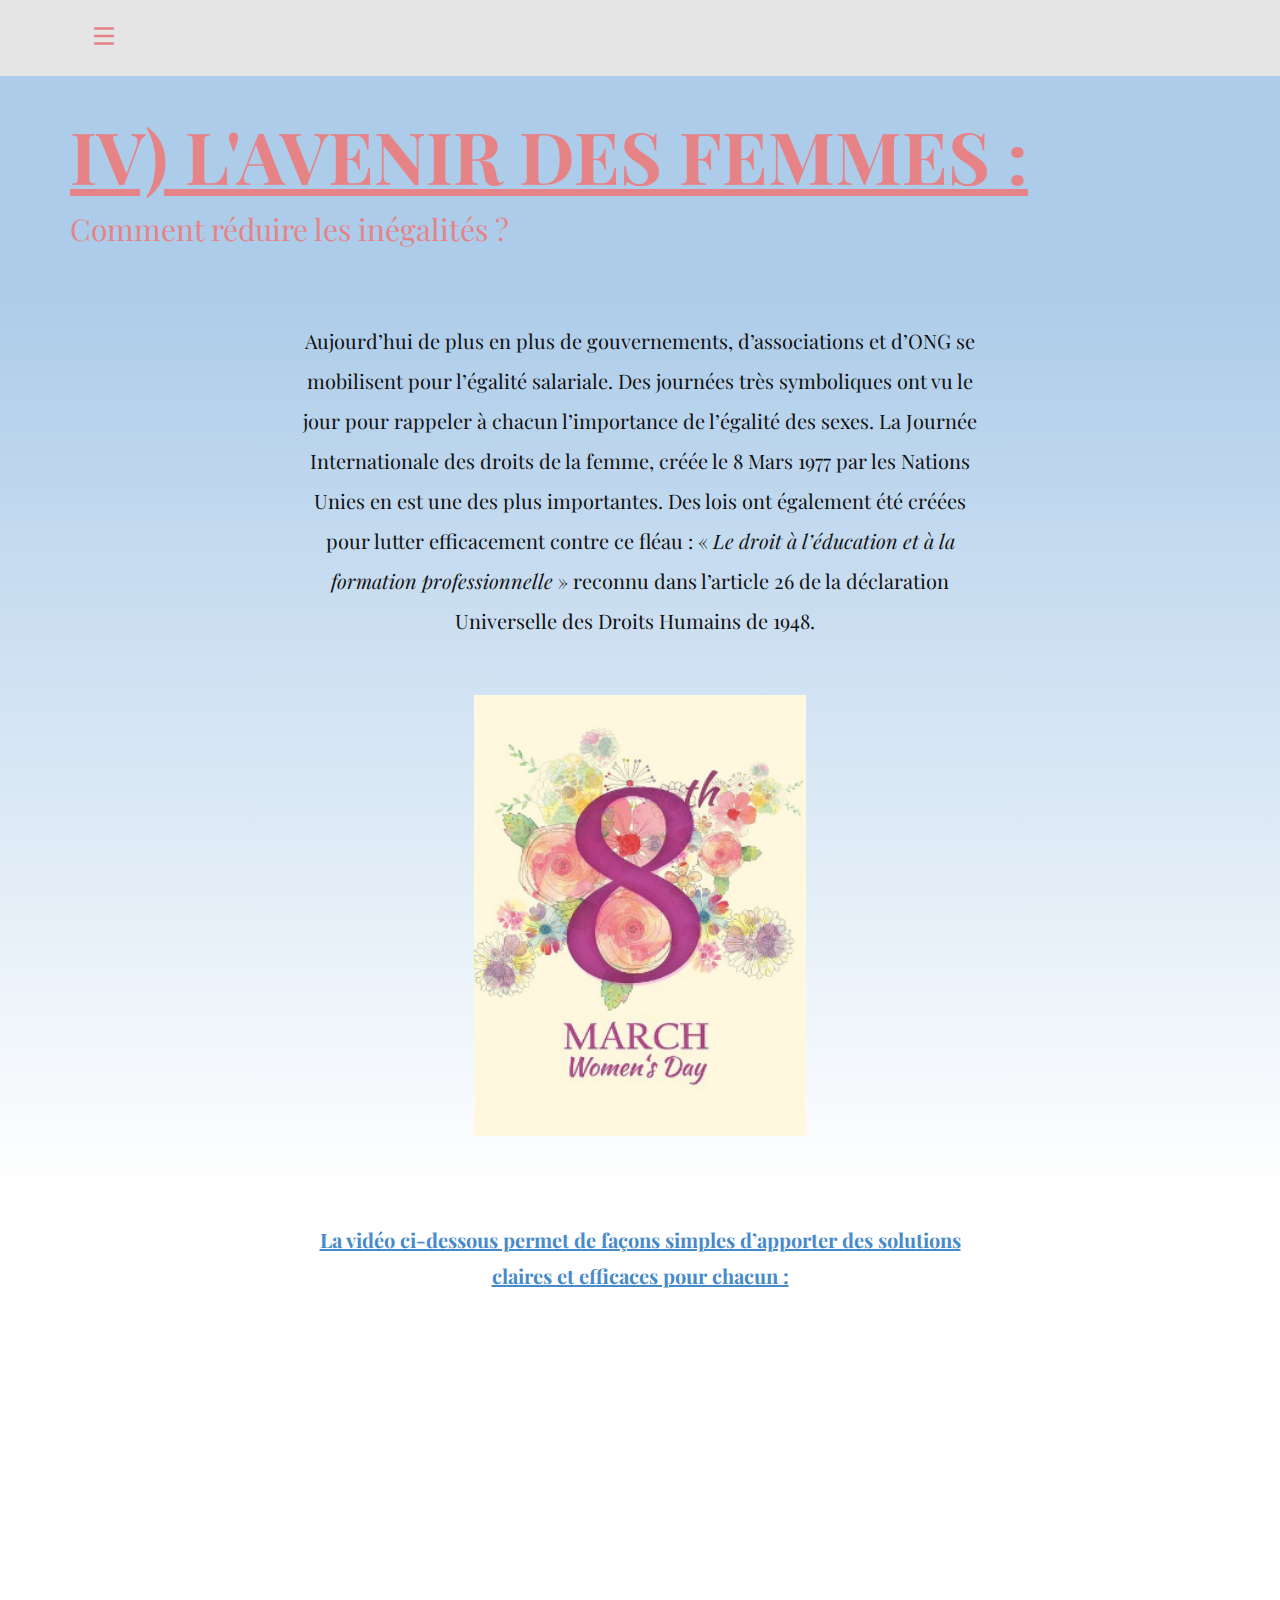
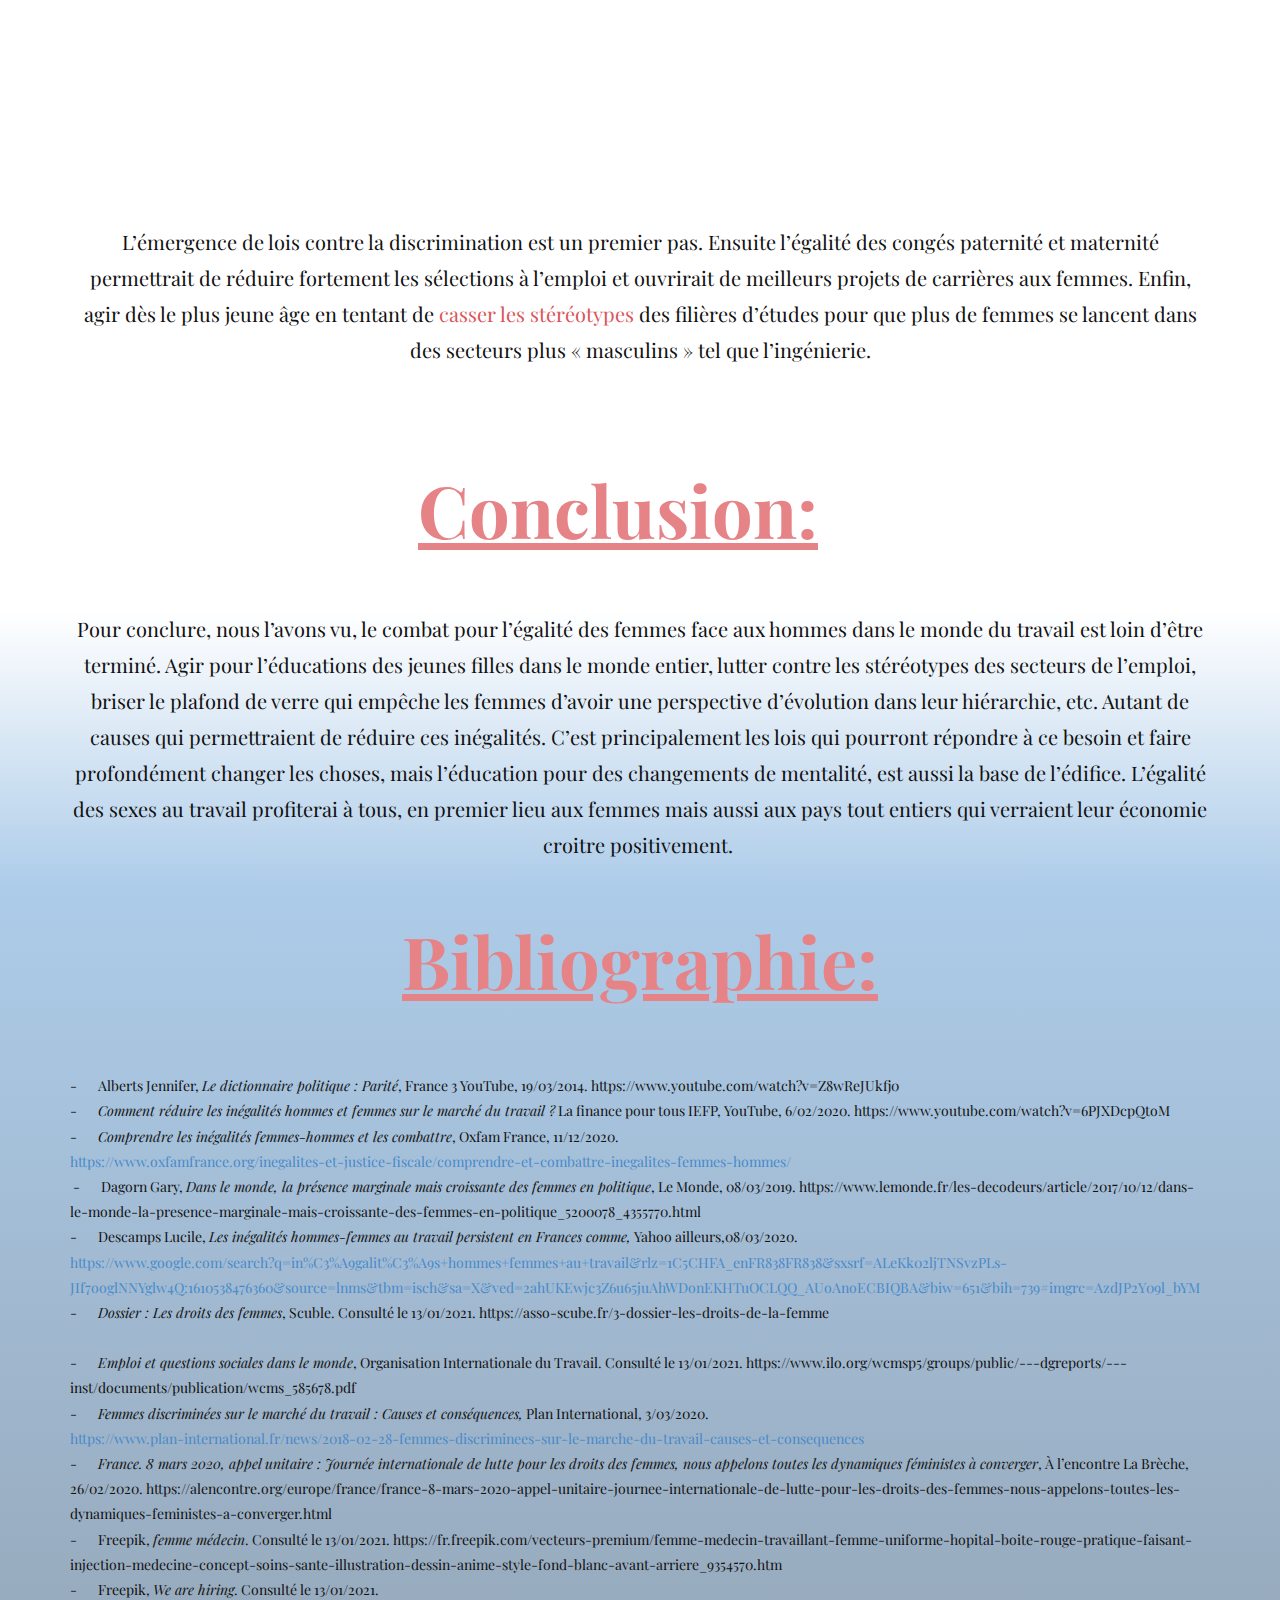
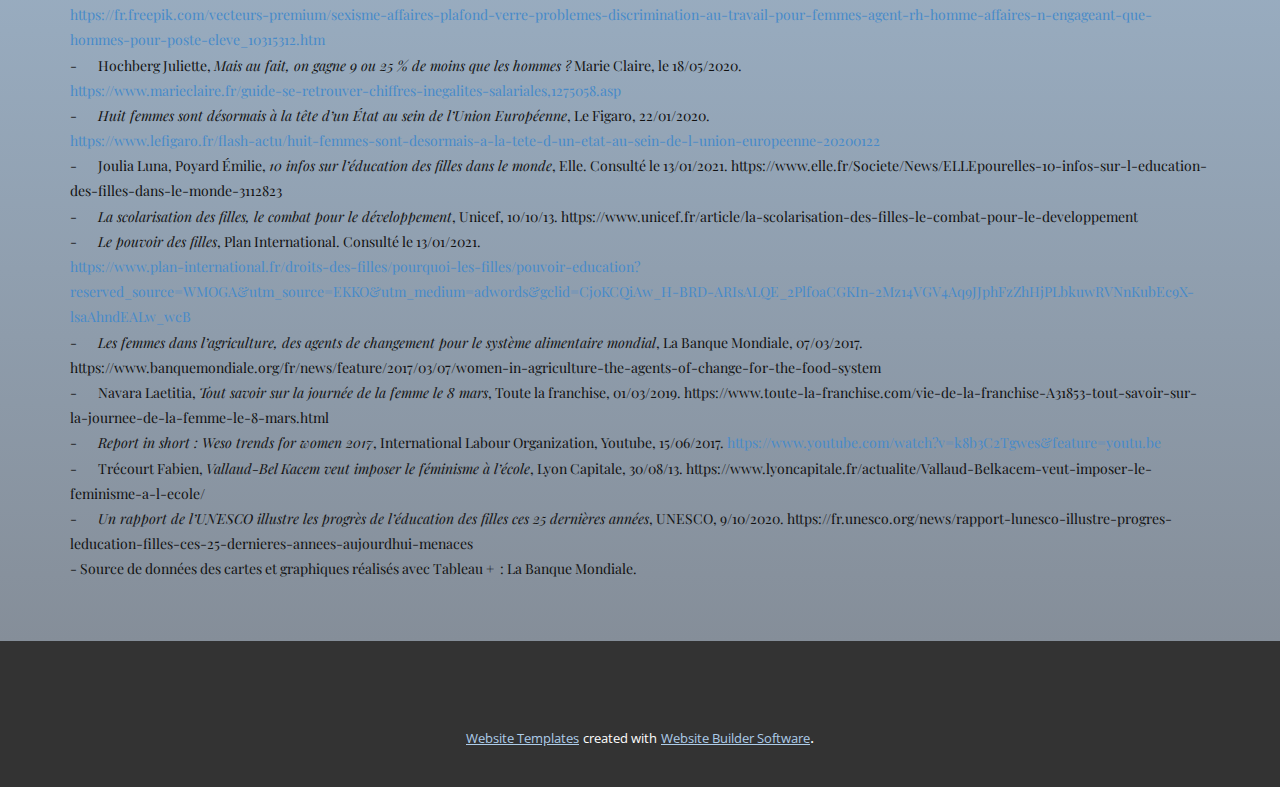
<file: 4ème-Chapitre---Conclusion.html>
<!DOCTYPE html>
<html style="font-size: 16px;">
  <head>
    <meta name="viewport" content="width=device-width, initial-scale=1.0">
    <meta charset="utf-8">
    <meta name="keywords" content="Best places to hike and fishing in the world., Over to find, 01, Awesome Interiors, 02, Fresh and Creative, The Nature is Calling.">
    <meta name="description" content="">
    <meta name="page_type" content="np-template-header-footer-from-plugin">
    <title>4ème Chapitre - Conclusion</title>
    <link rel="stylesheet" href="nicepage.css" media="screen">
<link rel="stylesheet" href="4ème-Chapitre---Conclusion.css" media="screen">
    <script class="u-script" type="text/javascript" src="jquery.js" defer=""></script>
    <script class="u-script" type="text/javascript" src="nicepage.js" defer=""></script>
    <meta name="generator" content="Nicepage 2.28.1, nicepage.com">
    <link id="u-theme-google-font" rel="stylesheet" href="https://fonts.googleapis.com/css?family=Roboto:100,100i,300,300i,400,400i,500,500i,700,700i,900,900i|Open+Sans:300,300i,400,400i,600,600i,700,700i,800,800i">
    <link id="u-page-google-font" rel="stylesheet" href="https://fonts.googleapis.com/css?family=Playfair+Display:400,400i,700,700i,900,900i">
    
    
    
    
    
    
    
    
    
    <script type="application/ld+json">{
		"@context": "http://schema.org",
		"@type": "Organization",
		"name": "",
		"url": "index.html"
}</script>
    <meta property="og:title" content="4ème Chapitre - Conclusion">
    <meta property="og:type" content="website">
    <meta name="theme-color" content="#478ac9">
    <link rel="canonical" href="index.html">
    <meta property="og:url" content="index.html">
  </head>
  <body class="u-body u-overlap"><header class="u-clearfix u-grey-10 u-header u-header" id="sec-026e"><div class="u-clearfix u-sheet u-valign-middle u-sheet-1">
        <nav class="u-align-left u-menu u-menu-dropdown u-offcanvas u-menu-1" data-responsive-from="XL">
          <div class="menu-collapse">
            <a class="u-button-style u-nav-link u-text-palette-2-light-1" href="#" style="padding: 2px 4px; font-size: calc(1em + 4px); height: 28px;">
              <svg class="u-svg-link" preserveAspectRatio="xMidYMin slice" viewBox="0 0 341.333 341.333" style=""><use xmlns:xlink="http://www.w3.org/1999/xlink" xlink:href="#svg-71c8"></use></svg>
              <svg xmlns="http://www.w3.org/2000/svg" xmlns:xlink="http://www.w3.org/1999/xlink" version="1.1" xml:space="preserve" class="u-svg-content" viewBox="0 0 341.333 341.333" x="0px" y="0px" id="svg-71c8" style="enable-background:new 0 0 341.333 341.333;"><g><g><rect y="277.333" width="341.333" height="42.667"></rect>
</g>
</g><g><g><rect y="149.333" width="341.333" height="42.667"></rect>
</g>
</g><g><g><rect y="21.333" width="341.333" height="42.667"></rect>
</g>
</g></svg>
            </a>
          </div>
          <div class="u-custom-menu u-nav-container">
            <ul class="u-nav u-unstyled u-nav-1"><li class="u-nav-item"><a class="u-button-style u-nav-link u-text-active-palette-1-base u-text-hover-palette-2-base" href="Accueil---Introduction.html" style="padding: 10px 20px;">Accueil - Introduction</a>
</li><li class="u-nav-item"><a class="u-button-style u-nav-link u-text-active-palette-1-base u-text-hover-palette-2-base" href="1er-Chapitre.html" style="padding: 10px 20px;">1er Chapitre</a>
</li><li class="u-nav-item"><a class="u-button-style u-nav-link u-text-active-palette-1-base u-text-hover-palette-2-base" href="2ème-Chapitre.html" style="padding: 10px 20px;">2ème Chapitre</a>
</li><li class="u-nav-item"><a class="u-button-style u-nav-link u-text-active-palette-1-base u-text-hover-palette-2-base" style="padding: 10px 20px;" href="3ème-Chapitre.html">3ème Chapitre</a>
</li><li class="u-nav-item"><a class="u-button-style u-nav-link u-text-active-palette-1-base u-text-hover-palette-2-base" style="padding: 10px 20px;" href="4ème-Chapitre---Conclusion.html">4ème Chapitre - Conclusion</a>
</li></ul>
          </div>
          <div class="u-custom-menu u-nav-container-collapse">
            <div class="u-align-center u-black u-container-style u-inner-container-layout u-opacity u-opacity-95 u-sidenav">
              <div class="u-sidenav-overflow">
                <div class="u-menu-close"></div>
                <ul class="u-align-center u-nav u-popupmenu-items u-unstyled u-nav-2"><li class="u-nav-item"><a class="u-button-style u-nav-link" href="Accueil---Introduction.html" style="padding: 10px 20px;">Accueil - Introduction</a>
</li><li class="u-nav-item"><a class="u-button-style u-nav-link" href="1er-Chapitre.html" style="padding: 10px 20px;">1er Chapitre</a>
</li><li class="u-nav-item"><a class="u-button-style u-nav-link" href="2ème-Chapitre.html" style="padding: 10px 20px;">2ème Chapitre</a>
</li><li class="u-nav-item"><a class="u-button-style u-nav-link" style="padding: 10px 20px;" href="3ème-Chapitre.html">3ème Chapitre</a>
</li><li class="u-nav-item"><a class="u-button-style u-nav-link" style="padding: 10px 20px;" href="4ème-Chapitre---Conclusion.html">4ème Chapitre - Conclusion</a>
</li></ul>
              </div>
            </div>
            <div class="u-black u-menu-overlay u-opacity u-opacity-70"></div>
          </div>
        </nav>
      </div></header>
    <section class="u-clearfix u-palette-1-light-2 u-section-1" id="carousel_a7e2">
      <div class="u-clearfix u-sheet u-sheet-1">
        <h2 class="u-custom-font u-font-playfair-display u-text u-text-palette-2-light-1 u-text-1">IV) L'AVENIR DES FEMMES :</h2>
        <h3 class="u-custom-font u-font-playfair-display u-text u-text-default u-text-palette-2-light-1 u-text-2">Comment réduire les inégalités ?</h3>
      </div>
    </section>
    <section class="u-align-center u-clearfix u-section-2" id="carousel_e335">
      <div class="u-clearfix u-expanded-width u-layout-wrap u-layout-wrap-1">
        <div class="u-layout">
          <div class="u-layout-row">
            <div class="u-align-center u-container-style u-gradient u-layout-cell u-left-cell u-size-60 u-layout-cell-1">
              <div class="u-container-layout u-container-layout-1">
                <p class="u-custom-font u-font-playfair-display u-text u-text-1">Aujourd’hui
de plus en plus de gouvernements, d’associations et d’ONG se mobilisent pour l’égalité
salariale.
Des
journées très symboliques ont vu le jour pour rappeler à chacun l’importance de
l’égalité des sexes. La Journée Internationale des droits de la femme, créée le
8 Mars 1977 par les Nations Unies en est une des plus importantes. 
Des
lois ont également été créées pour lutter efficacement contre ce fléau&nbsp;: «&nbsp;<i>Le
droit à l’éducation et à la formation professionnelle</i>&nbsp;» reconnu dans l’article
26 de la déclaration Universelle des Droits Humains de 1948.&nbsp;&nbsp;<br>
                </p>
                <img src="images/Capturedecran2021-01-13a16.21.45.png" alt="" class="u-image u-image-default u-image-1">
              </div>
            </div>
          </div>
        </div>
      </div>
    </section>
    <section class="u-align-center u-clearfix u-section-3" id="sec-5dd4">
      <div class="u-clearfix u-sheet u-valign-middle u-sheet-1">
        <p class="u-custom-font u-font-playfair-display u-text u-text-palette-1-base u-text-1">La
vidéo ci-dessous permet de façons simples d’apporter des solutions claires et efficaces
pour chacun&nbsp;:</p>
      </div>
    </section>
    <section class="u-align-left u-clearfix u-white u-section-4" id="carousel_de1a">
      <div class="u-clearfix u-sheet u-sheet-1">
        <div class="u-expand-resize u-video u-video-contain u-video-1">
          <div style="position: absolute;" class="embed-responsive">
            <iframe style="position: absolute;top: 0;left: 0;width: 100%;height: 100%;" class="embed-responsive-item" src="https://www.youtube.com/embed/6PJXDcpQtoM?playlist=6PJXDcpQtoM&amp;loop=1&amp;mute=1&amp;showinfo=0&amp;controls=0&amp;start=0&amp;autoplay=1" frameborder="0" allowfullscreen=""></iframe>
          </div>
        </div>
      </div>
    </section>
    <section class="u-align-center u-clearfix u-section-5" id="sec-76c1">
      <div class="u-clearfix u-sheet u-sheet-1">
        <p class="u-custom-font u-font-playfair-display u-text u-text-1">L’émergence
de lois contre la discrimination est un premier pas. Ensuite l’égalité des
congés paternité et maternité permettrait de réduire fortement les sélections à
l’emploi et ouvrirait de meilleurs projets de carrières aux femmes. 
Enfin,
agir dès le plus jeune âge en tentant de <font class="u-text-palette-2-base">casser les stéréotypes</font> des filières d’études
pour que plus de femmes se lancent dans des secteurs plus «&nbsp;masculins&nbsp;»
tel que l’ingénierie.
        </p>
      </div>
    </section>
    <section class="u-clearfix u-white u-section-6" id="sec-f8c0">
      <div class="u-clearfix u-sheet u-valign-middle u-sheet-1">
        <h2 class="u-custom-font u-font-playfair-display u-text u-text-palette-2-light-1 u-text-1">Conclusion:</h2>
      </div>
    </section>
    <section class="u-align-center u-clearfix u-gradient u-section-7" id="sec-956d">
      <div class="u-clearfix u-sheet u-sheet-1">
        <p class="u-custom-font u-font-playfair-display u-text u-text-1">Pour
conclure, nous l’avons vu, le combat pour l’égalité des femmes face aux hommes
dans le monde du travail est loin d’être terminé. 
Agir
pour l’éducations des jeunes filles dans le monde entier, lutter contre les
stéréotypes des secteurs de l’emploi, briser le plafond de verre qui empêche
les femmes d’avoir une perspective d’évolution dans leur hiérarchie, etc. Autant
de causes qui permettraient de réduire ces inégalités. C’est principalement les
lois qui pourront répondre à ce besoin et faire profondément changer les
choses, mais l’éducation pour des changements de mentalité, est aussi la base
de l’édifice.
L’égalité
des sexes au travail profiterai à tous, en premier lieu aux femmes mais aussi aux
pays tout entiers qui verraient leur économie croitre positivement.&nbsp;</p>
      </div>
    </section>
    <section class="u-align-center u-clearfix u-gradient u-section-8" id="sec-6f15">
      <div class="u-clearfix u-sheet u-sheet-1">
        <h1 class="u-custom-font u-font-playfair-display u-text u-text-palette-2-light-1 u-text-1">Bibliographie:</h1>
        <p class="u-align-left u-custom-font u-font-playfair-display u-text u-text-2"><!--[if !supportLists]-->-&nbsp;&nbsp;&nbsp;&nbsp;&nbsp;&nbsp; <!--[endif]-->Alberts
Jennifer, <i>Le dictionnaire politique&nbsp;: Parité</i>, France 3 YouTube,
19/03/2014. https://www.youtube.com/watch?v=Z8wReJUkfj0&nbsp;<br>-&nbsp;&nbsp;&nbsp;&nbsp;&nbsp;&nbsp; <!--[endif]--><i>Comment
réduire les inégalités hommes et femmes sur le marché du travail&nbsp;?</i> La finance pour tous IEFP, YouTube,
6/02/2020. https://www.youtube.com/watch?v=6PJXDcpQtoM<br><!--[if !supportLists]-->-&nbsp;&nbsp;&nbsp;&nbsp;&nbsp;&nbsp; <!--[endif]--><i>Comprendre les inégalités femmes-hommes
et les combattre</i>,
Oxfam France, 11/12/2020. <a href="https://www.oxfamfrance.org/inegalites-et-justice-fiscale/comprendre-et-combattre-inegalites-femmes-hommes/" class="u-active-none u-border-none u-btn u-button-style u-hover-none u-none u-text-palette-1-base u-btn-1">https://www.oxfamfrance.org/inegalites-et-justice-fiscale/comprendre-et-combattre-inegalites-femmes-hommes/</a>&nbsp;<br>&nbsp;-&nbsp;&nbsp;&nbsp;&nbsp;&nbsp;&nbsp; <!--[endif]-->Dagorn
Gary, <i>Dans le monde, la présence marginale mais croissante des femmes en
politique</i>, Le Monde, 08/03/2019. https://www.lemonde.fr/les-decodeurs/article/2017/10/12/dans-le-monde-la-presence-marginale-mais-croissante-des-femmes-en-politique_5200078_4355770.html&nbsp;<!--[if !supportLists]-->
          <br>-&nbsp;&nbsp;&nbsp;&nbsp;&nbsp;&nbsp; <!--[endif]-->Descamps
Lucile, <i>Les inégalités hommes-femmes au travail persistent en Frances comme,</i> Yahoo ailleurs,08/03/2020. &nbsp;<a href="https://www.google.com/search?q=in%C3%A9galit%C3%A9s+hommes+femmes+au+travail&amp;rlz=1C5CHFA_enFR838FR838&amp;sxsrf=ALeKk02ljTNSvzPLs-JIf7ooglNNYglw4Q:1610538476360&amp;source=lnms&amp;tbm=isch&amp;sa=X&amp;ved=2ahUKEwjc3Z6u65juAhWDonEKHTuOCLQQ_AUoAnoECBIQBA&amp;biw=651&amp;bih=739#imgrc=AzdJP2Y09l_bYM" class="u-active-none u-border-none u-btn u-button-style u-hover-none u-none u-text-palette-1-base u-btn-2">https://www.google.com/search?q=in%C3%A9galit%C3%A9s+hommes+femmes+au+travail&amp;rlz=1C5CHFA_enFR838FR838&amp;sxsrf=ALeKk02ljTNSvzPLs-JIf7ooglNNYglw4Q:1610538476360&amp;source=lnms&amp;tbm=isch&amp;sa=X&amp;ved=2ahUKEwjc3Z6u65juAhWDonEKHTuOCLQQ_AUoAnoECBIQBA&amp;biw=651&amp;bih=739#imgrc=AzdJP2Y09l_bYM</a><!--[if !supportLists]-->-&nbsp;&nbsp;&nbsp;&nbsp;&nbsp;&nbsp; <!--[endif]--><i>Dossier&nbsp;:
Les droits des femmes</i>,
Scuble. Consulté le 13/01/2021. https://asso-scube.fr/3-dossier-les-droits-de-la-femme&nbsp;<!--[if !supportLists]-->
          <br>
          <br>-&nbsp;&nbsp;&nbsp;&nbsp;&nbsp;&nbsp; <!--[endif]--><i>Emploi
et questions sociales dans le monde</i>,
Organisation Internationale du Travail. Consulté le 13/01/2021. https://www.ilo.org/wcmsp5/groups/public/---dgreports/---inst/documents/publication/wcms_585678.pdf&nbsp;<br>-&nbsp;&nbsp;&nbsp;&nbsp;&nbsp;&nbsp; <!--[endif]--><i>Femmes
discriminées sur le marché du travail&nbsp;: Causes et conséquences,</i> Plan International, 3/03/2020. <a href="https://www.plan-international.fr/news/2018-02-28-femmes-discriminees-sur-le-marche-du-travail-causes-et-consequences" class="u-active-none u-border-none u-btn u-button-style u-hover-none u-none u-text-palette-1-base u-btn-3">https://www.plan-international.fr/news/2018-02-28-femmes-discriminees-sur-le-marche-du-travail-causes-et-consequences</a>&nbsp;<br>-&nbsp;&nbsp;&nbsp;&nbsp;&nbsp;&nbsp; <!--[endif]--><i>France.
8 mars 2020, appel unitaire&nbsp;: Journée internationale de lutte pour les
droits des femmes, nous appelons toutes les dynamiques féministes à converger</i>, À l’encontre La Brèche, 26/02/2020.
https://alencontre.org/europe/france/france-8-mars-2020-appel-unitaire-journee-internationale-de-lutte-pour-les-droits-des-femmes-nous-appelons-toutes-les-dynamiques-feministes-a-converger.html&nbsp;<!--[if !supportLists]-->
          <br>-&nbsp;&nbsp;&nbsp;&nbsp;&nbsp;&nbsp; <!--[endif]-->Freepik, <i>femme médecin</i>. Consulté le 13/01/2021. https://fr.freepik.com/vecteurs-premium/femme-medecin-travaillant-femme-uniforme-hopital-boite-rouge-pratique-faisant-injection-medecine-concept-soins-sante-illustration-dessin-anime-style-fond-blanc-avant-arriere_9354570.htm&nbsp;<br>-&nbsp;&nbsp;&nbsp;&nbsp;&nbsp;&nbsp; <!--[endif]-->Freepik, <i>We are hiring</i>. Consulté le 13/01/2021. <a href="https://fr.freepik.com/vecteurs-premium/sexisme-affaires-plafond-verre-problemes-discrimination-au-travail-pour-femmes-agent-rh-homme-affaires-n-engageant-que-hommes-pour-poste-eleve_10315312.htm" class="u-active-none u-border-none u-btn u-button-style u-hover-none u-none u-text-palette-1-base u-btn-4">https://fr.freepik.com/vecteurs-premium/sexisme-affaires-plafond-verre-problemes-discrimination-au-travail-pour-femmes-agent-rh-homme-affaires-n-engageant-que-hommes-pour-poste-eleve_10315312.htm</a><!--[if !supportLists]-->-&nbsp;&nbsp;&nbsp;&nbsp;&nbsp;&nbsp; <!--[endif]-->Hochberg
Juliette, <i>Mais au fait, on gagne 9 ou 25 % de moins que les hommes&nbsp;?</i> Marie Claire, le 18/05/2020. <a href="https://www.marieclaire.fr/guide-se-retrouver-chiffres-inegalites-salariales,1275058.asp" class="u-active-none u-border-none u-btn u-button-style u-hover-none u-none u-text-palette-1-base u-btn-5">https://www.marieclaire.fr/guide-se-retrouver-chiffres-inegalites-salariales,1275058.asp</a>&nbsp;<!--[if !supportLists]-->
          <br>-&nbsp;&nbsp;&nbsp;&nbsp;&nbsp;&nbsp; <!--[endif]--><i>Huit
femmes sont désormais à la tête d’un État au sein de l’Union Européenne</i>, Le Figaro, 22/01/2020. <a href="https://www.lefigaro.fr/flash-actu/huit-femmes-sont-desormais-a-la-tete-d-un-etat-au-sein-de-l-union-europeenne-20200122" class="u-active-none u-border-none u-btn u-button-style u-hover-none u-none u-text-palette-1-base u-btn-6">https://www.lefigaro.fr/flash-actu/huit-femmes-sont-desormais-a-la-tete-d-un-etat-au-sein-de-l-union-europeenne-20200122</a>&nbsp;<!--[if !supportLists]-->
          <br>-&nbsp;&nbsp;&nbsp;&nbsp;&nbsp;&nbsp; <!--[endif]-->Joulia
Luna, Poyard Émilie, <i>10 infos sur l’éducation des filles dans le monde</i>,
Elle. Consulté le 13/01/2021. https://www.elle.fr/Societe/News/ELLEpourelles-10-infos-sur-l-education-des-filles-dans-le-monde-3112823&nbsp;<br>-&nbsp;&nbsp;&nbsp;&nbsp;&nbsp;&nbsp; <!--[endif]--><i>La
scolarisation des filles, le combat pour le développement</i>, Unicef, 10/10/13. https://www.unicef.fr/article/la-scolarisation-des-filles-le-combat-pour-le-developpement<br>-&nbsp;&nbsp;&nbsp;&nbsp;&nbsp;&nbsp; <!--[endif]--><i>Le
pouvoir des filles</i>, Plan
International. Consulté le 13/01/2021. <a href="https://www.plan-international.fr/droits-des-filles/pourquoi-les-filles/pouvoir-education?reserved_source=WMOGA&amp;utm_source=EKKO&amp;utm_medium=adwords&amp;gclid=Cj0KCQiAw_H-BRD-ARIsALQE_2Plf0aCGKIn-2Mz14VGV4Aq9JJphFzZhHjPLbkuwRVNnKubEc9X-lsaAhndEALw_wcB" class="u-active-none u-border-none u-btn u-button-style u-hover-none u-none u-text-palette-1-base u-btn-7">https://www.plan-international.fr/droits-des-filles/pourquoi-les-filles/pouvoir-education?reserved_source=WMOGA&amp;utm_source=EKKO&amp;utm_medium=adwords&amp;gclid=Cj0KCQiAw_H-BRD-ARIsALQE_2Plf0aCGKIn-2Mz14VGV4Aq9JJphFzZhHjPLbkuwRVNnKubEc9X-lsaAhndEALw_wcB</a><!--[if !supportLists]-->-&nbsp;&nbsp;&nbsp;&nbsp;&nbsp;&nbsp; <!--[endif]--><i>Les
femmes dans l’agriculture, des agents de changement pour le système alimentaire
mondial</i>, La Banque
Mondiale, 07/03/2017. https://www.banquemondiale.org/fr/news/feature/2017/03/07/women-in-agriculture-the-agents-of-change-for-the-food-system<br>-&nbsp;&nbsp;&nbsp;&nbsp;&nbsp;&nbsp; <!--[endif]-->Navara
Laetitia, <i>Tout savoir sur la journée de la femme le 8 mars</i>, Toute la
franchise, 01/03/2019. https://www.toute-la-franchise.com/vie-de-la-franchise-A31853-tout-savoir-sur-la-journee-de-la-femme-le-8-mars.html&nbsp;<br>-&nbsp;&nbsp;&nbsp;&nbsp;&nbsp;&nbsp; <!--[endif]--><i>Report in short&nbsp;: Weso trends for women 2017</i>,
International Labour Organization, Youtube, 15/06/2017. <a href="https://www.youtube.com/watch?v=k8b3C2Tgwes&amp;feature=youtu.be" class="u-active-none u-border-none u-btn u-button-style u-hover-none u-none u-text-palette-1-base u-btn-8">https://www.youtube.com/watch?v=k8b3C2Tgwes&amp;feature=youtu.be</a>&nbsp;<!--[if !supportLists]-->
          <br>-&nbsp;&nbsp;&nbsp;&nbsp;&nbsp;&nbsp; <!--[endif]-->Trécourt
Fabien, <i>Vallaud-Bel Kacem veut imposer le féminisme à l’école</i>, Lyon Capitale,
30/08/13. https://www.lyoncapitale.fr/actualite/Vallaud-Belkacem-veut-imposer-le-feminisme-a-l-ecole/&nbsp;<!--[if !supportLists]-->
          <br>-&nbsp;&nbsp;&nbsp;&nbsp;&nbsp;&nbsp; <!--[endif]--><i>Un
rapport de l’UNESCO illustre les progrès de l’éducation des filles ces 25
dernières années</i>,
UNESCO, 9/10/2020. https://fr.unesco.org/news/rapport-lunesco-illustre-progres-leducation-filles-ces-25-dernieres-annees-aujourdhui-menaces&nbsp; &nbsp; &nbsp;&nbsp;<br>- Source de données des cartes et graphiques réalisés avec Tableau +&nbsp; : La Banque Mondiale.
        </p>
      </div>
    </section>
    
    
    <footer class="u-align-left u-clearfix u-footer u-grey-80 u-footer" id="sec-50b5"><div class="u-clearfix u-sheet u-sheet-1"></div></footer>
    <section class="u-backlink u-clearfix u-grey-80">
      <a class="u-link" href="https://nicepage.com/website-templates" target="_blank">
        <span>Website Templates</span>
      </a>
      <p class="u-text">
        <span>created with</span>
      </p>
      <a class="u-link" href="https://nicepage.com/" target="_blank">
        <span>Website Builder Software</span>
      </a>. 
    </section>
  </body>
</html>
</file>
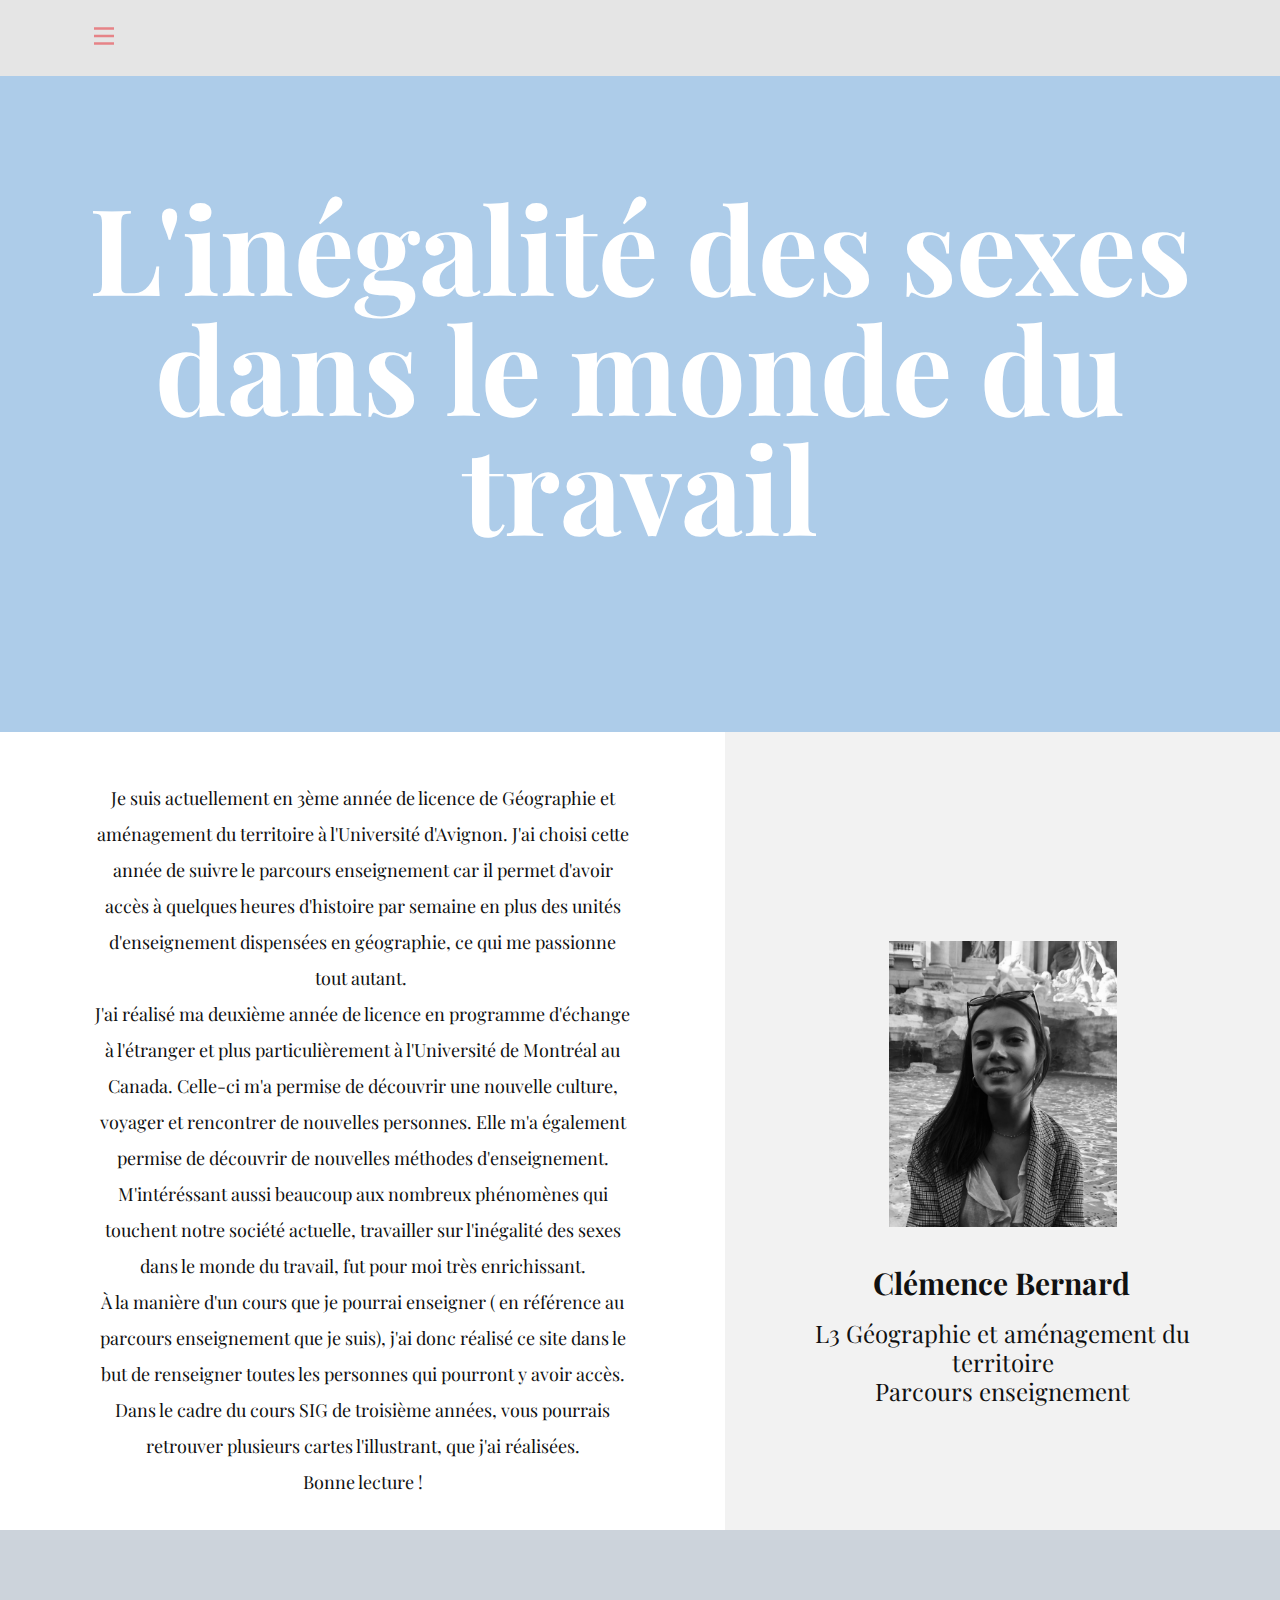
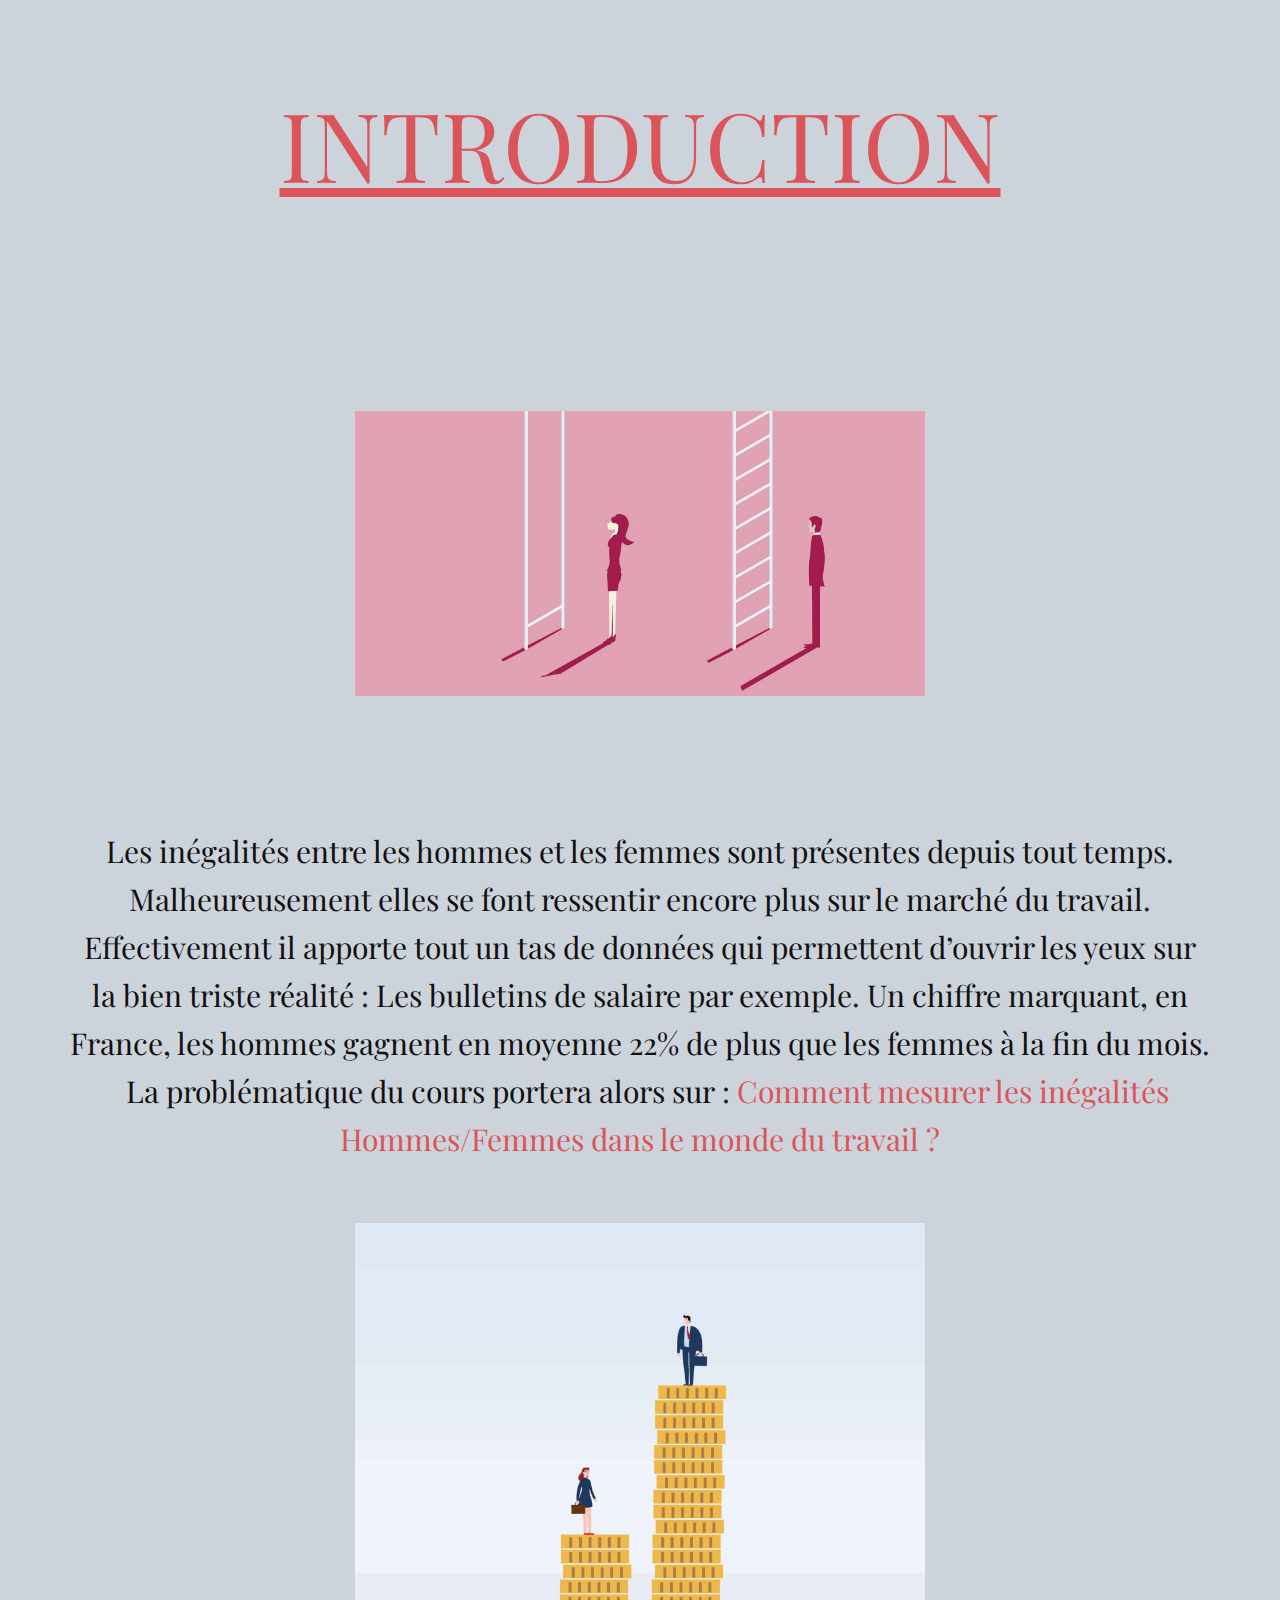
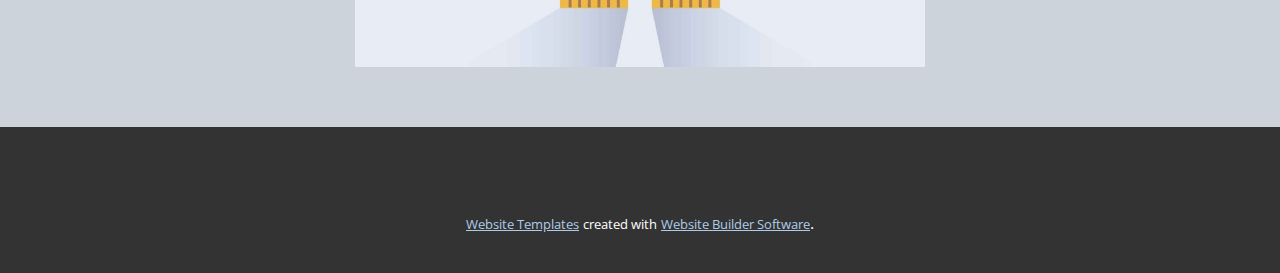
<file: Accueil---Introduction.html>
<!DOCTYPE html>
<html style="font-size: 16px;">
  <head>
    <meta name="viewport" content="width=device-width, initial-scale=1.0">
    <meta charset="utf-8">
    <meta name="keywords" content="Best places to hike and fishing in the world., Over to find, 01, Awesome Interiors, 02, Fresh and Creative, The Nature is Calling.">
    <meta name="description" content="">
    <meta name="page_type" content="np-template-header-footer-from-plugin">
    <title>Accueil - Introduction</title>
    <link rel="stylesheet" href="nicepage.css" media="screen">
<link rel="stylesheet" href="Accueil---Introduction.css" media="screen">
    <script class="u-script" type="text/javascript" src="jquery.js" defer=""></script>
    <script class="u-script" type="text/javascript" src="nicepage.js" defer=""></script>
    <meta name="generator" content="Nicepage 2.28.1, nicepage.com">
    <link id="u-theme-google-font" rel="stylesheet" href="https://fonts.googleapis.com/css?family=Roboto:100,100i,300,300i,400,400i,500,500i,700,700i,900,900i|Open+Sans:300,300i,400,400i,600,600i,700,700i,800,800i">
    <link id="u-page-google-font" rel="stylesheet" href="https://fonts.googleapis.com/css?family=Playfair+Display:400,400i,700,700i,900,900i">
    
    
    
    
    
    <script type="application/ld+json">{
		"@context": "http://schema.org",
		"@type": "Organization",
		"name": "",
		"url": "index.html"
}</script>
    <meta property="og:title" content="Accueil - Introduction">
    <meta property="og:type" content="website">
    <meta name="theme-color" content="#478ac9">
    <link rel="canonical" href="index.html">
    <meta property="og:url" content="index.html">
  </head>
  <body class="u-body u-overlap"><header class="u-clearfix u-grey-10 u-header u-header" id="sec-026e"><div class="u-clearfix u-sheet u-valign-middle u-sheet-1">
        <nav class="u-align-left u-menu u-menu-dropdown u-offcanvas u-menu-1" data-responsive-from="XL">
          <div class="menu-collapse">
            <a class="u-button-style u-nav-link u-text-palette-2-light-1" href="#" style="padding: 2px 4px; font-size: calc(1em + 4px); height: 28px;">
              <svg class="u-svg-link" preserveAspectRatio="xMidYMin slice" viewBox="0 0 341.333 341.333" style=""><use xmlns:xlink="http://www.w3.org/1999/xlink" xlink:href="#svg-71c8"></use></svg>
              <svg xmlns="http://www.w3.org/2000/svg" xmlns:xlink="http://www.w3.org/1999/xlink" version="1.1" xml:space="preserve" class="u-svg-content" viewBox="0 0 341.333 341.333" x="0px" y="0px" id="svg-71c8" style="enable-background:new 0 0 341.333 341.333;"><g><g><rect y="277.333" width="341.333" height="42.667"></rect>
</g>
</g><g><g><rect y="149.333" width="341.333" height="42.667"></rect>
</g>
</g><g><g><rect y="21.333" width="341.333" height="42.667"></rect>
</g>
</g></svg>
            </a>
          </div>
          <div class="u-custom-menu u-nav-container">
            <ul class="u-nav u-unstyled u-nav-1"><li class="u-nav-item"><a class="u-button-style u-nav-link u-text-active-palette-1-base u-text-hover-palette-2-base" href="Accueil---Introduction.html" style="padding: 10px 20px;">Accueil - Introduction</a>
</li><li class="u-nav-item"><a class="u-button-style u-nav-link u-text-active-palette-1-base u-text-hover-palette-2-base" href="1er-Chapitre.html" style="padding: 10px 20px;">1er Chapitre</a>
</li><li class="u-nav-item"><a class="u-button-style u-nav-link u-text-active-palette-1-base u-text-hover-palette-2-base" href="2ème-Chapitre.html" style="padding: 10px 20px;">2ème Chapitre</a>
</li><li class="u-nav-item"><a class="u-button-style u-nav-link u-text-active-palette-1-base u-text-hover-palette-2-base" style="padding: 10px 20px;" href="3ème-Chapitre.html">3ème Chapitre</a>
</li><li class="u-nav-item"><a class="u-button-style u-nav-link u-text-active-palette-1-base u-text-hover-palette-2-base" style="padding: 10px 20px;" href="4ème-Chapitre---Conclusion.html">4ème Chapitre - Conclusion</a>
</li></ul>
          </div>
          <div class="u-custom-menu u-nav-container-collapse">
            <div class="u-align-center u-black u-container-style u-inner-container-layout u-opacity u-opacity-95 u-sidenav">
              <div class="u-sidenav-overflow">
                <div class="u-menu-close"></div>
                <ul class="u-align-center u-nav u-popupmenu-items u-unstyled u-nav-2"><li class="u-nav-item"><a class="u-button-style u-nav-link" href="Accueil---Introduction.html" style="padding: 10px 20px;">Accueil - Introduction</a>
</li><li class="u-nav-item"><a class="u-button-style u-nav-link" href="1er-Chapitre.html" style="padding: 10px 20px;">1er Chapitre</a>
</li><li class="u-nav-item"><a class="u-button-style u-nav-link" href="2ème-Chapitre.html" style="padding: 10px 20px;">2ème Chapitre</a>
</li><li class="u-nav-item"><a class="u-button-style u-nav-link" style="padding: 10px 20px;" href="3ème-Chapitre.html">3ème Chapitre</a>
</li><li class="u-nav-item"><a class="u-button-style u-nav-link" style="padding: 10px 20px;" href="4ème-Chapitre---Conclusion.html">4ème Chapitre - Conclusion</a>
</li></ul>
              </div>
            </div>
            <div class="u-black u-menu-overlay u-opacity u-opacity-70"></div>
          </div>
        </nav>
      </div></header>
    <section class="u-clearfix u-palette-1-light-2 u-section-1" id="carousel_a7e2">
      <div class="u-clearfix u-sheet u-sheet-1">
        <h2 class="u-align-center u-custom-font u-font-playfair-display u-text u-text-body-alt-color u-text-1">L'inégalité des sexes dans le monde du travail</h2>
      </div>
    </section>
    <section class="u-align-center u-clearfix u-section-2" id="carousel_e335">
      <div class="u-clearfix u-expanded-width u-layout-wrap u-layout-wrap-1">
        <div class="u-layout">
          <div class="u-layout-row">
            <div class="u-align-center u-container-style u-layout-cell u-left-cell u-shape-rectangle u-size-34 u-white u-layout-cell-1">
              <div class="u-container-layout u-container-layout-1">
                <p class="u-custom-font u-font-playfair-display u-text u-text-1">Je suis actuellement en 3ème année de licence de Géographie et aménagement du territoire à l'Université d'Avignon. J'ai choisi cette année de suivre le parcours enseignement car il permet d'avoir accès à quelques heures d'histoire par semaine en plus des unités d'enseignement dispensées en géographie, ce qui me passionne tout autant.&nbsp;<br>J'ai réalisé ma deuxième année de licence en programme d'échange à l'étranger et plus particulièrement à l'Université de Montréal au Canada. Celle-ci m'a permise de découvrir une nouvelle culture, voyager et rencontrer de nouvelles personnes. Elle m'a également permise de découvrir de nouvelles méthodes d'enseignement.<br>M'intéréssant aussi beaucoup aux nombreux phénomènes qui touchent notre société actuelle, travailler sur l'inégalité des sexes dans le monde du travail, fut pour moi très enrichissant.<br>À la manière d'un cours que je pourrai enseigner ( en référence au parcours enseignement que je suis), j'ai donc réalisé ce site dans le but de renseigner toutes les personnes qui pourront y avoir accès.<br>Dans le cadre du cours SIG de troisième années, vous pourrais retrouver plusieurs cartes l'illustrant, que j'ai réalisées.<br>Bonne lecture !
                </p>
              </div>
            </div>
            <div class="u-container-style u-grey-5 u-layout-cell u-right-cell u-size-26 u-layout-cell-2">
              <div class="u-container-layout u-container-layout-2">
                <img class="u-expand-resize u-image u-image-1" src="images/AfterlightImage.jpg">
                <h3 class="u-custom-font u-font-playfair-display u-text u-text-2">Clémence Bernard</h3>
                <h4 class="u-align-center u-custom-font u-font-playfair-display u-text u-text-default u-text-3">L3 Géographie et aménagement du territoire<br>Parcours enseignement
                </h4>
              </div>
            </div>
          </div>
        </div>
      </div>
    </section>
    <section class="u-align-center u-clearfix u-palette-5-light-1 u-section-3" id="carousel_3224">
      <div class="u-clearfix u-sheet u-valign-middle u-sheet-1">
        <h1 class="u-custom-font u-font-playfair-display u-text u-text-default u-text-palette-2-base u-title u-text-1">INTRODUCTION</h1>
      </div>
    </section>
    <section class="u-align-left u-clearfix u-palette-5-light-1 u-section-4" id="carousel_70f0">
      <div class="u-clearfix u-sheet u-sheet-1">
        <img src="images/think-thank-mc.jpg" alt="" class="u-image u-image-default u-image-1" data-image-width="1000" data-image-height="500">
        <p class="u-align-center u-custom-font u-font-playfair-display u-large-text u-text u-text-default u-text-variant u-text-1">Les
inégalités entre les hommes et les femmes sont présentes depuis tout temps.
Malheureusement elles se font ressentir encore plus sur le marché du travail.
Effectivement
il apporte tout un tas de données qui permettent d’ouvrir les yeux sur la bien
triste réalité&nbsp;: Les bulletins de salaire par exemple. Un chiffre
marquant, en France, les hommes gagnent en moyenne 22% de plus que les femmes à
la fin du mois.
&nbsp;
La
problématique du cours portera alors sur&nbsp;: <font class="u-text-palette-2-base">Comment
mesurer les inégalités Hommes/Femmes dans le monde du travail&nbsp;?</font>
        </p>
        <img src="images/ok.jpg" alt="" class="u-image u-image-default u-image-2" data-image-width="958" data-image-height="746">
      </div>
    </section>
    
    
    <footer class="u-align-left u-clearfix u-footer u-grey-80 u-footer" id="sec-50b5"><div class="u-clearfix u-sheet u-sheet-1"></div></footer>
    <section class="u-backlink u-clearfix u-grey-80">
      <a class="u-link" href="https://nicepage.com/website-templates" target="_blank">
        <span>Website Templates</span>
      </a>
      <p class="u-text">
        <span>created with</span>
      </p>
      <a class="u-link" href="https://nicepage.com/" target="_blank">
        <span>Website Builder Software</span>
      </a>. 
    </section>
  </body>
</html>
</file>
<file: Accueil---Introduction.css>
.u-section-1 {background-image: none}
.u-section-1 .u-sheet-1 {min-height: 731px}
.u-section-1 .u-text-1 {font-size: 7.5rem; font-weight: 700; line-height: 1; margin: 186px 0} 

@media (max-width: 1199px){ .u-section-1 .u-sheet-1 {min-height: 587px}
.u-section-1 .u-text-1 {margin-top: 371px; margin-bottom: 0} }

@media (max-width: 991px){ .u-section-1 .u-sheet-1 {min-height: 450px}
.u-section-1 .u-text-1 {font-size: 6rem} }

@media (max-width: 767px){ .u-section-1 .u-sheet-1 {min-height: 468px}
.u-section-1 .u-text-1 {font-size: 4.5rem} }

@media (max-width: 575px){ .u-section-1 .u-sheet-1 {min-height: 297px} }.u-section-2 {min-height: 704px}
.u-section-2 .u-layout-wrap-1 {margin: 0 auto 0 0}
.u-section-2 .u-layout-cell-1 {min-height: 704px; background-image: none}
.u-section-2 .u-container-layout-1 {padding: 30px}
.u-section-2 .u-text-1 {font-size: 1.125rem; line-height: 2; letter-spacing: 0; text-transform: none; margin: 18px 62px 0}
.u-section-2 .u-layout-cell-2 {min-height: 704px; background-image: none}
.u-section-2 .u-container-layout-2 {padding: 30px}
.u-section-2 .u-image-1 {object-position: 50% 100%; background-position: 50% 100%; width: 228px; height: 286px; margin: 179px auto 0}
.u-section-2 .u-text-2 {font-weight: 700; font-size: 1.875rem; width: 259px; margin: 38px auto 0}
.u-section-2 .u-text-3 {margin: 18px 42px 0} 

@media (max-width: 1199px){ .u-section-2 {min-height: 580px}
.u-section-2 .u-layout-wrap-1 {margin-right: initial; margin-left: initial}
.u-section-2 .u-layout-cell-1 {background-position: 50% 50%; min-height: 580px}
.u-section-2 .u-text-1 {width: 473px; font-weight: normal; margin-left: 5px; margin-right: 5px}
.u-section-2 .u-layout-cell-2 {min-height: 580px}
.u-section-2 .u-image-1 {height: 287px}
.u-section-2 .u-text-3 {margin-left: 33px; margin-right: 33px} }

@media (max-width: 991px){ .u-section-2 {min-height: 444px}
.u-section-2 .u-layout-cell-1 {min-height: 100px}
.u-section-2 .u-text-1 {width: 348px; margin-left: 0; margin-right: 0}
.u-section-2 .u-layout-cell-2 {min-height: 100px}
.u-section-2 .u-text-2 {width: 252px}
.u-section-2 .u-text-3 {margin-left: 24px; margin-right: 24px} }

@media (max-width: 767px){ .u-section-2 {min-height: 1030px}
.u-section-2 .u-layout-cell-1 {min-height: 555px}
.u-section-2 .u-container-layout-1 {padding-left: 10px; padding-right: 10px; padding-bottom: 0}
.u-section-2 .u-text-1 {width: auto; margin-top: 24px; margin-left: 7px}
.u-section-2 .u-layout-cell-2 {min-height: 472px}
.u-section-2 .u-container-layout-2 {padding-left: 10px; padding-right: 10px}
.u-section-2 .u-text-3 {margin-left: 50px; margin-right: 50px} }

@media (max-width: 575px){ .u-section-2 {min-height: 470px}
.u-section-2 .u-layout-cell-1 {min-height: 666px}
.u-section-2 .u-text-1 {margin-left: 38px; margin-right: 38px}
.u-section-2 .u-layout-cell-2 {min-height: 100px}
.u-section-2 .u-text-3 {margin-left: 31px; margin-right: 31px} }.u-section-3 {background-image: none}
.u-section-3 .u-sheet-1 {min-height: 427px}
.u-section-3 .u-text-1 {font-size: 6rem; text-decoration: underline !important; margin: 60px auto} 

@media (max-width: 1199px){ .u-section-3 .u-sheet-1 {min-height: 503px} }

@media (max-width: 991px){ .u-section-3 .u-sheet-1 {min-height: 200px} }

@media (max-width: 767px){ .u-section-3 .u-sheet-1 {min-height: 300px}
.u-section-3 .u-text-1 {font-size: 3.75rem} }

@media (max-width: 575px){ .u-section-3 .u-text-1 {font-size: 3rem} }.u-section-4 {background-image: none}
.u-section-4 .u-sheet-1 {min-height: 1370px}
.u-section-4 .u-image-1 {width: 570px; height: 285px; margin: 54px auto 0}
.u-section-4 .u-text-1 {font-size: 1.875rem; background-image: none; margin: 131px auto 0}
.u-section-4 .u-image-2 {width: 570px; height: 444px; margin: 60px auto} 

@media (max-width: 1199px){ .u-section-4 .u-sheet-1 {min-height: 602px} }

@media (max-width: 991px){ .u-section-4 .u-sheet-1 {min-height: 513px} }

@media (max-width: 767px){ .u-section-4 .u-sheet-1 {min-height: 953px}
.u-section-4 .u-image-1 {width: 540px; height: 270px}
.u-section-4 .u-image-2 {width: 540px; height: 421px} }

@media (max-width: 575px){ .u-section-4 .u-sheet-1 {min-height: 696px}
.u-section-4 .u-image-1 {width: 340px; height: 170px}
.u-section-4 .u-image-2 {width: 340px; height: 265px} }
</file>
<file: 1er-Chapitre.css>
.u-section-1 {background-image: none}
.u-section-1 .u-sheet-1 {min-height: 568px}
.u-section-1 .u-text-1 {font-weight: 700; line-height: 1; font-size: 4.5rem; text-decoration: underline !important; margin: 60px -15px 60px 15px} 

@media (max-width: 1199px){ .u-section-1 .u-sheet-1 {min-height: 587px}
.u-section-1 .u-text-1 {margin-right: 0; margin-left: 0} }

@media (max-width: 991px){ .u-section-1 .u-sheet-1 {min-height: 450px}
.u-section-1 .u-text-1 {font-size: 6rem} }

@media (max-width: 767px){ .u-section-1 .u-sheet-1 {min-height: 468px}
.u-section-1 .u-text-1 {font-size: 4.5rem} }

@media (max-width: 575px){ .u-section-1 .u-sheet-1 {min-height: 295px} }.u-section-2 {min-height: 500px; background-image: url("images/unicef_education-filles.jpg")}.u-section-3 {min-height: 525px}
.u-section-3 .u-layout-wrap-1 {margin-top: 1px; margin-bottom: 1px}
.u-section-3 .u-layout-cell-1 {min-height: 524px; background-image: none}
.u-section-3 .u-container-layout-1 {padding: 30px}
.u-section-3 .u-text-1 {font-size: 1.5rem; margin: 0 41px 0 51px} 

@media (max-width: 1199px){ .u-section-3 {min-height: 401px}
.u-section-3 .u-layout-cell-1 {background-position: 50% 50%; min-height: 432px}
.u-section-3 .u-text-1 {margin-left: 0; margin-right: 0} }

@media (max-width: 991px){ .u-section-3 {min-height: 444px}
.u-section-3 .u-layout-cell-1 {min-height: 100px} }

@media (max-width: 767px){ .u-section-3 {min-height: 1030px}
.u-section-3 .u-container-layout-1 {padding-left: 10px; padding-right: 10px; padding-bottom: 0} }

@media (max-width: 575px){ .u-section-3 {min-height: 470px} }.u-section-4 .u-sheet-1 {min-height: 596px}
.u-section-4 .u-image-1 {width: 473px; height: 415px; margin: 60px auto} 

@media (max-width: 575px){ .u-section-4 .u-sheet-1 {min-height: 479px}
.u-section-4 .u-image-1 {width: 340px; height: 298px} }.u-section-5 {min-height: 435px}
.u-section-5 .u-layout-wrap-1 {margin-top: 1px; margin-bottom: 1px}
.u-section-5 .u-layout-cell-1 {min-height: 434px; background-image: linear-gradient(white, #d9d9d9)}
.u-section-5 .u-container-layout-1 {padding: 30px 30px 20px}
.u-section-5 .u-text-1 {font-size: 1.5rem; line-height: 1.6; letter-spacing: 0; background-image: none; margin: 0 45px} 

@media (max-width: 1199px){ .u-section-5 {min-height: 455px}
.u-section-5 .u-layout-cell-1 {background-position: 50% 50%; min-height: 358px}
.u-section-5 .u-text-1 {text-transform: none; width: 473px; font-weight: normal; margin-left: 0; margin-right: 0} }

@media (max-width: 991px){ .u-section-5 {min-height: 444px}
.u-section-5 .u-layout-cell-1 {min-height: 100px}
.u-section-5 .u-text-1 {width: 348px} }

@media (max-width: 767px){ .u-section-5 {min-height: 1030px}
.u-section-5 .u-container-layout-1 {padding-left: 10px; padding-right: 10px; padding-bottom: 0} }

@media (max-width: 575px){ .u-section-5 {min-height: 470px}
.u-section-5 .u-layout-cell-1 {min-height: 666px}
.u-section-5 .u-text-1 {width: 320px} }.u-section-6 {background-image: none}
.u-section-6 .u-sheet-1 {min-height: 350px}
.u-section-6 .u-icon-1 {height: 64px; width: 64px; margin: 33px auto 0}
.u-section-6 .u-text-1 {line-height: 1.3; font-size: 3rem; width: 700px; margin: 33px auto 60px} 

@media (max-width: 1199px){ .u-section-6 .u-text-1 {height: 39px; font-weight: normal} }

@media (max-width: 767px){ .u-section-6 .u-text-1 {width: 540px} }

@media (max-width: 575px){ .u-section-6 .u-text-1 {width: 340px; font-size: 1.5rem} }.u-section-7 {background-image: linear-gradient(#d9d9d9, #adcce9)}
.u-section-7 .u-sheet-1 {min-height: 385px}
.u-section-7 .u-text-1 {text-decoration: underline !important; font-size: 2.25rem; width: 392px; margin: 72px auto 0}
.u-section-7 .u-text-2 {font-size: 1.5rem; margin: 30px 0 50px} 

@media (max-width: 1199px){ .u-section-7 .u-text-1 {font-weight: normal; width: 803px}
.u-section-7 .u-text-2 {width: 803px} }

@media (max-width: 991px){ .u-section-7 .u-sheet-1 {min-height: 949px}
.u-section-7 .u-text-1 {width: 720px}
.u-section-7 .u-text-2 {width: 720px} }

@media (max-width: 767px){ .u-section-7 .u-sheet-1 {min-height: 616px}
.u-section-7 .u-text-1 {width: 540px}
.u-section-7 .u-text-2 {width: 540px} }

@media (max-width: 575px){ .u-section-7 .u-text-1 {width: 340px; font-size: 1.5rem}
.u-section-7 .u-text-2 {width: 340px} }.u-section-8 {background-image: none}
.u-section-8 .u-sheet-1 {min-height: 501px}
.u-section-8 .u-image-1 {width: 788px; height: 455px; margin: 23px auto} 

@media (max-width: 991px){ .u-section-8 .u-sheet-1 {min-height: 500px}
.u-section-8 .u-image-1 {width: 720px; height: 415px} }

@media (max-width: 767px){ .u-section-8 .u-image-1 {width: 540px; height: 311px} }

@media (max-width: 575px){ .u-section-8 .u-image-1 {width: 340px; height: 196px} }.u-section-9 {background-image: none}
.u-section-9 .u-sheet-1 {min-height: 587px}
.u-section-9 .u-custom-html-1 {min-height: 573px; margin: 7px -22px 7px 22px} 

@media (max-width: 1199px){ .u-section-9 .u-custom-html-1 {height: auto; margin-right: 0; margin-left: 0} }.u-section-10 {background-image: none}
.u-section-10 .u-sheet-1 {min-height: 588px}
.u-section-10 .u-text-1 {font-size: 1.25rem; margin: 12px 788px 0 0}
.u-section-10 .u-text-2 {font-size: 1.25rem; width: 352px; margin: -288px auto 0}
.u-section-10 .u-text-3 {font-size: 1.25rem; margin: -268px 0 0 788px}
.u-section-10 .u-icon-1 {height: 113px; width: 113px; margin: 83px auto 60px} 

@media (max-width: 1199px){ .u-section-10 .u-text-1 {margin-top: -58px; margin-right: auto}
.u-section-10 .u-text-2 {margin-top: -37px; margin-left: 313px}
.u-section-10 .u-text-3 {margin-top: 58px; margin-right: 123px; margin-left: auto}
.u-section-10 .u-icon-1 {margin-top: -320px} }

@media (max-width: 991px){ .u-section-10 .u-text-1 {margin-top: 92px}
.u-section-10 .u-text-2 {margin-top: -62px; margin-left: 240px}
.u-section-10 .u-text-3 {margin-top: -254px; margin-right: 94px} }

@media (max-width: 767px){ .u-section-10 .u-text-1 {margin-top: 566px}
.u-section-10 .u-text-2 {margin-top: 302px; margin-left: 180px}
.u-section-10 .u-text-3 {margin-top: 287px; margin-right: 71px} }

@media (max-width: 575px){ .u-section-10 .u-text-1 {margin-top: 555px}
.u-section-10 .u-text-2 {margin-top: -84px; margin-left: 113px; width: 340px}
.u-section-10 .u-text-3 {margin-top: -99px; margin-right: 45px} }
</file>
<file: 2ème-Chapitre.css>
.u-section-1 {background-image: none}
.u-section-1 .u-sheet-1 {min-height: 513px}
.u-section-1 .u-text-1 {font-size: 4.5rem; font-weight: 700; line-height: 1; text-decoration: underline !important; margin: 138px 482px 0 -36px}
.u-section-1 .u-image-1 {width: 493px; height: 390px; margin: -292px -52px 60px auto} 

@media (max-width: 1199px){ .u-section-1 {min-height: 712px}
.u-section-1 .u-text-1 {margin-right: 382px}
.u-section-1 .u-image-1 {height: 389px} }

@media (max-width: 991px){ .u-section-1 .u-text-1 {font-size: 6rem; margin-right: 272px} }

@media (max-width: 767px){ .u-section-1 .u-text-1 {font-size: 4.5rem; margin-right: 182px} }

@media (max-width: 575px){ .u-section-1 {min-height: 604px}
.u-section-1 .u-sheet-1 {min-height: 712px}
.u-section-1 .u-text-1 {margin-left: 0; margin-right: 0}
.u-section-1 .u-image-1 {width: 340px; height: 268px; margin-right: 0} }.u-section-2 {min-height: 307px}
.u-section-2 .u-layout-wrap-1 {margin-top: 1px; margin-bottom: 1px}
.u-section-2 .u-layout-cell-1 {min-height: 306px}
.u-section-2 .u-container-layout-1 {padding: 30px 30px 20px}
.u-section-2 .u-text-1 {font-size: 1.5rem; margin: 40px 44px 0} 

@media (max-width: 1199px){ .u-section-2 {min-height: 361px}
.u-section-2 .u-layout-cell-1 {min-height: 252px}
.u-section-2 .u-text-1 {margin-left: 0; margin-right: 0} }

@media (max-width: 991px){ .u-section-2 {min-height: 444px}
.u-section-2 .u-layout-cell-1 {min-height: 100px} }

@media (max-width: 767px){ .u-section-2 {min-height: 1030px}
.u-section-2 .u-container-layout-1 {padding-left: 10px; padding-right: 10px} }

@media (max-width: 575px){ .u-section-2 {min-height: 470px} }.u-section-3 {background-image: linear-gradient(white, #adcce9)}
.u-section-3 .u-sheet-1 {min-height: 1096px}
.u-section-3 .u-text-1 {font-size: 1.5rem; margin: 34px 594px 0 78px}
.u-section-3 .u-text-2 {font-size: 1.5rem; margin: -418px 92px 0 580px}
.u-section-3 .u-text-3 {font-size: 1.5rem; background-image: none; margin: 154px 0 60px} 

@media (max-width: 1199px){ .u-section-3 .u-text-1 {margin-top: 100px; margin-right: auto; margin-left: 65px}
.u-section-3 .u-text-2 {margin-top: -88px; margin-right: 0; margin-left: auto}
.u-section-3 .u-text-3 {margin-top: -74px; margin-right: -10px; margin-left: auto} }

@media (max-width: 991px){ .u-section-3 .u-text-1 {margin-top: 326px; margin-left: 50px}
.u-section-3 .u-text-2 {margin-top: -227px}
.u-section-3 .u-text-3 {margin-top: -211px; margin-right: -8px} }

@media (max-width: 767px){ .u-section-3 .u-text-1 {margin-top: 895px; margin-left: 38px}
.u-section-3 .u-text-2 {margin-top: -114px}
.u-section-3 .u-text-3 {margin-top: -993px; margin-right: -6px} }

@media (max-width: 575px){ .u-section-3 .u-text-1 {margin-top: 1368px; margin-left: 24px}
.u-section-3 .u-text-2 {margin-top: -359px}
.u-section-3 .u-text-3 {margin-top: -1371px; margin-right: -4px; margin-bottom: 0} }.u-section-4 {background-image: none}
.u-section-4 .u-sheet-1 {min-height: 500px}
.u-section-4 .u-image-1 {width: 529px; height: 626px; margin: 60px auto} 

@media (max-width: 991px){ .u-section-4 .u-sheet-1 {min-height: 486px} }

@media (max-width: 767px){ .u-section-4 .u-sheet-1 {min-height: 388px} }

@media (max-width: 575px){ .u-section-4 .u-sheet-1 {min-height: 279px}
.u-section-4 .u-image-1 {width: 340px; height: 402px} }.u-section-5 {background-image: linear-gradient(#d9d9d9, #adcce9)}
.u-section-5 .u-sheet-1 {min-height: 570px}
.u-section-5 .u-text-1 {font-size: 1.5rem; margin: 60px 582px 0 0}
.u-section-5 .u-text-2 {font-size: 1.5rem; margin: -418px 0 60px 588px} 

@media (max-width: 1199px){ .u-section-5 .u-text-1 {margin-right: 382px}
.u-section-5 .u-text-2 {margin-left: 206px} }

@media (max-width: 991px){ .u-section-5 .u-text-1 {margin-right: 162px}
.u-section-5 .u-text-2 {margin-left: 158px} }

@media (max-width: 767px){ .u-section-5 .u-text-1 {margin-right: 0}
.u-section-5 .u-text-2 {margin-left: 119px} }

@media (max-width: 575px){ .u-section-5 .u-text-2 {margin-left: 75px} }.u-section-6 {background-image: none}
.u-section-6 .u-sheet-1 {min-height: 95px}
.u-section-6 .u-text-1 {text-decoration: underline !important; margin: 28px 318px 28px 336px} 

@media (max-width: 1199px){ .u-section-6 .u-text-1 {margin-right: 218px; margin-left: 236px} }

@media (max-width: 991px){ .u-section-6 .u-text-1 {margin-right: 108px; margin-left: 126px} }

@media (max-width: 767px){ .u-section-6 .u-text-1 {margin-right: 18px; margin-left: 36px} }

@media (max-width: 575px){ .u-section-6 .u-text-1 {margin-right: 0; margin-left: 0} }.u-section-7 {background-image: none}
.u-section-7 .u-sheet-1 {min-height: 639px}
.u-section-7 .u-text-1 {font-size: 1.5rem; margin: 60px 230px 0}
.u-section-7 .u-text-2 {width: 680px; margin: 0 auto}
.u-section-7 .u-video-1 {height: 360px; width: 640px; margin: 50px auto 60px} 

@media (max-width: 1199px){ .u-section-7 .u-text-1 {width: 680px; margin-left: 130px; margin-right: 130px} }

@media (max-width: 991px){ .u-section-7 .u-text-1 {margin-left: 20px; margin-right: 20px} }

@media (max-width: 767px){ .u-section-7 .u-sheet-1 {min-height: 562px}
.u-section-7 .u-text-1 {width: 540px; margin-left: 0; margin-right: 0}
.u-section-7 .u-text-2 {width: 540px}
.u-section-7 .u-video-1 {height: 303px; margin-bottom: -17px; margin-right: initial; margin-left: initial; width: auto} }

@media (max-width: 575px){ .u-section-7 .u-sheet-1 {min-height: 479px}
.u-section-7 .u-text-1 {width: 340px}
.u-section-7 .u-text-2 {width: 340px}
.u-section-7 .u-video-1 {height: 195px; margin-bottom: -23px; width: auto; margin-right: initial; margin-left: initial} }.u-section-8 {background-image: none}
.u-section-8 .u-sheet-1 {min-height: 467px}
.u-section-8 .u-text-1 {font-size: 1.5rem; margin: 120px 0} 

@media (max-width: 1199px){ .u-section-8 .u-sheet-1 {min-height: 385px} }

@media (max-width: 991px){ .u-section-8 .u-sheet-1 {min-height: 295px} }

@media (max-width: 767px){ .u-section-8 .u-sheet-1 {min-height: 221px} }

@media (max-width: 575px){ .u-section-8 .u-sheet-1 {min-height: 287px} }.u-section-9 {background-image: none}
.u-section-9 .u-sheet-1 {min-height: 696px}
.u-section-9 .u-custom-html-1 {min-height: 672px; margin: 24px 0 0 84px} 

@media (max-width: 1199px){ .u-section-9 .u-sheet-1 {min-height: 602px}
.u-section-9 .u-custom-html-1 {height: auto; margin-right: initial; margin-left: initial} }

@media (max-width: 991px){ .u-section-9 .u-sheet-1 {min-height: 513px} }

@media (max-width: 767px){ .u-section-9 .u-sheet-1 {min-height: 953px} }

@media (max-width: 575px){ .u-section-9 .u-sheet-1 {min-height: 696px} }.u-section-10 {min-height: 580px}
.u-section-10 .u-sheet-1 {min-height: 883px}
.u-section-10 .u-text-1 {font-size: 1.5rem; margin: 38px 605px 0 120px}
.u-section-10 .u-text-2 {font-size: 1.5rem; margin: -304px 95px 0 630px}
.u-section-10 .u-image-1 {width: 570px; height: 318px; margin: 57px auto 60px} 

@media (max-width: 1199px){ .u-section-10 .u-text-1 {margin-top: 35px; margin-right: 574px; margin-left: 20px}
.u-section-10 .u-text-2 {margin-top: -334px; margin-right: 163px; margin-left: 525px}
.u-section-10 .u-image-1 {margin-top: -157px} }

@media (max-width: 991px){ .u-section-10 {min-height: 444px}
.u-section-10 .u-text-1 {margin-right: 354px; margin-left: 0}
.u-section-10 .u-text-2 {margin-top: -395px; margin-right: 53px; margin-left: 380px}
.u-section-10 .u-image-1 {margin-top: -96px} }

@media (max-width: 767px){ .u-section-10 {min-height: 1030px}
.u-section-10 .u-sheet-1 {min-height: 866px}
.u-section-10 .u-text-1 {margin-right: 174px}
.u-section-10 .u-text-2 {margin-top: -428px; margin-right: 0; margin-left: 253px}
.u-section-10 .u-image-1 {width: 540px; height: 301px; margin-top: -63px} }

@media (max-width: 575px){ .u-section-10 {min-height: 470px}
.u-section-10 .u-sheet-1 {min-height: 755px}
.u-section-10 .u-text-1 {margin-right: 0}
.u-section-10 .u-text-2 {margin-top: -373px; margin-left: 53px}
.u-section-10 .u-image-1 {width: 340px; height: 190px; margin-top: -118px} }.u-section-11 {background-image: none}
.u-section-11 .u-sheet-1 {min-height: 286px}
.u-section-11 .u-text-1 {font-size: 1.5rem; width: 803px; margin: 60px auto} 

@media (max-width: 991px){ .u-section-11 .u-text-1 {width: 720px} }

@media (max-width: 767px){ .u-section-11 .u-text-1 {width: 540px} }

@media (max-width: 575px){ .u-section-11 .u-text-1 {width: 340px} }.u-section-12 .u-sheet-1 {min-height: 883px}
.u-section-12 .u-image-1 {width: 632px; height: 851px; margin: 0 auto 0 222px}
.u-section-12 .u-text-1 {margin: 0 auto 7px 483px} 

@media (max-width: 1199px){ .u-section-12 .u-sheet-1 {min-height: 726px}
.u-section-12 .u-text-1 {margin-left: 398px} }

@media (max-width: 991px){ .u-section-12 .u-sheet-1 {min-height: 996px}
.u-section-12 .u-image-1 {margin-left: 88px}
.u-section-12 .u-text-1 {margin-left: 305px} }

@media (max-width: 767px){ .u-section-12 .u-sheet-1 {min-height: 2866px}
.u-section-12 .u-image-1 {width: 540px; height: 727px; margin-left: 0}
.u-section-12 .u-text-1 {margin-left: 229px} }

@media (max-width: 575px){ .u-section-12 .u-sheet-1 {min-height: 1886px}
.u-section-12 .u-image-1 {width: 340px; height: 458px}
.u-section-12 .u-text-1 {margin-left: 144px} }.u-section-13 .u-sheet-1 {min-height: 696px}
.u-section-13 .u-custom-html-1 {min-height: 390px; background-image: none; margin: 145px 661px 0 31px}
.u-section-13 .u-custom-html-2 {min-height: 390px; background-image: none; margin: -390px 31px 60px 678px} 

@media (max-width: 1199px){ .u-section-13 .u-sheet-1 {min-height: 570px}
.u-section-13 .u-custom-html-1 {margin-left: 0; margin-right: 492px; width: 570px; height: auto}
.u-section-13 .u-custom-html-2 {width: 570px; margin-right: 0; margin-left: 509px; height: auto} }

@media (max-width: 991px){ .u-section-13 .u-sheet-1 {min-height: 437px}
.u-section-13 .u-custom-html-1 {margin-right: 272px}
.u-section-13 .u-custom-html-2 {margin-left: 289px} }

@media (max-width: 767px){ .u-section-13 .u-sheet-1 {min-height: 328px}
.u-section-13 .u-custom-html-1 {margin-right: 92px; width: 540px}
.u-section-13 .u-custom-html-2 {width: 540px; margin-left: 109px} }

@media (max-width: 575px){ .u-section-13 .u-sheet-1 {min-height: 207px}
.u-section-13 .u-custom-html-1 {margin-right: 0; width: 340px}
.u-section-13 .u-custom-html-2 {width: 340px; margin-left: 0} }.u-section-14 {background-image: linear-gradient(#adcce9, #e68387)}
.u-section-14 .u-sheet-1 {min-height: 741px}
.u-section-14 .u-custom-html-1 {min-height: 555px; width: 1082px; margin: 60px auto} 

@media (max-width: 1199px){ .u-section-14 {min-height: 741px}
.u-section-14 .u-custom-html-1 {height: auto; width: 940px} }

@media (max-width: 991px){ .u-section-14 .u-custom-html-1 {width: 720px} }

@media (max-width: 767px){ .u-section-14 .u-custom-html-1 {width: 540px} }

@media (max-width: 575px){ .u-section-14 .u-custom-html-1 {width: 340px} }
</file>
<file: 3ème-Chapitre.css>
.u-section-1 {background-image: linear-gradient(#e5e5e5, #adcce9)}
.u-section-1 .u-sheet-1 {min-height: 350px}
.u-section-1 .u-text-1 {font-size: 4.5rem; font-weight: 700; line-height: 1; text-decoration: underline !important; margin: 208px 0 60px} 

@media (max-width: 1199px){ .u-section-1 .u-sheet-1 {min-height: 587px} }

@media (max-width: 991px){ .u-section-1 .u-sheet-1 {min-height: 450px}
.u-section-1 .u-text-1 {font-size: 6rem} }

@media (max-width: 767px){ .u-section-1 .u-sheet-1 {min-height: 468px}
.u-section-1 .u-text-1 {font-size: 4.5rem} }

@media (max-width: 575px){ .u-section-1 .u-sheet-1 {min-height: 295px} }.u-section-2 {background-image: linear-gradient(#adcce9, white)}
.u-section-2 .u-sheet-1 {min-height: 1413px}
.u-section-2 .u-text-1 {font-size: 1.25rem; margin: 26px 0 0 auto}
.u-section-2 .u-text-2 {font-size: 1.25rem; margin: 20px 662px 0 0}
.u-section-2 .u-image-1 {width: 570px; height: 322px; margin: -289px 26px 0 auto}
.u-section-2 .u-text-3 {margin: 9px 0 0 auto}
.u-section-2 .u-text-4 {font-size: 1.25rem; margin: 16px 0 0 auto}
.u-section-2 .u-image-2 {width: 708px; height: 414px; margin: 20px auto 0}
.u-section-2 .u-text-5 {margin: 9px auto 16px} 

@media (max-width: 1199px){ .u-section-2 .u-text-2 {margin-right: 462px}
.u-section-2 .u-text-3 {margin-top: 81px}
.u-section-2 .u-text-4 {margin-top: -56px}
.u-section-2 .u-image-2 {height: 415px}
.u-section-2 .u-text-5 {margin-top: -445px; margin-bottom: 60px} }

@media (max-width: 991px){ .u-section-2 .u-text-2 {margin-right: 242px}
.u-section-2 .u-text-3 {margin-top: 177px}
.u-section-2 .u-text-4 {margin-top: -177px} }

@media (max-width: 767px){ .u-section-2 .u-sheet-1 {min-height: 1298px}
.u-section-2 .u-text-2 {margin-right: 62px}
.u-section-2 .u-image-1 {width: 540px; height: 305px; margin-right: 0}
.u-section-2 .u-text-3 {margin-top: 369px}
.u-section-2 .u-text-4 {margin-top: -369px}
.u-section-2 .u-image-2 {width: 540px; height: 317px}
.u-section-2 .u-text-5 {margin-top: -372px; margin-bottom: 0} }

@media (max-width: 575px){ .u-section-2 .u-sheet-1 {min-height: 1068px}
.u-section-2 .u-text-2 {margin-right: 0}
.u-section-2 .u-image-1 {width: 340px; height: 192px}
.u-section-2 .u-text-3 {margin-top: 753px}
.u-section-2 .u-text-4 {margin-top: -778px}
.u-section-2 .u-image-2 {width: 340px; height: 200px}
.u-section-2 .u-text-5 {margin-top: -255px} }.u-section-3 {min-height: 580px}
.u-section-3 .u-sheet-1 {min-height: 1057px}
.u-section-3 .u-text-1 {font-size: 1.25rem; margin: 79px -14px 0 auto}
.u-section-3 .u-text-2 {font-size: 1.25rem; margin: 34px 570px 0 0}
.u-section-3 .u-image-1 {width: 375px; height: 182px; margin: -255px 92px 0 auto}
.u-section-3 .u-text-3 {font-size: 1.25rem; margin: 43px 0 0 570px}
.u-section-3 .u-image-2 {width: 337px; height: 155px; margin: -155px auto 0 103px}
.u-section-3 .u-text-4 {font-size: 1.25rem; margin: 18px 570px 0 27px}
.u-section-3 .u-image-3 {width: 424px; height: 225px; margin: -273px 73px 60px auto} 

@media (max-width: 1199px){ .u-section-3 .u-text-1 {margin-top: 34px; margin-right: auto}
.u-section-3 .u-text-2 {margin-right: 370px}
.u-section-3 .u-image-1 {width: 470px; height: 343px; margin-top: -322px}
.u-section-3 .u-text-3 {margin-top: -38px; margin-left: 370px}
.u-section-3 .u-text-4 {margin-top: 334px; margin-right: 397px; margin-left: 0} }

@media (max-width: 991px){ .u-section-3 {min-height: 444px}
.u-section-3 .u-text-2 {margin-right: 150px}
.u-section-3 .u-image-1 {width: 360px; height: 263px}
.u-section-3 .u-text-3 {margin-top: -63px; margin-left: 150px}
.u-section-3 .u-text-4 {margin-top: 309px; margin-right: 177px} }

@media (max-width: 767px){ .u-section-3 {min-height: 1030px}
.u-section-3 .u-text-2 {margin-right: 0}
.u-section-3 .u-image-1 {width: 270px; height: 197px; margin-top: -290px}
.u-section-3 .u-text-3 {margin-top: -95px; margin-left: 0}
.u-section-3 .u-text-4 {margin-right: 0} }

@media (max-width: 575px){ .u-section-3 {min-height: 470px}
.u-section-3 .u-sheet-1 {min-height: 995px}
.u-section-3 .u-image-1 {margin-top: 30px; margin-right: 0}
.u-section-3 .u-text-3 {margin-top: -440px}
.u-section-3 .u-image-2 {margin-top: 27px; margin-left: 3px}
.u-section-3 .u-text-4 {margin-top: 92px}
.u-section-3 .u-image-3 {width: 340px; height: 180px; margin-right: 0; margin-bottom: 0} }.u-section-4 {background-image: linear-gradient(white, #adcce9)}
.u-section-4 .u-sheet-1 {min-height: 700px}
.u-section-4 .u-custom-html-1 {min-height: 629px; margin: 11px auto 60px} 

@media (max-width: 1199px){ .u-section-4 .u-custom-html-1 {height: auto; margin-right: initial; margin-left: initial} }.u-section-5 {background-image: linear-gradient(#adcce9, #f1b5b8)}
.u-section-5 .u-sheet-1 {min-height: 216px}
.u-section-5 .u-text-1 {line-height: 1.8; font-size: 1.5rem; margin: 60px 0} 

@media (max-width: 1199px){ .u-section-5 .u-text-1 {width: 680px} }

@media (max-width: 991px){ .u-section-5 .u-sheet-1 {min-height: 260px} }

@media (max-width: 767px){ .u-section-5 .u-sheet-1 {min-height: 216px}
.u-section-5 .u-text-1 {width: 540px} }

@media (max-width: 575px){ .u-section-5 .u-text-1 {width: 340px} }.u-section-6 {min-height: 715px}
</file>
<file: 4ème-Chapitre---Conclusion.css>
.u-section-1 {background-image: none}
.u-section-1 .u-sheet-1 {min-height: 291px}
.u-section-1 .u-text-1 {font-size: 4.5rem; line-height: 1; font-weight: 700; text-decoration: underline !important; margin: 119px 0 0}
.u-section-1 .u-text-2 {margin: 20px 0 44px} 

@media (max-width: 1199px){ .u-section-1 .u-sheet-1 {min-height: 587px} }

@media (max-width: 991px){ .u-section-1 .u-sheet-1 {min-height: 450px}
.u-section-1 .u-text-1 {font-size: 6rem} }

@media (max-width: 767px){ .u-section-1 .u-sheet-1 {min-height: 468px}
.u-section-1 .u-text-1 {font-size: 4.5rem} }

@media (max-width: 575px){ .u-section-1 .u-sheet-1 {min-height: 295px} }.u-section-2 {min-height: 704px}
.u-section-2 .u-layout-wrap-1 {margin: 0 auto 0 0}
.u-section-2 .u-layout-cell-1 {min-height: 900px; background-image: linear-gradient(#adcce9, white)}
.u-section-2 .u-container-layout-1 {padding: 30px}
.u-section-2 .u-text-1 {font-size: 1.25rem; line-height: 2; letter-spacing: 0; text-transform: none; font-weight: normal; width: 682px; margin: 0 auto}
.u-section-2 .u-image-1 {width: 332px; height: 441px; margin: 54px auto 0} 

@media (max-width: 1199px){ .u-section-2 {min-height: 580px}
.u-section-2 .u-layout-wrap-1 {margin-right: initial; margin-left: initial}
.u-section-2 .u-layout-cell-1 {background-position: 50% 50%; min-height: 742px}
.u-section-2 .u-text-1 {width: 473px}
.u-section-2 .u-image-1 {height: 442px} }

@media (max-width: 991px){ .u-section-2 {min-height: 444px}
.u-section-2 .u-layout-cell-1 {min-height: 100px}
.u-section-2 .u-text-1 {width: 348px} }

@media (max-width: 767px){ .u-section-2 {min-height: 1030px}
.u-section-2 .u-container-layout-1 {padding-left: 10px; padding-right: 10px; padding-bottom: 0}
.u-section-2 .u-text-1 {width: auto; margin-top: 24px; margin-right: 0; margin-left: 7px} }

@media (max-width: 575px){ .u-section-2 {min-height: 470px}
.u-section-2 .u-layout-cell-1 {min-height: 666px}
.u-section-2 .u-text-1 {margin-left: 38px; margin-right: 38px}
.u-section-2 .u-image-1 {width: 320px; height: 426px; margin-bottom: 30px} }.u-section-3 .u-sheet-1 {min-height: 133px}
.u-section-3 .u-text-1 {line-height: 1.8; font-size: 1.25rem; width: 680px; font-weight: 700; text-decoration: underline !important; margin: 30px auto} 

@media (max-width: 991px){ .u-section-3 .u-sheet-1 {min-height: 260px} }

@media (max-width: 767px){ .u-section-3 .u-sheet-1 {min-height: 133px}
.u-section-3 .u-text-1 {width: 540px} }

@media (max-width: 575px){ .u-section-3 .u-text-1 {width: 340px} }.u-section-4 {background-image: none}
.u-section-4 .u-sheet-1 {min-height: 500px}
.u-section-4 .u-video-1 {width: 637px; height: 383px; margin: 48px auto 60px} 

@media (max-width: 767px){ .u-section-4 .u-video-1 {width: 540px} }

@media (max-width: 575px){ .u-section-4 .u-video-1 {width: 340px} }.u-section-5 .u-sheet-1 {min-height: 124px}
.u-section-5 .u-text-1 {line-height: 1.8; font-size: 1.25rem; margin: 0 0 40px} 

@media (max-width: 1199px){ .u-section-5 .u-text-1 {width: 680px} }

@media (max-width: 991px){ .u-section-5 .u-sheet-1 {min-height: 260px} }

@media (max-width: 767px){ .u-section-5 .u-sheet-1 {min-height: 124px}
.u-section-5 .u-text-1 {width: 540px} }

@media (max-width: 575px){ .u-section-5 .u-text-1 {width: 340px} }.u-section-6 {background-image: none}
.u-section-6 .u-sheet-1 {min-height: 203px}
.u-section-6 .u-text-1 {font-weight: 700; text-decoration: underline !important; font-size: 4.5rem; width: 444px; margin: 60px auto} 

@media (max-width: 575px){ .u-section-6 .u-text-1 {font-size: 1.5rem; width: 340px} }.u-section-7 {background-image: linear-gradient(white, #adcce9)}
.u-section-7 .u-sheet-1 {min-height: 277px}
.u-section-7 .u-text-1 {line-height: 1.8; font-size: 1.25rem; margin: 0 0 25px} 

@media (max-width: 1199px){ .u-section-7 .u-text-1 {width: 680px} }

@media (max-width: 991px){ .u-section-7 .u-sheet-1 {min-height: 260px} }

@media (max-width: 767px){ .u-section-7 .u-sheet-1 {min-height: 277px}
.u-section-7 .u-text-1 {width: 540px} }

@media (max-width: 575px){ .u-section-7 .u-text-1 {width: 340px} }.u-section-8 {background-image: linear-gradient(#adcce9, #858e99)}
.u-section-8 .u-sheet-1 {min-height: 619px}
.u-section-8 .u-text-1 {font-weight: 700; text-decoration: underline !important; font-size: 4.5rem; width: 680px; margin: 33px auto 0}
.u-section-8 .u-text-2 {line-height: 1.8; font-size: 0.875rem; margin: 73px 0 60px}
.u-section-8 .u-btn-1 {padding: 0}
.u-section-8 .u-btn-2 {padding: 0}
.u-section-8 .u-btn-3 {padding: 0}
.u-section-8 .u-btn-4 {padding: 0}
.u-section-8 .u-btn-5 {padding: 0}
.u-section-8 .u-btn-6 {padding: 0}
.u-section-8 .u-btn-7 {padding: 0}
.u-section-8 .u-btn-8 {padding: 0} 

@media (max-width: 1199px){ .u-section-8 .u-text-2 {width: 680px} }

@media (max-width: 991px){ .u-section-8 .u-sheet-1 {min-height: 260px} }

@media (max-width: 767px){ .u-section-8 .u-sheet-1 {min-height: 619px}
.u-section-8 .u-text-1 {width: 540px}
.u-section-8 .u-text-2 {width: 540px} }

@media (max-width: 575px){ .u-section-8 .u-text-1 {width: 340px; font-size: 2.25rem}
.u-section-8 .u-text-2 {width: 340px} }
</file>
